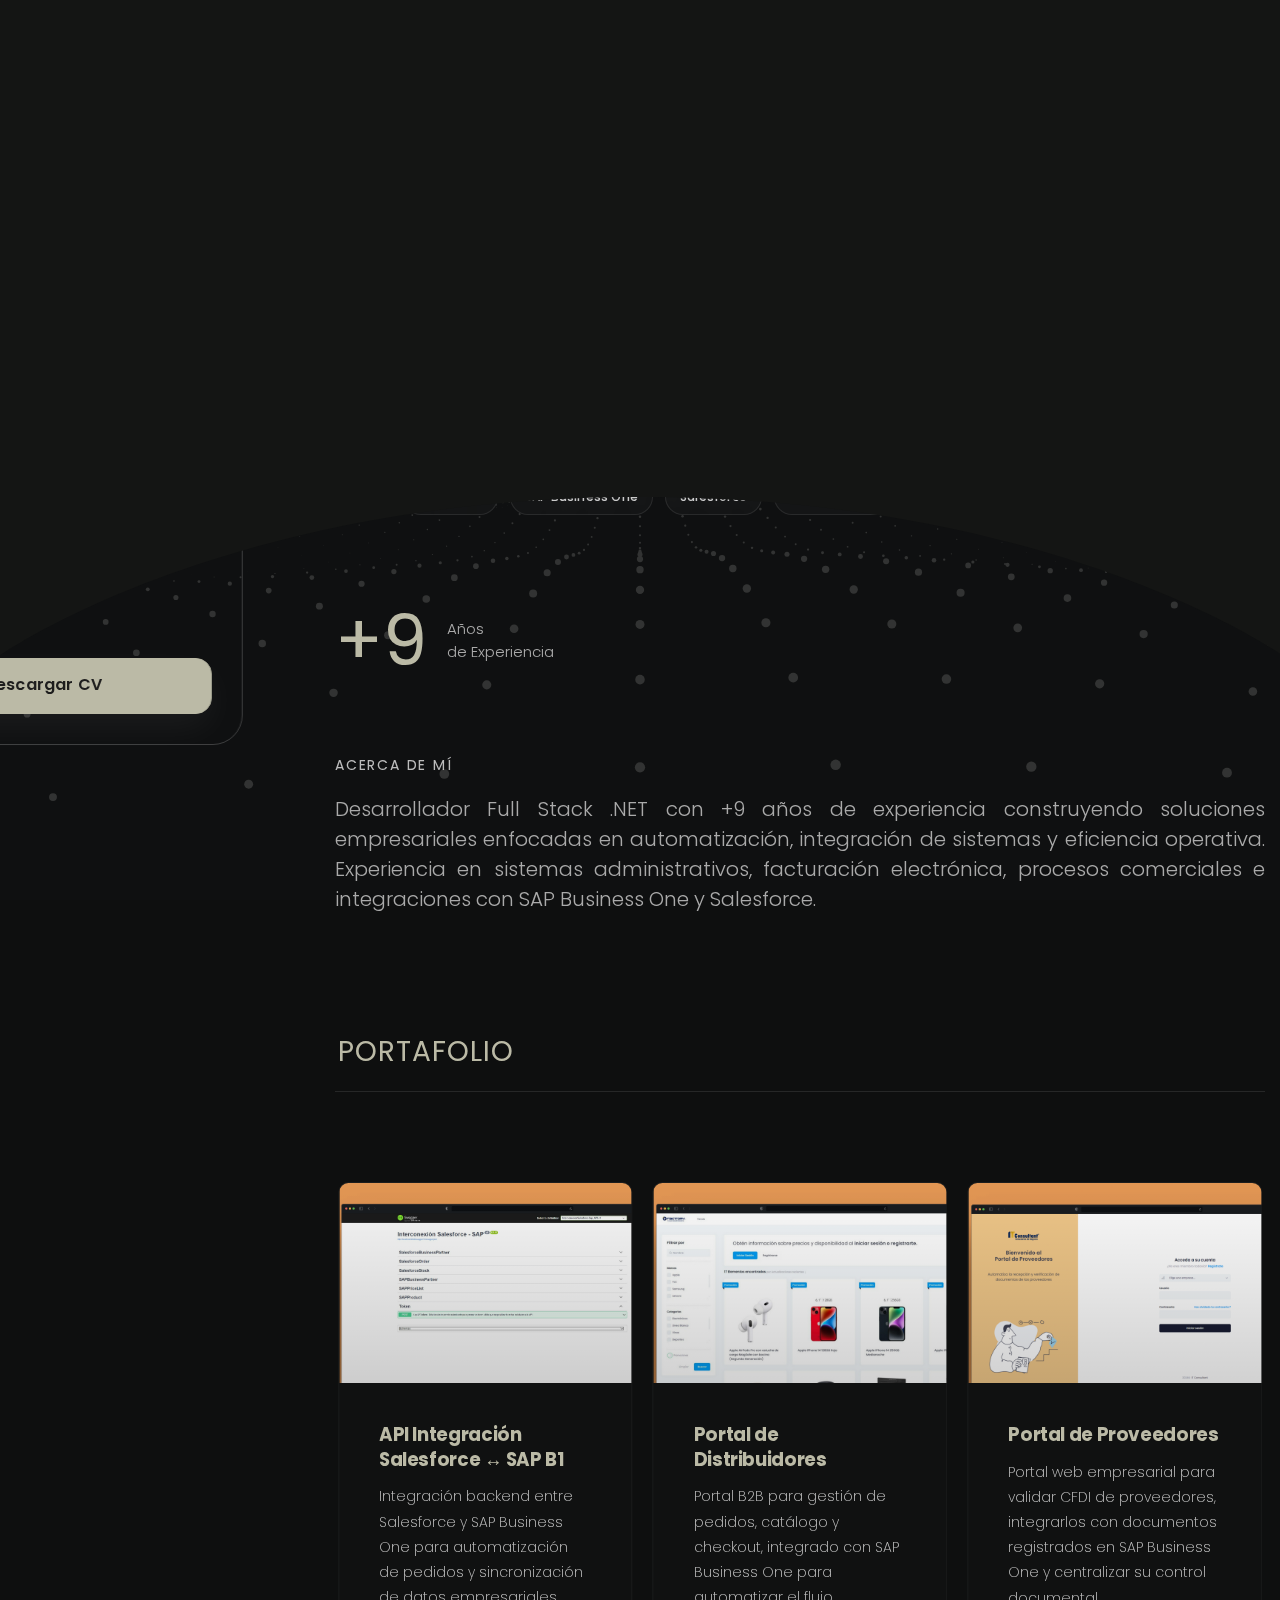
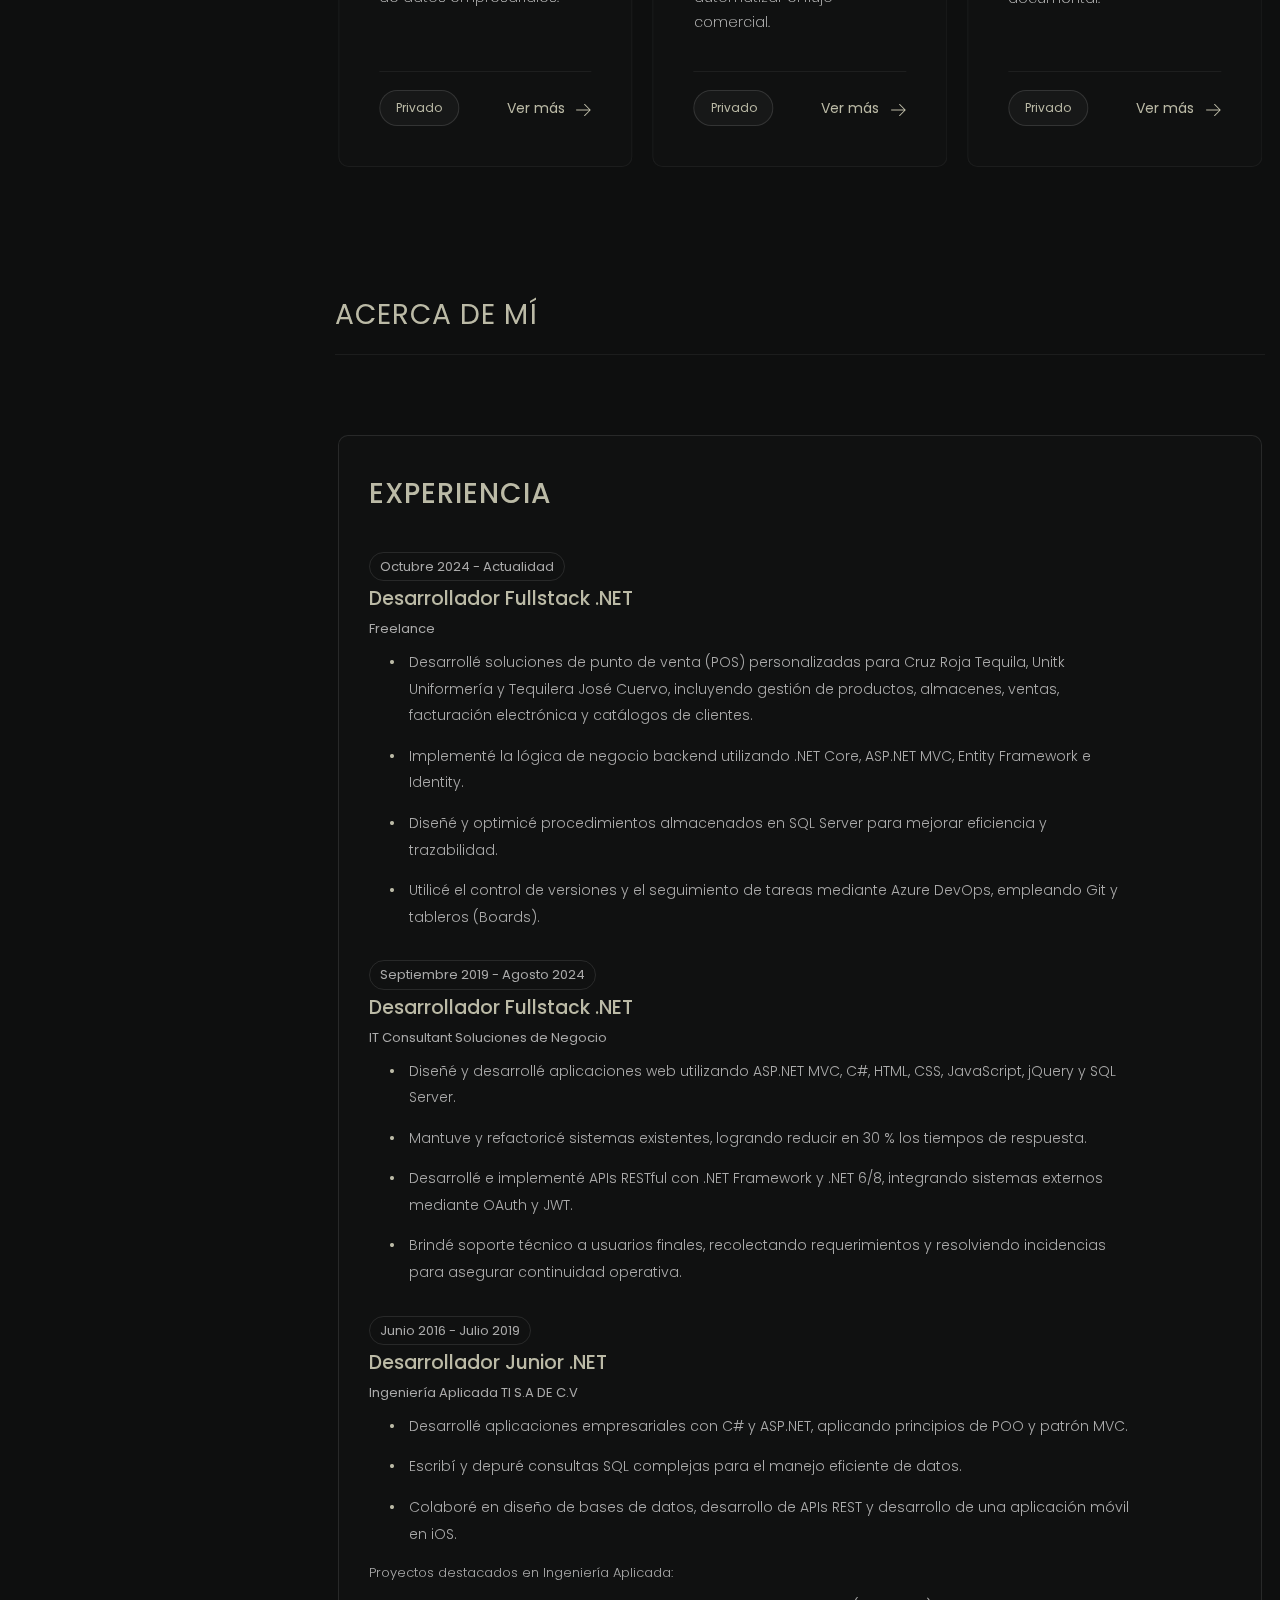
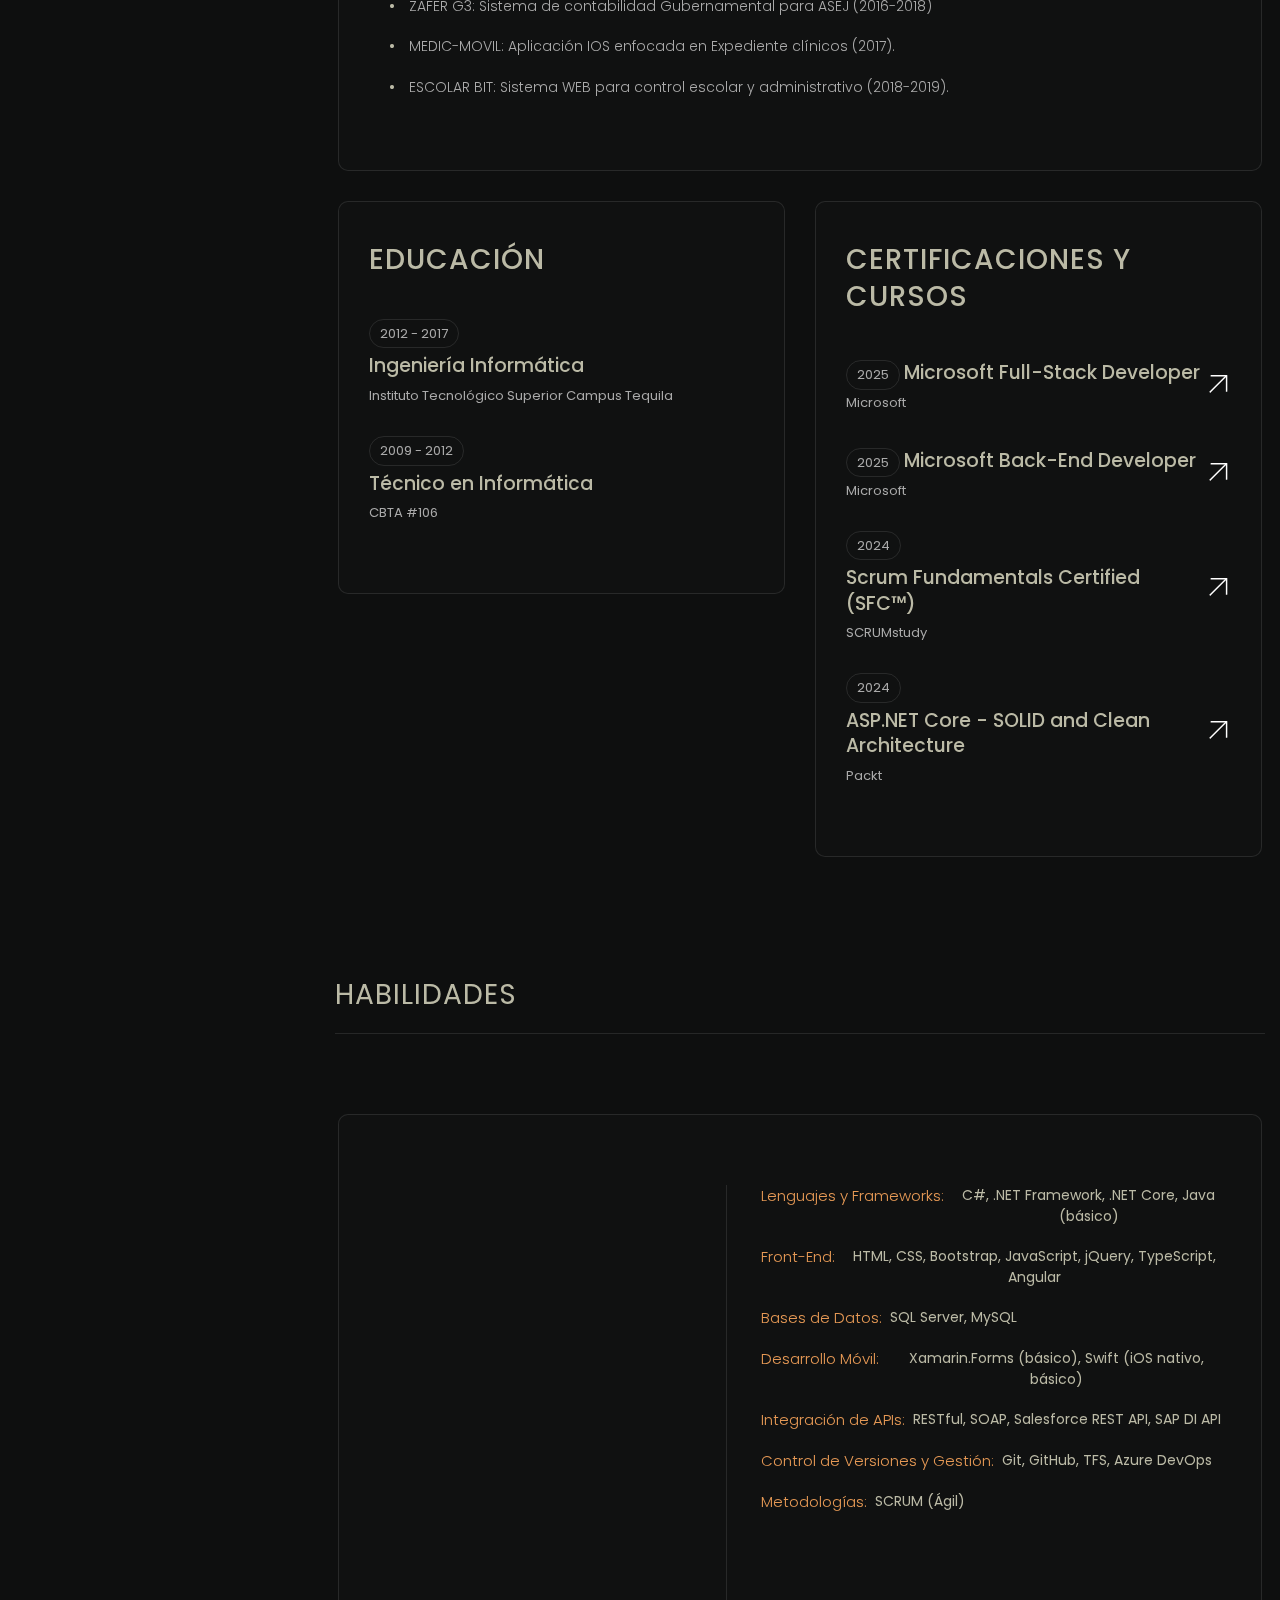
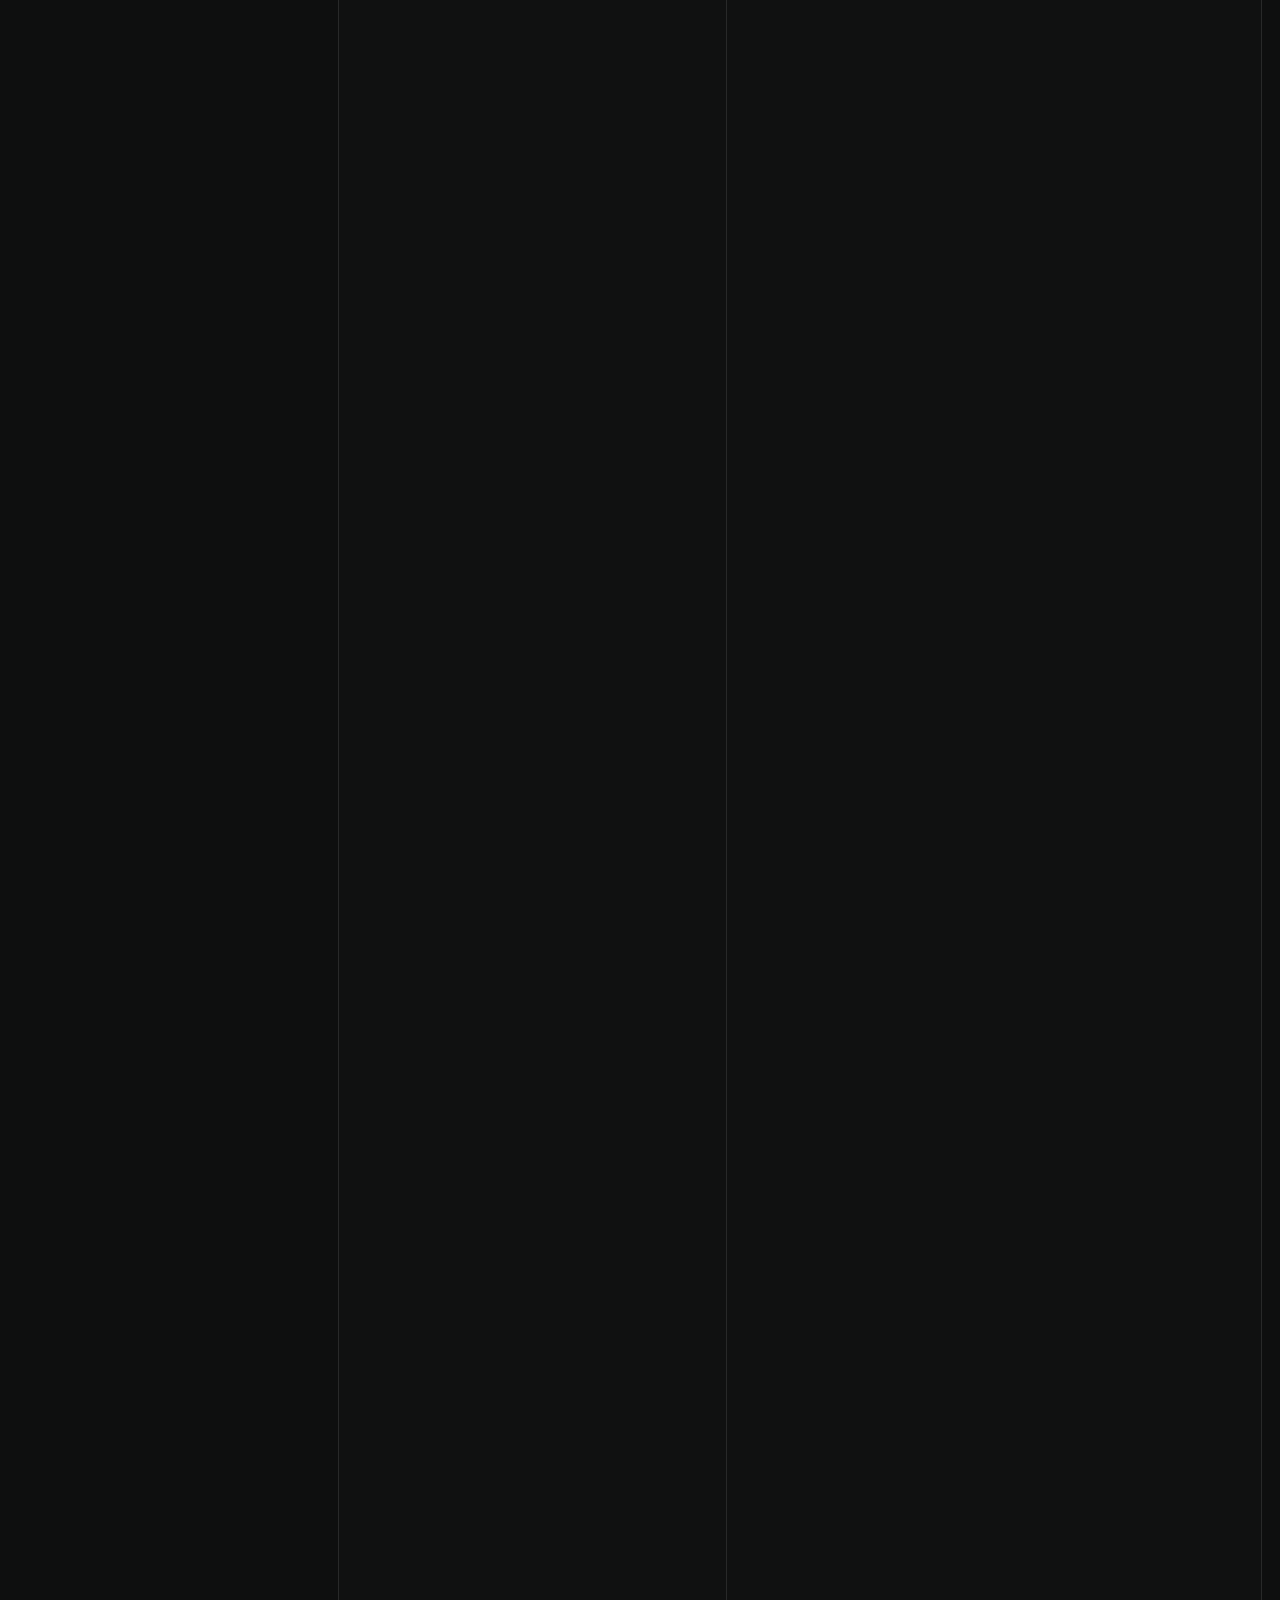
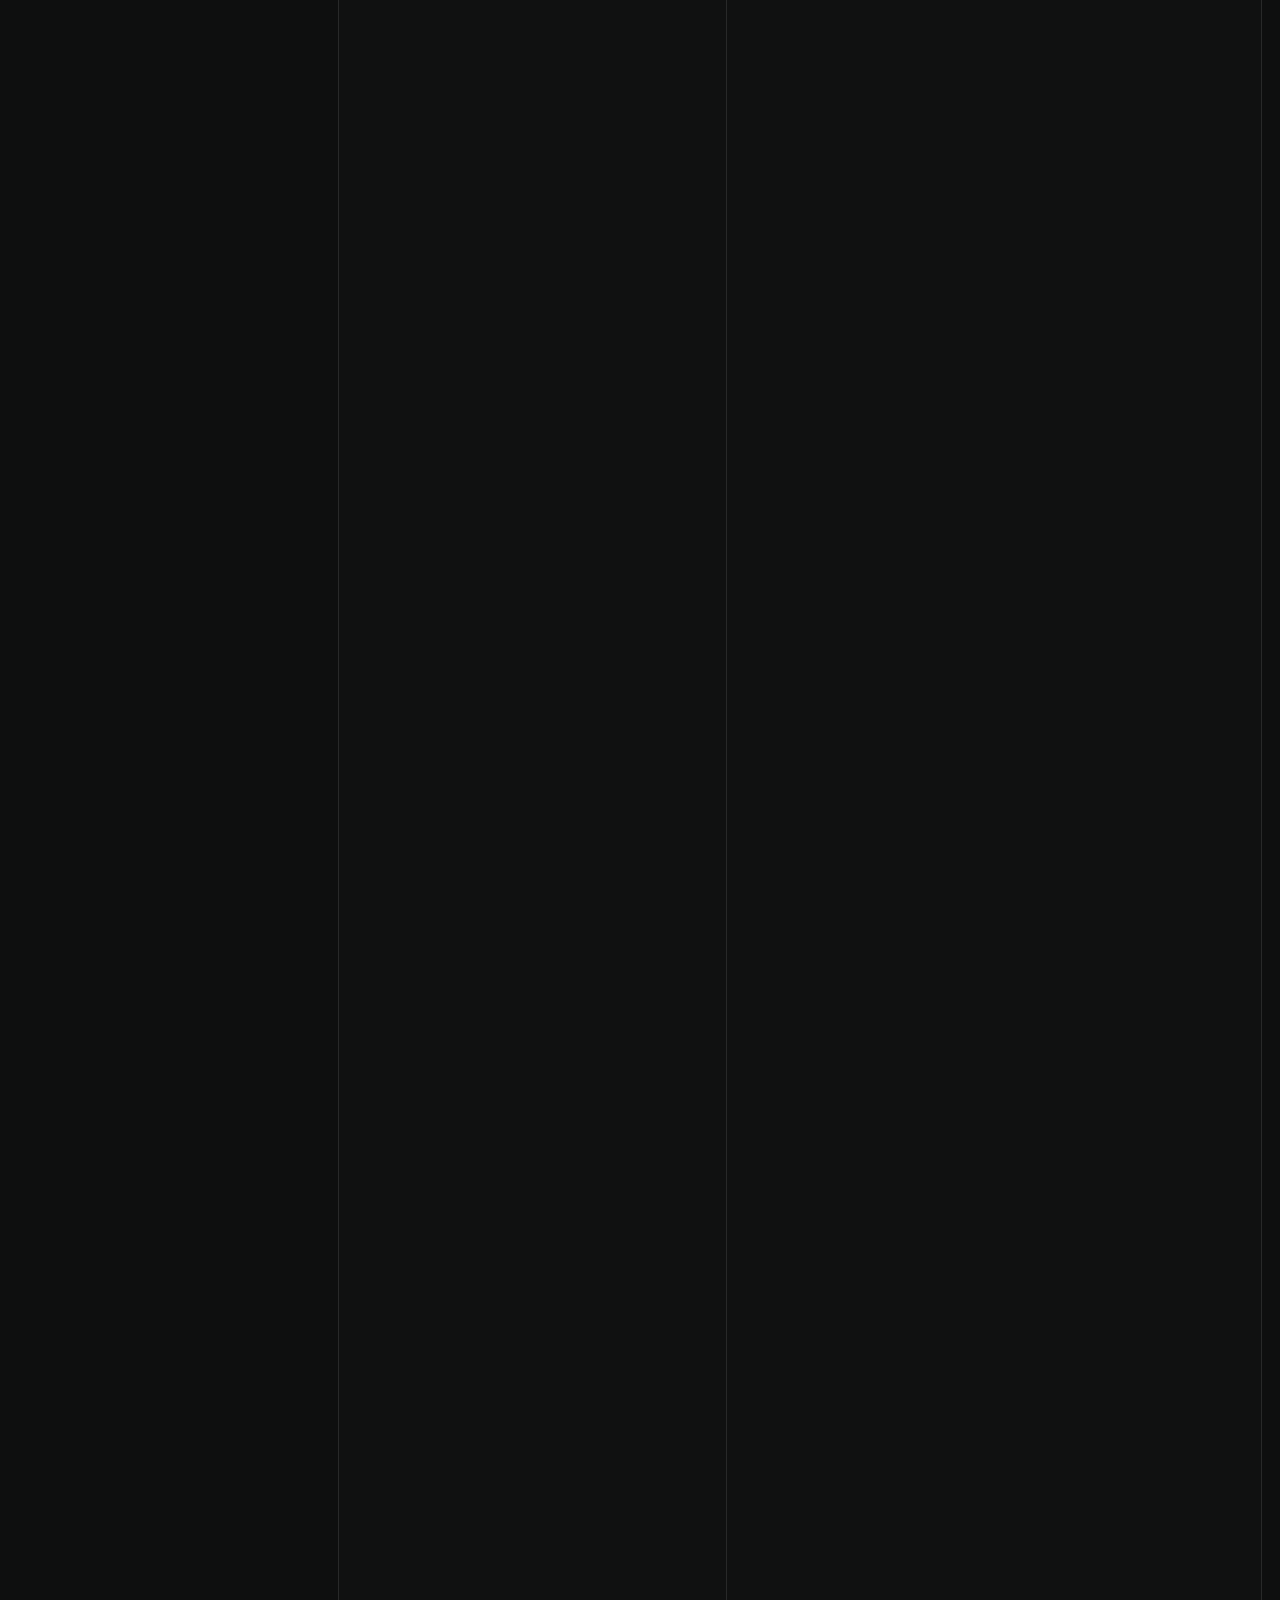
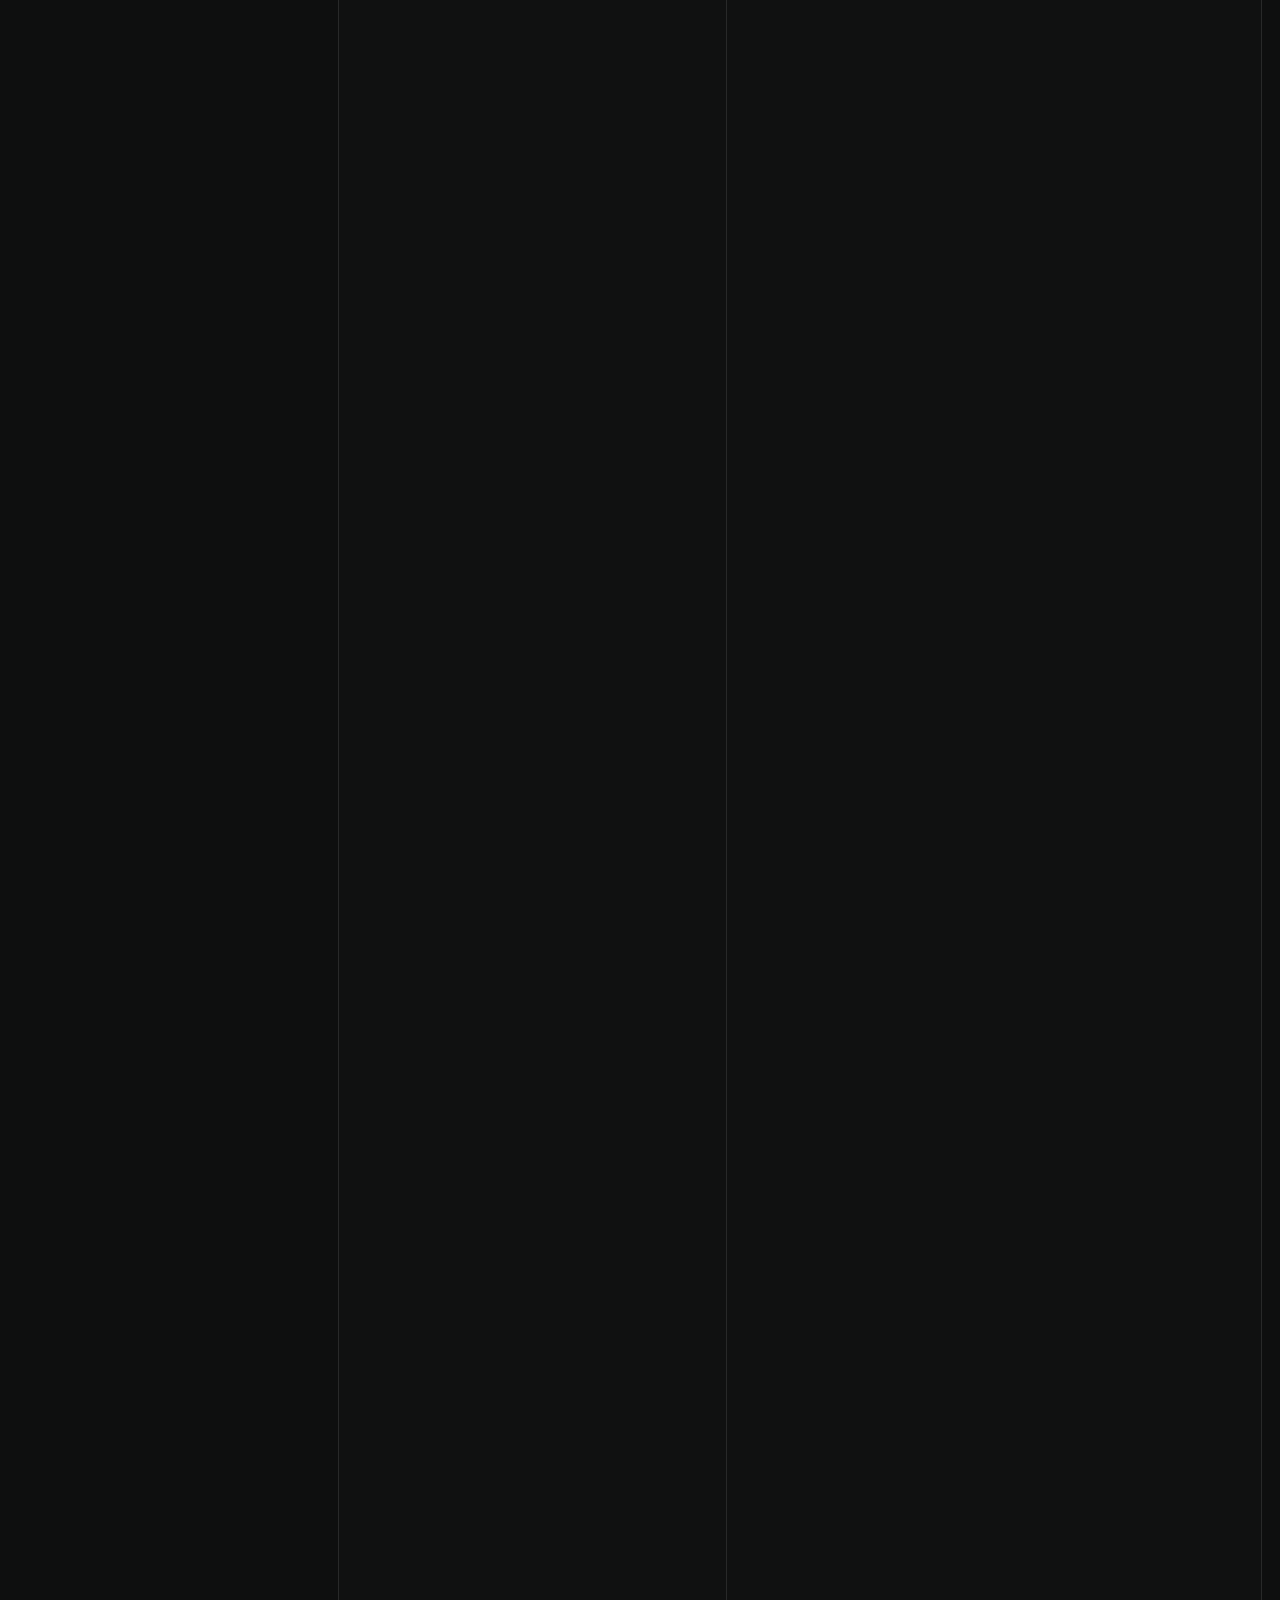
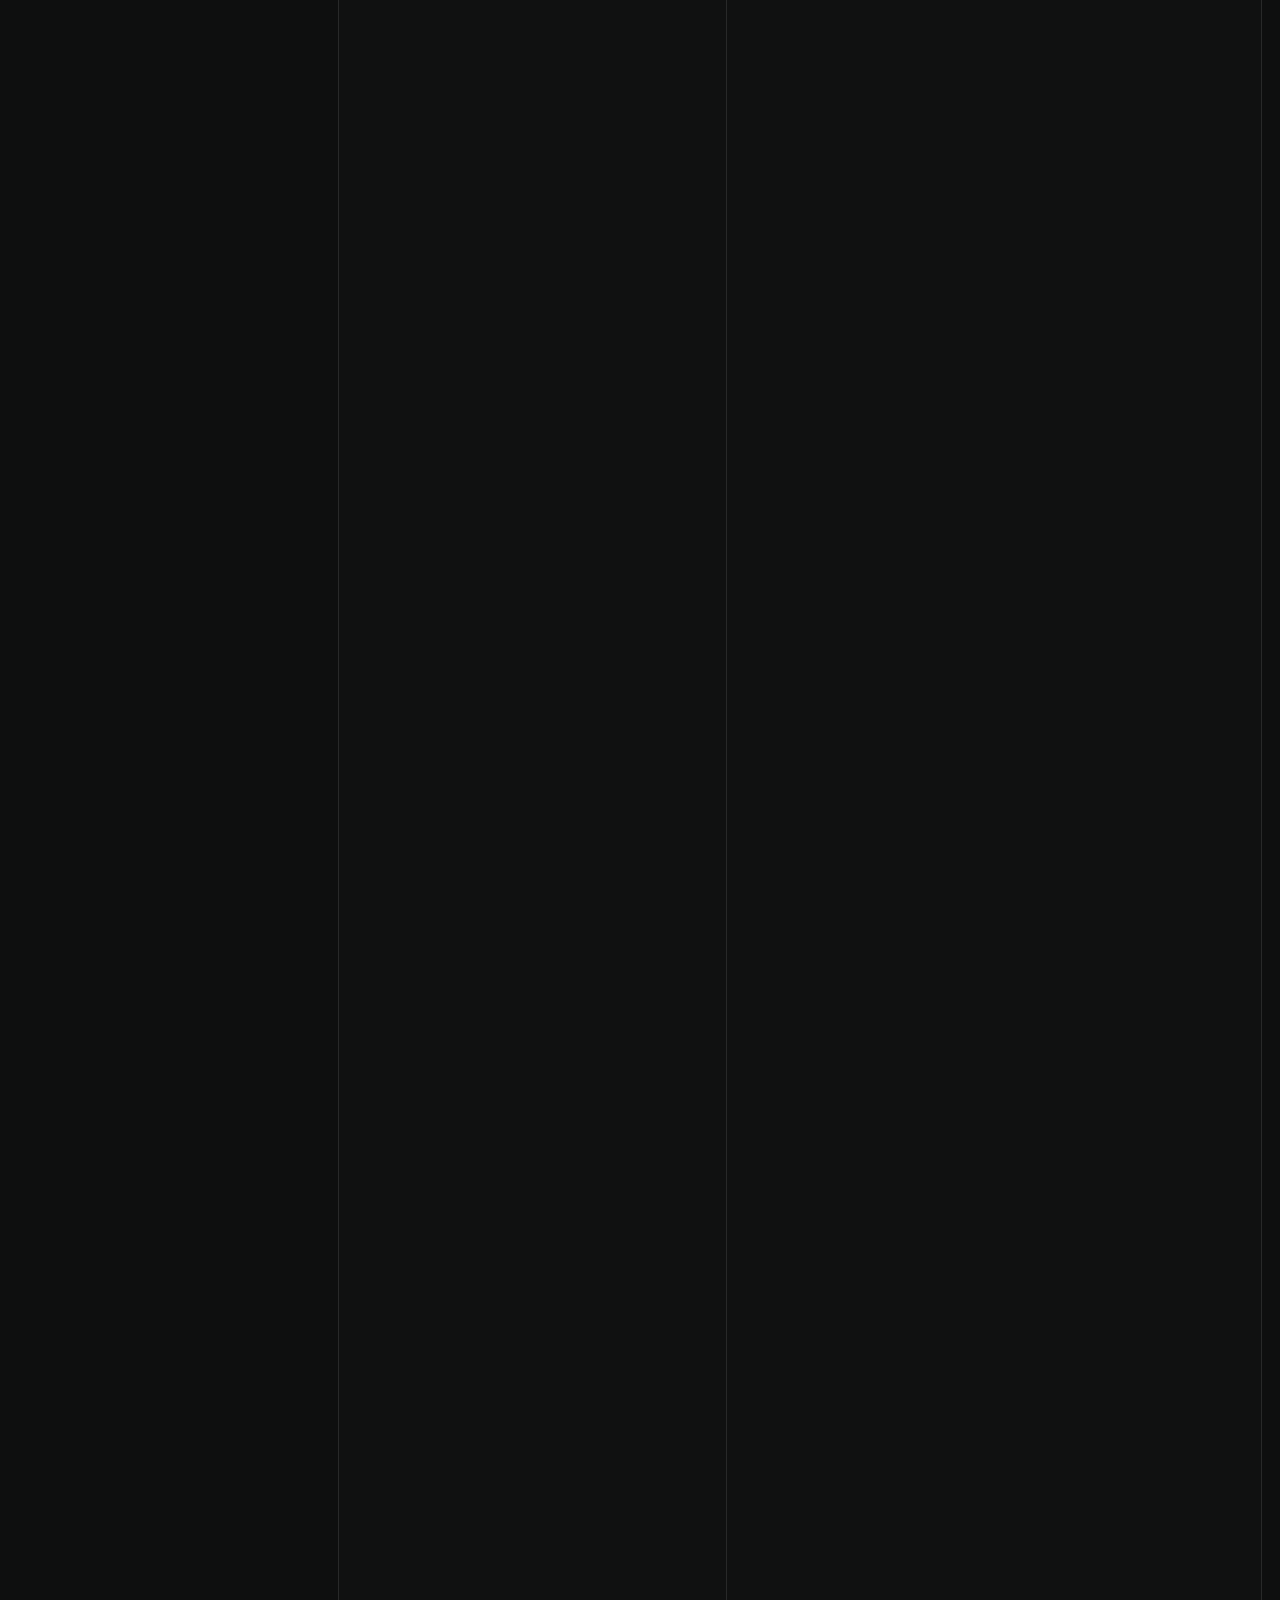
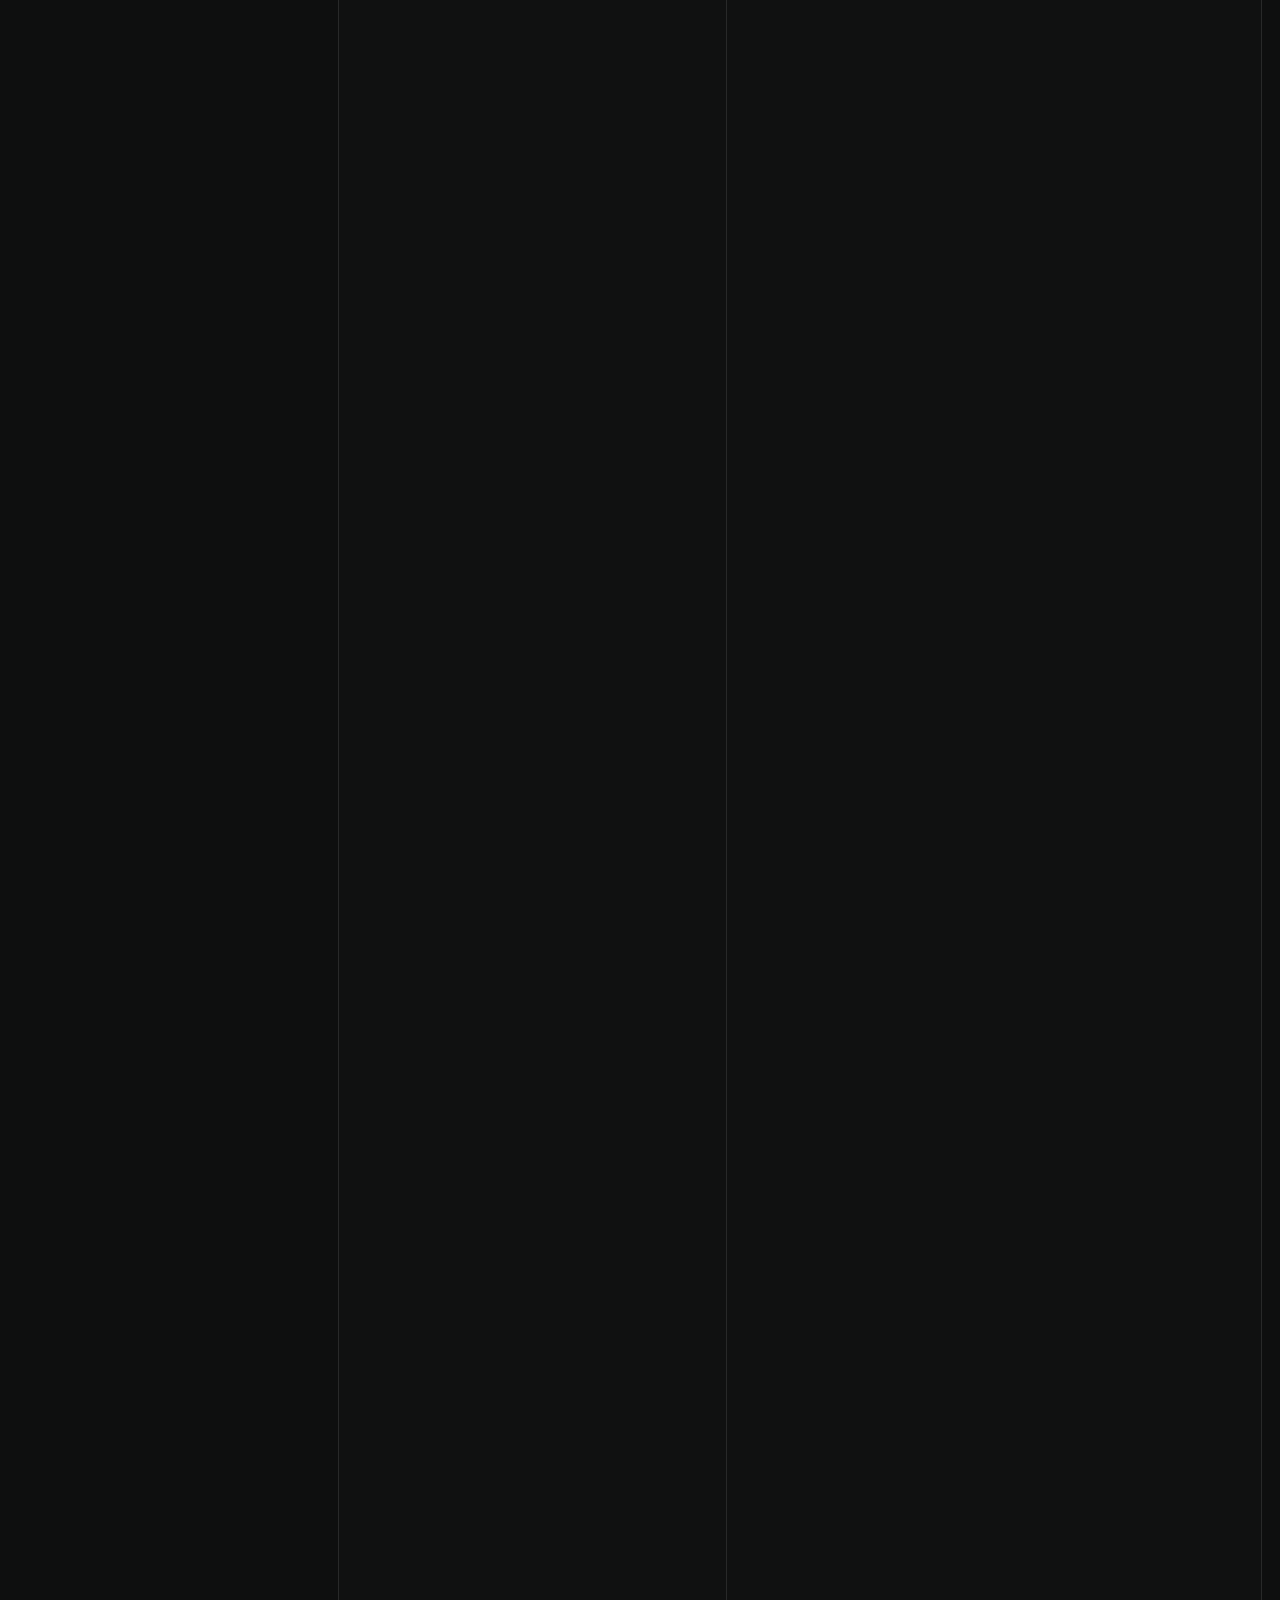
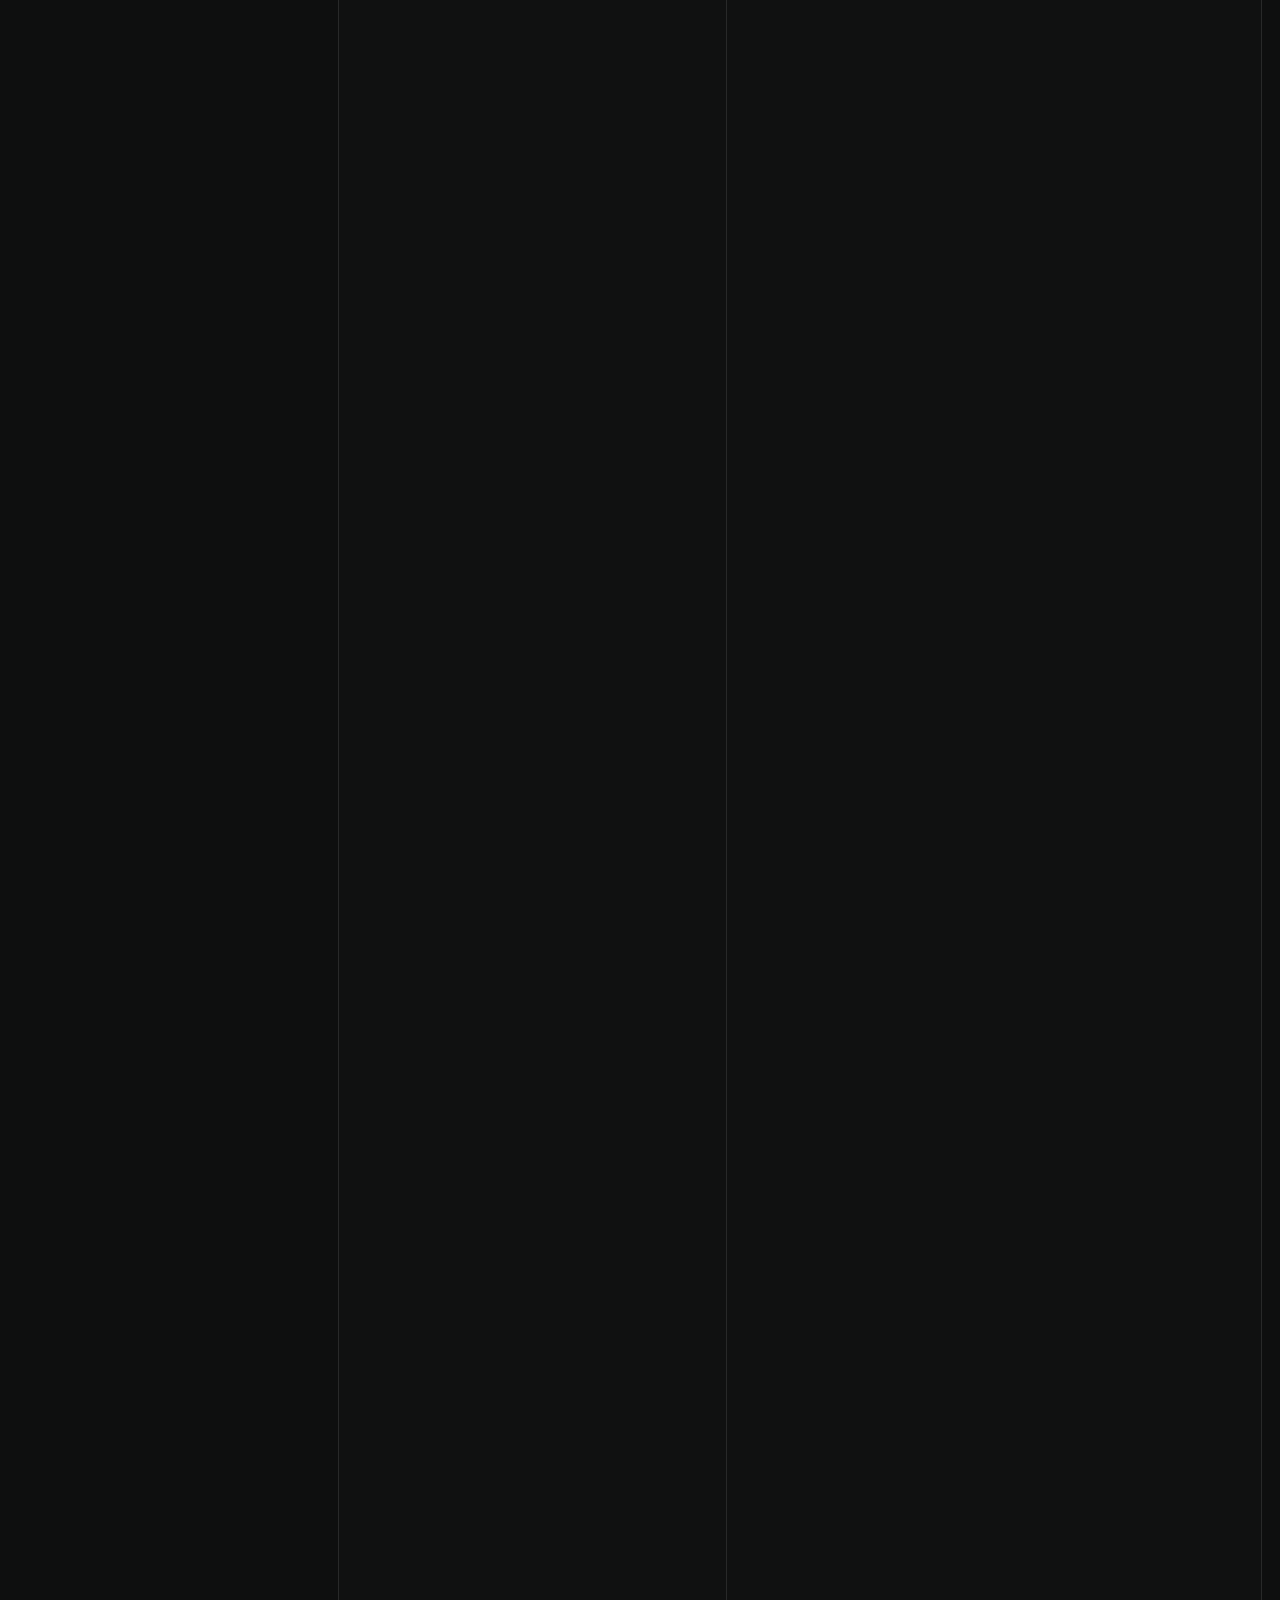
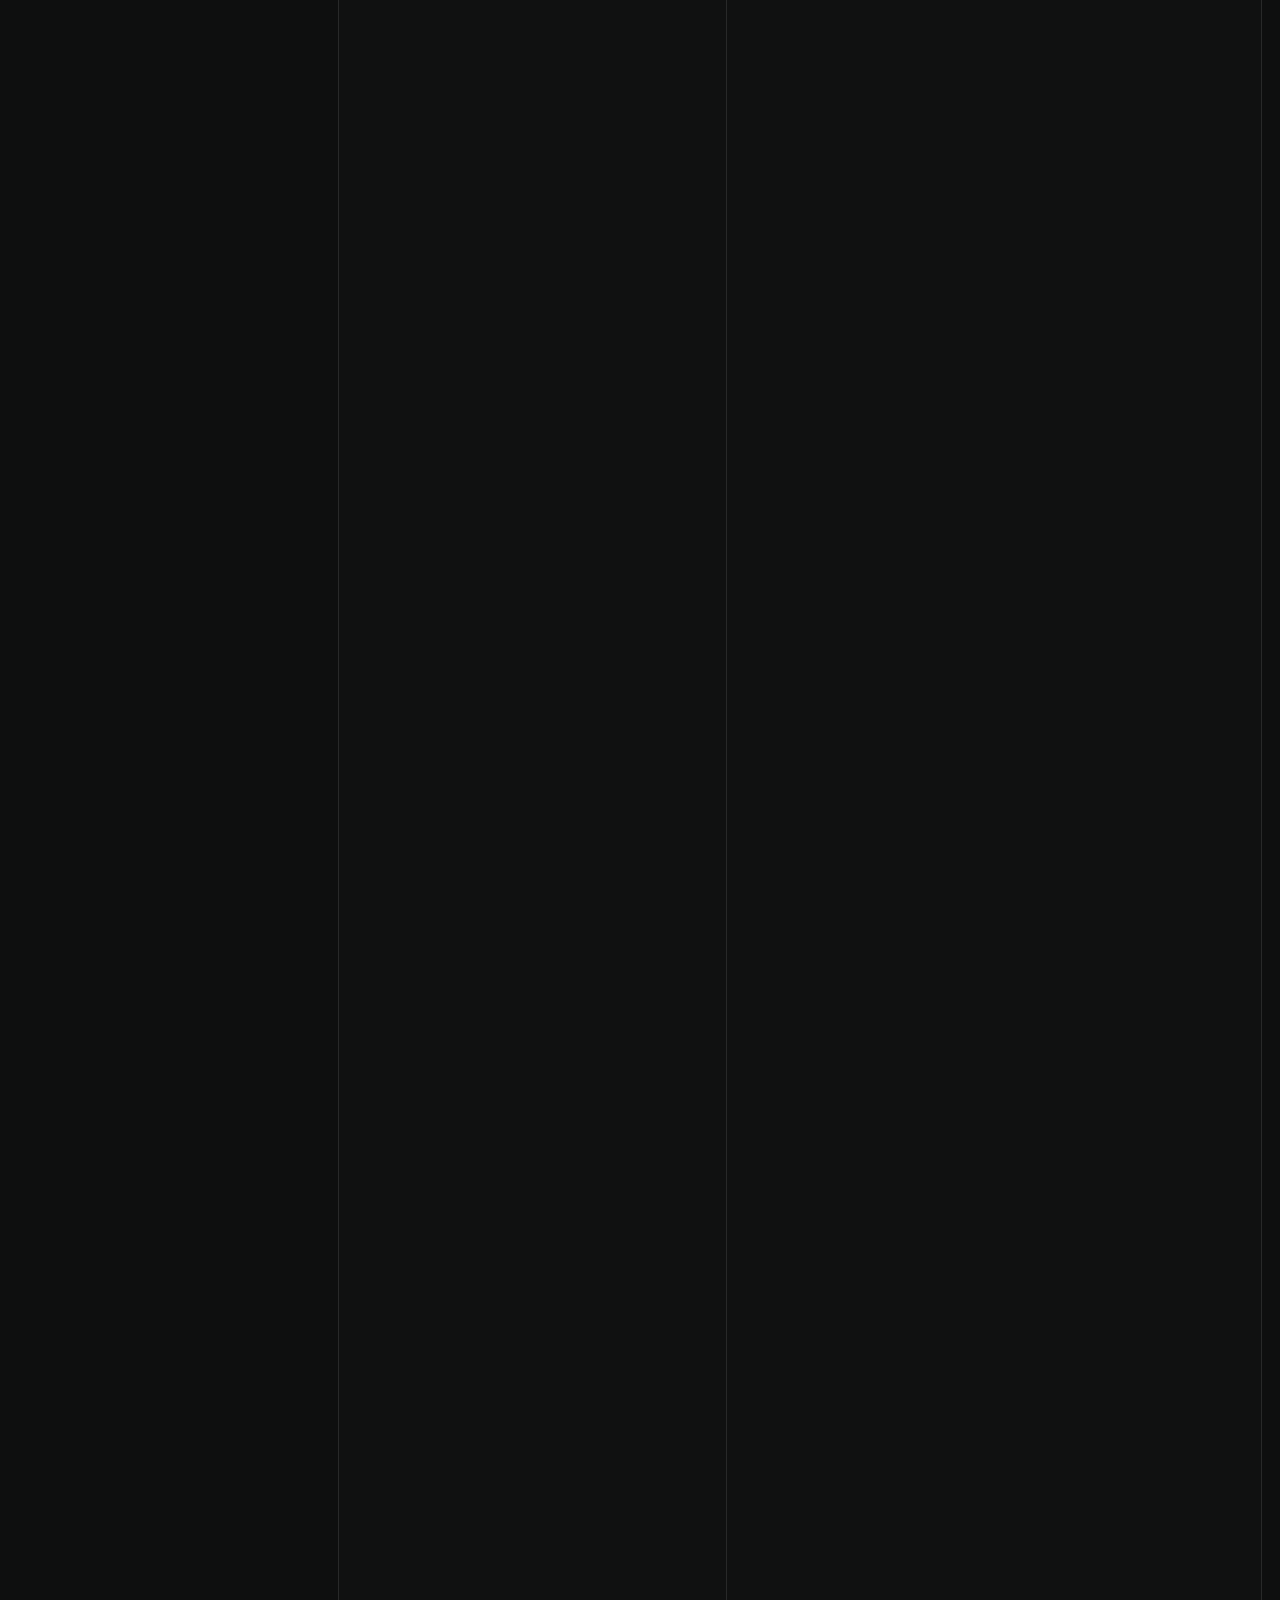
<file: index.html>
<!DOCTYPE html>
<html lang="zxx">

<head>

    <!-- Metas -->
    <meta charset="utf-8">
    <meta http-equiv="X-UA-Compatible" content="IE=edge">
    <meta name="viewport" content="width=device-width, initial-scale=1, maximum-scale=1">
    <meta name="description" content="Portafolio de Fernando Torres, Ingeniero en Informática y Desarrollador Full Stack .NET con más de 9 años de experiencia en aplicaciones web, facturación electrónica y soluciones empresariales.">
    <meta name="keywords" content="Fernando Torres, Desarrollador Full Stack, Portafolio .NET, C#, ASP.NET, SQL Server, Angular, Azure DevOps">
    <meta name="author" content="Fernando Torres">
    
    <meta property="og:title" content="Fernando Torres - Desarrollador Full Stack .NET">
    <meta property="og:description" content="Portafolio profesional de Fernando Torres, especialista en desarrollo .NET, SQL Server y Angular.">
    <meta property="og:image" content="assets/imgs/header/0.jpg">
    <meta property="og:type" content="website">
    <meta property="og:url" content="https://byfernandotorres.online/">

    <meta name="twitter:card" content="summary_large_image">
    <meta name="twitter:title" content="Fernando Torres - Full Stack .NET Developer">
    <meta name="twitter:description" content="Ingeniero en Informática con 9 años de experiencia en desarrollo de software y soluciones empresariales.">
    <meta name="twitter:image" content="assets/imgs/header/0.jpg">

    <!-- Title  -->
    <title>Fernando Torres - Portafolio</title>

    <!-- Favicon -->
    <link rel="shortcut icon" href="assets/imgs/favicon.ico">

    <!-- Google Fonts -->
    <link href="https://fonts.googleapis.com/css?family=Poppins:100,200,300,400,500,600,700,800,900&display=swap"
        rel="stylesheet">
    <link href="https://fonts.googleapis.com/css2?family=Space+Grotesk:wght@300;400;500;600;700&display=swap"
        rel="stylesheet">

    <!-- Plugins -->
    <link rel="stylesheet" href="assets/css/plugins.css">

    <!-- Core Style Css -->
    <link rel="stylesheet" href="assets/css/style.css">

    <!-- Datos estructurados JSON-LD -->
    <script type="application/ld+json">
    {
        "@context": "https://schema.org",
        "@type": "Person",
        "name": "Fernando Torres",
        "jobTitle": "Full Stack .NET Developer",
        "url": "https://fernandotr.github.io/FernandoTR-Portfolio/",
        "image": "https://fernandotr.github.io/FernandoTR-Portfolio/assets/imgs/header/0.jpg",
        "sameAs": [
            "https://www.linkedin.com/in/fernandotorresrivera",
            "https://github.com/FernandoTR"
        ]
    }
    </script>

</head>

<body class="dots-waves">



    <!-- ==================== Start Loading ==================== -->

    <div class="loader-wrap">
        <svg viewBox="0 0 1000 1000" preserveAspectRatio="none">
            <path id="svg" d="M0,1005S175,995,500,995s500,5,500,5V0H0Z"></path>
        </svg>

        <div class="loader-wrap-heading">
            <div class="load-text">
                <span>C</span>
                <span>a</span>
                <span>r</span>
                <span>g</span>
                <span>a</span>
                <span>n</span>
                <span>d</span>
                <span>o</span>
            </div>
        </div>
    </div>

    <!-- ==================== End Loading ==================== -->


    <div class="cursor"></div>


    <!-- ==================== Start progress-scroll-button ==================== -->

    <div class="progress-wrap cursor-pointer">
        <svg class="progress-circle svg-content" width="100%" height="100%" viewBox="-1 -1 102 102">
            <path d="M50,1 a49,49 0 0,1 0,98 a49,49 0 0,1 0,-98" />
        </svg>
    </div>

    <!-- ==================== End progress-scroll-button ==================== -->
  

    <div id="home_wave"></div>


    <!-- ==================== Start Navbar ==================== -->

    <nav class="navbar navbar-expand-lg">
        <div class="container-xxl d-block">
            <div class="row">
                <div class="col-lg-9 offset-lg-3">

                    <!-- Logo -->
                    <a class="logo logo-hide icon-img-40" href="#">
                        <img src="assets/imgs/logo-light.svg" alt="logo">
                    </a>

                    <button class="navbar-toggler" type="button" data-toggle="collapse"
                        data-target="#navbarSupportedContent" aria-controls="navbarSupportedContent"
                        aria-expanded="false" aria-label="Toggle navigation">
                        <span class="icon-bar"><i class="fas fa-bars"></i></span>
                    </button>

                    <!-- navbar links -->
                    <div class="collapse navbar-collapse d-flex align-items-center mt-30" id="navbarSupportedContent">
                        <ul class="navbar-nav">
                            <li class="nav-item">
                                <a class="nav-link" href="#0" data-scroll-nav="0"><span
                                        class="rolling-text">Inicio</span></a>
                            </li>
                            <li class="nav-item">
                                <a class="nav-link" href="#0" data-scroll-nav="1"><span
                                        class="rolling-text">Portafolio</span></a>
                            </li>
                            <li class="nav-item">
                                <a class="nav-link" href="#0" data-scroll-nav="2"><span
                                        class="rolling-text">Acerca de mí</span></a>
                            </li>
                            <li class="nav-item">
                                <a class="nav-link" href="#0" data-scroll-nav="3"><span
                                        class="rolling-text">Habilidades</span></a>
                            </li>
                        </ul>
                        <div class="ml-auto">
                            <div class="butn-presv">
                                <a href="#0" class="butn butn-sm butn-bg bg-white radius-10 skew" data-scroll-nav="4">
                                    <span class="text-dark">Contáctame!</span>
                                </a>
                            </div>
                        </div>
                    </div>
                </div>
            </div>
        </div>
    </nav>

    <!-- ==================== End Navbar ==================== -->



    <main>


        <!-- ==================== Start main box ==================== -->

        <section class="box container-xxl">

            <div class="fixed-box">
                <div class="author-profile" id="sticky_item">
                    <div class="cont">
                        <div>
                            <div class="d-flex align-items-center">
                                <div>
                                    <!-- Logo -->
                                    <a class="logo icon-img-40" href="#">
                                        <img src="assets/imgs/logo-light.svg" alt="logo">
                                    </a>
                                </div>
                                <div class="ml-auto text-right fz-12 text-u ls1">
                                    <span>Desarrollador <br> Full Stack .NET</span>
                                </div>
                            </div>
                            <div class="img mt-30">
                                <img src="assets/imgs/header/0.jpg" alt="">
                            </div>
                            <div class="info text-center mt-30">
                                <h5>Fernando Torres</h5>
                            </div>
                            <div class="social text-center mt-20">
                                <a href="https://www.linkedin.com/in/fernandotorresrivera" target="_blank"><i class="fab fa-linkedin-in"></i></a>
                                <a href="https://github.com/FernandoTR" target="_blank"><i class="fab fa-github"></i></a>
                            </div>
                        </div>
                        <div>
                            <a href="assets/docs/FernandoTorres_CV_FullStack_.NET_2025.pdf" download="FernandoTorres_CV_FullStack_.NET_2025.pdf"  target="_blank" class="butn butn-md radius-10 mt-30">
                                <span>Descargar CV</span>
                            </a>
                        </div>
                    </div>
                </div>
            </div>

            <div class="row">

                <div class="col-lg-9 offset-lg-3">


                    <!-- ==================== Start about ==================== -->

                    <div class="about section-padding mt-60" data-scroll-index="0" id="home">
                        <div class="cont">
                            <h1 class="mb-40">
                                Desarrollador <span class="main-color">Full Stack .NET</span> enfocado en software empresarial robusto y escalable
                            </h1>

                            <div class="d-flex flex-wrap hero-chips-wrap mb-10">
                                <span class="hero-chip">.NET</span>
                                <span class="hero-chip">SQL Server</span>
                                <span class="hero-chip">SAP Business One</span>
                                <span class="hero-chip">Salesforce</span>
                                <span class="hero-chip">APIs & Integraciones</span>
                            </div>
                        </div>

                    <div class="stauts mt-80" bis_skin_checked="1">
                                                <div class="d-flex align-items-center" bis_skin_checked="1">
                                                    <div class="mr-60" bis_skin_checked="1">
                                                        <div class="d-flex align-items-center" bis_skin_checked="1">
                                                            <h2>+9</h2>
                                                            <p>Años <br> de Experiencia</p>
                                                        </div>
                                                    </div>                               
                                                </div>
                                            </div>

                        <div class="text mt-70">
                            <h6 class="sub-title mb-20">Acerca de mí</h6>
                            <p class="fz-20 text-align-justify">
                                Desarrollador Full Stack .NET con +9 años de experiencia construyendo soluciones empresariales enfocadas en automatización, integración de sistemas y eficiencia operativa. Experiencia en sistemas administrativos, facturación electrónica, procesos comerciales e integraciones con SAP Business One y Salesforce.
                            </p>
                        </div>
                    </div>

                    <!-- ==================== End about ==================== -->

                    <!-- ==================== Start Portfolio ==================== -->

                    <div class="testim-crv section-padding pt-0" data-scroll-index="1" id="portfolio">
                        <div class="sec-head bord-thin-bottom pb-20 mb-80">
                            <div class="row">
                                <div class="col-md-6">
                                    <h4 class="sub-title fz-28">Portafolio</h4>
                                </div>
                                <div class="col-md-6">
                                    <!-- <div class="d-flex align-items-end justify-end-sm">
                                        <div class="swiper-controls testim-controls arrow-out d-flex mr-20 ml-auto">
                                            <div class="swiper-button-prev">
                                                <span class="left">
                                                    <svg width="20" height="20" viewBox="0 0 20 20" fill="none"
                                                        xmlns="http://www.w3.org/2000/svg">
                                                        <path
                                                            d="M17.2031 10.3281L11.5781 15.9531C11.535 15.9961 11.4839 16.0303 11.4276 16.0536C11.3713 16.077 11.3109 16.089 11.25 16.089C11.1891 16.089 11.1287 16.077 11.0724 16.0536C11.0161 16.0303 10.965 15.9961 10.9219 15.9531C10.8788 15.91 10.8446 15.8588 10.8213 15.8025C10.798 15.7462 10.786 15.6859 10.786 15.6249C10.786 15.564 10.798 15.5036 10.8213 15.4473C10.8446 15.391 10.8788 15.3399 10.9219 15.2968L15.7422 10.4687H3.125C3.00068 10.4687 2.88145 10.4193 2.79354 10.3314C2.70564 10.2435 2.65625 10.1242 2.65625 9.99993C2.65625 9.87561 2.70564 9.75638 2.79354 9.66847C2.88145 9.58056 3.00068 9.53118 3.125 9.53118H15.7422L10.9219 4.70305C10.8349 4.61603 10.786 4.498 10.786 4.37493C10.786 4.25186 10.8349 4.13383 10.9219 4.0468C11.0089 3.95978 11.1269 3.91089 11.25 3.91089C11.3731 3.91089 11.4911 3.95978 11.5781 4.0468L17.2031 9.6718C17.2476 9.71412 17.2829 9.76503 17.3071 9.82143C17.3313 9.87784 17.3438 9.93856 17.3438 9.99993C17.3438 10.0613 17.3313 10.122 17.3071 10.1784C17.2829 10.2348 17.2476 10.2857 17.2031 10.3281Z"
                                                            fill="currentColor"></path>
                                                    </svg>
                                                </span>
                                            </div>
                                            <div class="swiper-button-next ml-50">
                                                <span class="right">
                                                    <svg width="20" height="20" viewBox="0 0 20 20" fill="none"
                                                        xmlns="http://www.w3.org/2000/svg">
                                                        <path
                                                            d="M17.2031 10.3281L11.5781 15.9531C11.535 15.9961 11.4839 16.0303 11.4276 16.0536C11.3713 16.077 11.3109 16.089 11.25 16.089C11.1891 16.089 11.1287 16.077 11.0724 16.0536C11.0161 16.0303 10.965 15.9961 10.9219 15.9531C10.8788 15.91 10.8446 15.8588 10.8213 15.8025C10.798 15.7462 10.786 15.6859 10.786 15.6249C10.786 15.564 10.798 15.5036 10.8213 15.4473C10.8446 15.391 10.8788 15.3399 10.9219 15.2968L15.7422 10.4687H3.125C3.00068 10.4687 2.88145 10.4193 2.79354 10.3314C2.70564 10.2435 2.65625 10.1242 2.65625 9.99993C2.65625 9.87561 2.70564 9.75638 2.79354 9.66847C2.88145 9.58056 3.00068 9.53118 3.125 9.53118H15.7422L10.9219 4.70305C10.8349 4.61603 10.786 4.498 10.786 4.37493C10.786 4.25186 10.8349 4.13383 10.9219 4.0468C11.0089 3.95978 11.1269 3.91089 11.25 3.91089C11.3731 3.91089 11.4911 3.95978 11.5781 4.0468L17.2031 9.6718C17.2476 9.71412 17.2829 9.76503 17.3071 9.82143C17.3313 9.87784 17.3438 9.93856 17.3438 9.99993C17.3438 10.0613 17.3313 10.122 17.3071 10.1784C17.2829 10.2348 17.2476 10.2857 17.2031 10.3281Z"
                                                            fill="currentColor"></path>
                                                    </svg>
                                                </span>
                                            </div>
                                        </div>
                                    </div> -->
                                </div>
                            </div>
                        </div>
                        <div class="row">
                            <div class="col-12">
                                <div class="testim-swiper" 
                                     data-carousel="swiper" 
                                     data-items="3" 
                                     data-space="20" 
                                     data-speed="5000"
                                     data-loop="true"
                                     data-freemode="true"
                                     data-freemomentum="false"
                                     data-touchmove="true"
                                     data-autoplay='{"delay":1,"disableOnInteraction":false}'  >
                                    <div id="content-carousel-container-unq-testim" class="swiper-container"
                                        data-swiper="container">
                                        <div class="swiper-wrapper">
                                            <div class="swiper-slide">                                                                       
                                                <div class="item">     
                                                   <div class="custom-Portolio"> 
                                                        <img src="assets/imgs/works/PortalTrading.png" alt="Aplicación de registro y análisis de trading en .NET 8" class="animate__animated animate__bounce">
                                                    </div>                                                                                         
                                                    <div class="cont">
                                                        <div class="d-flex align-items-center">                                                           
                                                            <div class="mt-20">
                                                                <div class="info">
                                                                    <h4>TradingBook</h4>
                                                                </div>
                                                            </div>
                                                        </div>
                                                        <p class="fw-200 fz-14 mb-10"> 
                                                             Plataforma de análisis de trading cripto diseñada para transformar operaciones en métricas accionables y decisiones más precisas.
                                                        </p>
                                                    </div>
                                                    <div class="d-flex align-items-center">
                                                        <div >
                                                           <a title="Ver" href="https://github.com/FernandoTR/NET-TradingBookApp" target="_blank"><i class="fab fa-github tag-portfolio-icon "></i></a>                                                          
                                                        </div>
                                                        <div class="ml-auto">                                                         
                                                            <a href="./assets/projects/trading.html" >Ver más <svg class="ml-5" width="18" height="18" viewBox="0 0 18 18" fill="none" xmlns="http://www.w3.org/2000/svg">
                                                                    <path d="M17.2031 10.3281L11.5781 15.9531C11.535 15.9961 11.4839 16.0303 11.4276 16.0536C11.3713 16.077 11.3109 16.089 11.25 16.089C11.1891 16.089 11.1287 16.077 11.0724 16.0536C11.0161 16.0303 10.965 15.9961 10.9219 15.9531C10.8788 15.91 10.8446 15.8588 10.8213 15.8025C10.798 15.7462 10.786 15.6859 10.786 15.6249C10.786 15.564 10.798 15.5036 10.8213 15.4473C10.8446 15.391 10.8788 15.3399 10.9219 15.2968L15.7422 10.4687H3.125C3.00068 10.4687 2.88145 10.4193 2.79354 10.3314C2.70564 10.2435 2.65625 10.1242 2.65625 9.99993C2.65625 9.87561 2.70564 9.75638 2.79354 9.66847C2.88145 9.58056 3.00068 9.53118 3.125 9.53118H15.7422L10.9219 4.70305C10.8349 4.61603 10.786 4.498 10.786 4.37493C10.786 4.25186 10.8349 4.13383 10.9219 4.0468C11.0089 3.95978 11.1269 3.91089 11.25 3.91089C11.3731 3.91089 11.4911 3.95978 11.5781 4.0468L17.2031 9.6718C17.2476 9.71412 17.2829 9.76503 17.3071 9.82143C17.3313 9.87784 17.3438 9.93856 17.3438 9.99993C17.3438 10.0613 17.3313 10.122 17.3071 10.1784C17.2829 10.2348 17.2476 10.2857 17.2031 10.3281Z" fill="currentColor"></path>
                                                                </svg>
                                                            </a>
                                                        </div>
                                                    </div>
                                                </div>

                                            </div>
                                            <div class="swiper-slide">                                                                       
                                                <div class="item">     
                                                    <div class="custom-Portolio"> 
                                                        <img src="assets/imgs/works/APIIntegracionSalesforceSAP.png" alt="" class="animate__animated animate__bounce">
                                                    </div>                                                
                                                    <div class="cont">
                                                        <div class="d-flex align-items-center">
                                                           
                                                            <div class="mt-20">
                                                                <div class="info">
                                                                    <h4>API Integración Salesforce ↔ SAP B1</h4>
                                                                </div>
                                                            </div>
                                                        </div>
                                                        <p class="fw-200 fz-14 mb-10">
                                                            Integración backend entre Salesforce y SAP Business One para automatización de pedidos y sincronización de datos empresariales.
                                                        </p>
                                                    </div>
                                                    <div class="d-flex align-items-center">                                                       
                                                        <span class="tag-portfolio">Privado</span>                                                      
                                                        <div class="ml-auto">                                                         
                                                            <a href="./assets/projects/apiSalesforceSap.html" >Ver más <svg class="ml-5" width="18" height="18" viewBox="0 0 18 18" fill="none" xmlns="http://www.w3.org/2000/svg">
                                                                    <path d="M17.2031 10.3281L11.5781 15.9531C11.535 15.9961 11.4839 16.0303 11.4276 16.0536C11.3713 16.077 11.3109 16.089 11.25 16.089C11.1891 16.089 11.1287 16.077 11.0724 16.0536C11.0161 16.0303 10.965 15.9961 10.9219 15.9531C10.8788 15.91 10.8446 15.8588 10.8213 15.8025C10.798 15.7462 10.786 15.6859 10.786 15.6249C10.786 15.564 10.798 15.5036 10.8213 15.4473C10.8446 15.391 10.8788 15.3399 10.9219 15.2968L15.7422 10.4687H3.125C3.00068 10.4687 2.88145 10.4193 2.79354 10.3314C2.70564 10.2435 2.65625 10.1242 2.65625 9.99993C2.65625 9.87561 2.70564 9.75638 2.79354 9.66847C2.88145 9.58056 3.00068 9.53118 3.125 9.53118H15.7422L10.9219 4.70305C10.8349 4.61603 10.786 4.498 10.786 4.37493C10.786 4.25186 10.8349 4.13383 10.9219 4.0468C11.0089 3.95978 11.1269 3.91089 11.25 3.91089C11.3731 3.91089 11.4911 3.95978 11.5781 4.0468L17.2031 9.6718C17.2476 9.71412 17.2829 9.76503 17.3071 9.82143C17.3313 9.87784 17.3438 9.93856 17.3438 9.99993C17.3438 10.0613 17.3313 10.122 17.3071 10.1784C17.2829 10.2348 17.2476 10.2857 17.2031 10.3281Z" fill="currentColor"></path>
                                                                </svg>
                                                            </a>
                                                        </div>
                                                    </div>
                                                </div>
                                            </div>
                                            <div class="swiper-slide">                                                                       
                                                <div class="item">     
                                                    <div class="custom-Portolio"> 
                                                        <img src="assets/imgs/works/PortalDistribuidores.png" alt="" class="animate__animated animate__bounce">
                                                    </div>                                                
                                                    <div class="cont">
                                                        <div class="d-flex align-items-center">
                                                           
                                                            <div class="mt-20">
                                                                <div class="info">
                                                                    <h4>Portal de Distribuidores</h4>
                                                                </div>
                                                            </div>
                                                        </div>
                                                        <p class="fw-200 fz-14 mb-10">
                                                            Portal B2B para gestión de pedidos, catálogo y checkout,
                                                             integrado con SAP Business One para automatizar el flujo comercial.
                                                        </p>
                                                    </div>
                                                    <div class="d-flex align-items-center">                                                       
                                                        <span class="tag-portfolio">Privado</span>                                                      
                                                        <div class="ml-auto">                                                         
                                                            <a href="./assets/projects/distribuidores.html" >Ver más <svg class="ml-5" width="18" height="18" viewBox="0 0 18 18" fill="none" xmlns="http://www.w3.org/2000/svg">
                                                                    <path d="M17.2031 10.3281L11.5781 15.9531C11.535 15.9961 11.4839 16.0303 11.4276 16.0536C11.3713 16.077 11.3109 16.089 11.25 16.089C11.1891 16.089 11.1287 16.077 11.0724 16.0536C11.0161 16.0303 10.965 15.9961 10.9219 15.9531C10.8788 15.91 10.8446 15.8588 10.8213 15.8025C10.798 15.7462 10.786 15.6859 10.786 15.6249C10.786 15.564 10.798 15.5036 10.8213 15.4473C10.8446 15.391 10.8788 15.3399 10.9219 15.2968L15.7422 10.4687H3.125C3.00068 10.4687 2.88145 10.4193 2.79354 10.3314C2.70564 10.2435 2.65625 10.1242 2.65625 9.99993C2.65625 9.87561 2.70564 9.75638 2.79354 9.66847C2.88145 9.58056 3.00068 9.53118 3.125 9.53118H15.7422L10.9219 4.70305C10.8349 4.61603 10.786 4.498 10.786 4.37493C10.786 4.25186 10.8349 4.13383 10.9219 4.0468C11.0089 3.95978 11.1269 3.91089 11.25 3.91089C11.3731 3.91089 11.4911 3.95978 11.5781 4.0468L17.2031 9.6718C17.2476 9.71412 17.2829 9.76503 17.3071 9.82143C17.3313 9.87784 17.3438 9.93856 17.3438 9.99993C17.3438 10.0613 17.3313 10.122 17.3071 10.1784C17.2829 10.2348 17.2476 10.2857 17.2031 10.3281Z" fill="currentColor"></path>
                                                                </svg>
                                                            </a>
                                                        </div>
                                                    </div>
                                                </div>
                                            </div>                                            
                                             <div class="swiper-slide">                                                                       
                                                <div class="item">     
                                                    <div class="custom-Portolio"> 
                                                        <img src="assets/imgs/works/PortalProveedores.png" alt="" class="animate__animated animate__bounce">
                                                    </div>                                                
                                                    <div class="cont">
                                                        <div class="d-flex align-items-center">
                                                           
                                                            <div class="mt-20">
                                                                <div class="info">
                                                                    <h4>Portal de Proveedores</h4>
                                                                </div>
                                                            </div>
                                                        </div>
                                                        <p class="fw-200 fz-14 mb-10">
                                                            Portal web empresarial para validar CFDI de proveedores, integrarlos con documentos registrados en SAP Business One y centralizar su control documental.
                                                        </p>
                                                    </div>
                                                    <div class="d-flex align-items-center">                                                       
                                                        <span class="tag-portfolio">Privado</span>                                                      
                                                        <div class="ml-auto">                                                         
                                                            <a href="./assets/projects/proveedores.html" >Ver más <svg class="ml-5" width="18" height="18" viewBox="0 0 18 18" fill="none" xmlns="http://www.w3.org/2000/svg">
                                                                    <path d="M17.2031 10.3281L11.5781 15.9531C11.535 15.9961 11.4839 16.0303 11.4276 16.0536C11.3713 16.077 11.3109 16.089 11.25 16.089C11.1891 16.089 11.1287 16.077 11.0724 16.0536C11.0161 16.0303 10.965 15.9961 10.9219 15.9531C10.8788 15.91 10.8446 15.8588 10.8213 15.8025C10.798 15.7462 10.786 15.6859 10.786 15.6249C10.786 15.564 10.798 15.5036 10.8213 15.4473C10.8446 15.391 10.8788 15.3399 10.9219 15.2968L15.7422 10.4687H3.125C3.00068 10.4687 2.88145 10.4193 2.79354 10.3314C2.70564 10.2435 2.65625 10.1242 2.65625 9.99993C2.65625 9.87561 2.70564 9.75638 2.79354 9.66847C2.88145 9.58056 3.00068 9.53118 3.125 9.53118H15.7422L10.9219 4.70305C10.8349 4.61603 10.786 4.498 10.786 4.37493C10.786 4.25186 10.8349 4.13383 10.9219 4.0468C11.0089 3.95978 11.1269 3.91089 11.25 3.91089C11.3731 3.91089 11.4911 3.95978 11.5781 4.0468L17.2031 9.6718C17.2476 9.71412 17.2829 9.76503 17.3071 9.82143C17.3313 9.87784 17.3438 9.93856 17.3438 9.99993C17.3438 10.0613 17.3313 10.122 17.3071 10.1784C17.2829 10.2348 17.2476 10.2857 17.2031 10.3281Z" fill="currentColor"></path>
                                                                </svg>
                                                            </a>
                                                        </div>
                                                    </div>
                                                </div>
                                            </div>
                                            <div class="swiper-slide">                                                                       
                                                <div class="item">     
                                                    <div class="custom-Portolio"> 
                                                        <img src="assets/imgs/works/PortalViaticos.png" alt="" class="animate__animated animate__bounce">
                                                    </div>                                                
                                                    <div class="cont">
                                                        <div class="d-flex align-items-center">
                                                           
                                                            <div class="mt-20">
                                                                <div class="info">
                                                                    <h4>Portal de Viáticos</h4>
                                                                </div>
                                                            </div>
                                                        </div>
                                                        <p class="fw-200 fz-14 mb-10">
                                                             Plataforma web integrada con SAP Business One para gestionar solicitudes, comprobaciones 
                                                             y autorizaciones de viáticos, optimizando el control financiero y la operación administrativa.
                                                        </p>
                                                    </div>
                                                     <div class="d-flex align-items-center">                                                       
                                                        <span class="tag-portfolio">Privado</span>                                                      
                                                        <div class="ml-auto">                                                         
                                                            <a href="./assets/projects/viaticos.html" >Ver más <svg class="ml-5" width="18" height="18" viewBox="0 0 18 18" fill="none" xmlns="http://www.w3.org/2000/svg">
                                                                    <path d="M17.2031 10.3281L11.5781 15.9531C11.535 15.9961 11.4839 16.0303 11.4276 16.0536C11.3713 16.077 11.3109 16.089 11.25 16.089C11.1891 16.089 11.1287 16.077 11.0724 16.0536C11.0161 16.0303 10.965 15.9961 10.9219 15.9531C10.8788 15.91 10.8446 15.8588 10.8213 15.8025C10.798 15.7462 10.786 15.6859 10.786 15.6249C10.786 15.564 10.798 15.5036 10.8213 15.4473C10.8446 15.391 10.8788 15.3399 10.9219 15.2968L15.7422 10.4687H3.125C3.00068 10.4687 2.88145 10.4193 2.79354 10.3314C2.70564 10.2435 2.65625 10.1242 2.65625 9.99993C2.65625 9.87561 2.70564 9.75638 2.79354 9.66847C2.88145 9.58056 3.00068 9.53118 3.125 9.53118H15.7422L10.9219 4.70305C10.8349 4.61603 10.786 4.498 10.786 4.37493C10.786 4.25186 10.8349 4.13383 10.9219 4.0468C11.0089 3.95978 11.1269 3.91089 11.25 3.91089C11.3731 3.91089 11.4911 3.95978 11.5781 4.0468L17.2031 9.6718C17.2476 9.71412 17.2829 9.76503 17.3071 9.82143C17.3313 9.87784 17.3438 9.93856 17.3438 9.99993C17.3438 10.0613 17.3313 10.122 17.3071 10.1784C17.2829 10.2348 17.2476 10.2857 17.2031 10.3281Z" fill="currentColor"></path>
                                                                </svg>
                                                            </a>
                                                        </div>
                                                    </div>
                                                </div>
                                            </div>
                                        </div>
                                    </div>
                                </div>
                            </div>
                        </div>
                    </div>

                    <!-- ==================== End Portfolio ==================== -->
                                      
                    <!-- ==================== Start Resume ==================== -->

                    <div class="resume section-padding pt-0" data-scroll-index="2" id="resume">
                        <div class="sec-head bord-thin-bottom pb-20 mb-80">
                            <h4 class="sub-title fz-28">Acerca de mí</h4>
                        </div>
                        <div class="row">
                            <div class="col-lg-12">
                                <div class="box-item md-mb30">
                                    <h4 class="title mb-40">Experiencia</h4>
                                    <div class="item mb-30">
                                        <span class="date"> Octubre 2024 - Actualidad</span>
                                        <h5>Desarrollador Fullstack .NET</h5>
                                        <span>Freelance</span>
                                        <ul class="mt-10 fz-12 list-disc pl-5 ulResume">
                                            <li>
                                                Desarrollé soluciones de punto de venta (POS) personalizadas para Cruz Roja Tequila, Unitk Uniformería y Tequilera José Cuervo,
                                                incluyendo gestión de productos, almacenes, ventas, facturación electrónica y catálogos de clientes.
                                            </li>
                                            <li>
                                                Implementé la lógica de negocio backend utilizando .NET Core, ASP.NET MVC, Entity Framework e Identity.
                                            </li>
                                            <li>
                                                Diseñé y optimicé procedimientos almacenados en SQL Server para mejorar eficiencia y trazabilidad.
                                            </li>
                                            <li>
                                                Utilicé el control de versiones y el seguimiento de tareas mediante Azure DevOps, empleando Git y tableros (Boards).
                                            </li>
                                        </ul>                                       
                                    </div>
                                    <div class="item mb-30">
                                        <span class="date">Septiembre 2019 - Agosto 2024</span>
                                        <h5>Desarrollador Fullstack .NET</h5>
                                        <span>IT Consultant Soluciones de Negocio</span>
                                        <ul class="mt-10 fz-12 list-disc pl-5 ulResume">
                                             <li>
                                                Diseñé y desarrollé aplicaciones web utilizando ASP.NET MVC, C#, HTML, CSS, JavaScript, jQuery y SQL Server.
                                            </li>
                                             <li>
                                                Mantuve y refactoricé sistemas existentes, logrando reducir en 30 % los tiempos de respuesta.
                                            </li>
                                             <li>
                                                Desarrollé e implementé APIs RESTful con .NET Framework y .NET 6/8, integrando sistemas externos mediante OAuth y JWT.
                                            </li>
                                             <li>
                                                Brindé soporte técnico a usuarios finales, recolectando requerimientos y resolviendo incidencias para asegurar continuidad operativa.
                                            </li>
                                        </ul>
                                    </div>
                                    <div class="item mb-30">
                                        <span class="date">Junio 2016 - Julio 2019</span>
                                        <h5>Desarrollador Junior .NET</h5>
                                        <span>Ingeniería Aplicada TI S.A DE C.V</span>
                                        <ul class="mt-10 fz-12 list-disc pl-5 ulResume">
                                             <li>
                                                Desarrollé aplicaciones empresariales con C# y ASP.NET, aplicando principios de POO y patrón MVC.
                                            </li>
                                             <li>
                                                Escribí y depuré consultas SQL complejas para el manejo eficiente de datos.
                                            </li>
                                             <li>
                                                Colaboré en diseño de bases de datos, desarrollo de APIs REST y desarrollo de una aplicación móvil en iOS.
                                            </li>
                                        </ul>
                                         <p class="mt-10 fz-13">
                                            Proyectos destacados en Ingeniería Aplicada:
                                        </p>
                                        <ul class="mt-10 fz-12 list-disc pl-5 ulResume">
                                             <li>
                                                ZAFER G3: Sistema de contabilidad Gubernamental para ASEJ (2016-2018)
                                            </li>
                                             <li>
                                                MEDIC-MOVIL: Aplicación IOS enfocada en Expediente clínicos (2017).
                                            </li>
                                             <li>
                                                ESCOLAR BIT: Sistema WEB para control escolar y administrativo (2018-2019).
                                            </li>
                                        </ul>
                                    </div>
                                </div>
                            </div>
                           
                        </div>
                        <div class="row mt-30  igualar-altura">
                            <div class="col-lg-6">
                                <div class="box-item">
                                    <h4 class="title mb-40">EDUCACIÓN</h4>
                                    <div class="item mb-30">
                                        <span class="date">2012 - 2017</span>
                                        <h5>Ingeniería Informática</h5>
                                        <span>Instituto Tecnológico Superior Campus Tequila</span>
                                    </div>
                                    <div class="item mb-30">
                                        <span class="date">2009 - 2012</span>
                                        <h5>Técnico en Informática</h5>
                                        <span>CBTA #106</span>
                                    </div>
                                </div>
                            </div>
                            <div class="col-lg-6">
                                <div class="box-item">
                                    <h4 class="title mb-40">Certificaciones y Cursos</h4>
                                    <div class="item mb-30">
                                        <div class="cont mt-30 d-flex align-items-center">
                                            <div>
                                                <span class="date">2025</span>
                                                <a href="https://www.coursera.org/account/accomplishments/professional-cert/ZVFOY8NBXKO5" target="_blank" title="Ver Certificado">
                                                     <h5>Microsoft Full-Stack Developer</h5>
                                                </a>                                               
                                                <span>Microsoft</span>
                                            </div>
                                            <div class="ml-auto">
                                                <div class="arrow">
                                                    <a href="https://www.coursera.org/account/accomplishments/professional-cert/ZVFOY8NBXKO5" target="_blank" title="Ver Certificado">
                                                        <!-- SVG Arrows -->
                                                        <svg class="arrow-right" xmlns="http://www.w3.org/2000/svg" xmlns:xlink="http://www.w3.org/1999/xlink" x="0px" y="0px" viewBox="0 0 34.2 32.3" xml:space="preserve" style="stroke-width: 2;">
                                                            <line x1="0" y1="16" x2="33" y2="16"></line>
                                                            <line x1="17.3" y1="0.7" x2="33.2" y2="16.5"></line>
                                                            <line x1="17.3" y1="31.6" x2="33.5" y2="15.4"></line>
                                                        </svg>
                                                    </a>
                                                </div>
                                            </div>
                                        </div>                                       
                                    </div>
                                    <div class="item mb-30">
                                        <div class="cont mt-30 d-flex align-items-center">
                                            <div>
                                                <span class="date">2025</span>
                                                <a href="https://www.coursera.org/account/accomplishments/specialization/D1U2EM3R2JYL" target="_blank" title="Ver Certificado">
                                                     <h5>Microsoft Back-End Developer</h5>
                                                </a>                                               
                                                <span>Microsoft</span>
                                            </div>
                                            <div class="ml-auto">
                                                <div class="arrow">
                                                    <a href="https://www.coursera.org/account/accomplishments/specialization/D1U2EM3R2JYL" target="_blank" title="Ver Certificado">
                                                        <!-- SVG Arrows -->
                                                        <svg class="arrow-right" xmlns="http://www.w3.org/2000/svg" xmlns:xlink="http://www.w3.org/1999/xlink" x="0px" y="0px" viewBox="0 0 34.2 32.3" xml:space="preserve" style="stroke-width: 2;">
                                                            <line x1="0" y1="16" x2="33" y2="16"></line>
                                                            <line x1="17.3" y1="0.7" x2="33.2" y2="16.5"></line>
                                                            <line x1="17.3" y1="31.6" x2="33.5" y2="15.4"></line>
                                                        </svg>
                                                    </a>
                                                </div>
                                            </div>
                                        </div>                                       
                                    </div>
                                    <div class="item mb-30">
                                        <div class="cont mt-30 d-flex align-items-center">
                                            <div>
                                                <span class="date">2024</span>
                                                <a href="https://www.scrumstudy.com/certification/verify?type=SFC&number=1013370" target="_blank" title="Ver Certificado">
                                                    <h5>Scrum Fundamentals Certified (SFC™)</h5>
                                                </a>                                               
                                                <span>SCRUMstudy</span>
                                            </div>
                                            <div class="ml-auto">
                                                <div class="arrow">
                                                    <a href="https://www.scrumstudy.com/certification/verify?type=SFC&number=1013370" target="_blank" title="Ver Certificado">
                                                        <!-- SVG Arrows -->
                                                        <svg class="arrow-right" xmlns="http://www.w3.org/2000/svg" xmlns:xlink="http://www.w3.org/1999/xlink" x="0px" y="0px" viewBox="0 0 34.2 32.3" xml:space="preserve" style="stroke-width: 2;">
                                                            <line x1="0" y1="16" x2="33" y2="16"></line>
                                                            <line x1="17.3" y1="0.7" x2="33.2" y2="16.5"></line>
                                                            <line x1="17.3" y1="31.6" x2="33.5" y2="15.4"></line>
                                                        </svg>
                                                    </a>
                                                </div>
                                            </div>
                                        </div>                                       
                                    </div>
                                    <div class="item mb-30">
                                        <div class="cont mt-30 d-flex align-items-center">
                                            <div>
                                                <span class="date">2024</span>
                                                <a href="https://www.coursera.org/account/accomplishments/verify/JD0A6R86JZPD" target="_blank" title="Ver Certificado">
                                                    <h5>ASP.NET Core - SOLID and Clean Architecture</h5>                                                    
                                                </a>
                                                <span>Packt</span>
                                            </div>
                                            <div class="ml-auto">
                                                <div class="arrow">
                                                    <a href="https://www.coursera.org/account/accomplishments/verify/JD0A6R86JZPD" target="_blank" title="Ver Certificado">
                                                        <!-- SVG Arrows -->
                                                        <svg class="arrow-right" xmlns="http://www.w3.org/2000/svg" xmlns:xlink="http://www.w3.org/1999/xlink" x="0px" y="0px" viewBox="0 0 34.2 32.3" xml:space="preserve" style="stroke-width: 2;">
                                                            <line x1="0" y1="16" x2="33" y2="16"></line>
                                                            <line x1="17.3" y1="0.7" x2="33.2" y2="16.5"></line>
                                                            <line x1="17.3" y1="31.6" x2="33.5" y2="15.4"></line>
                                                        </svg>
                                                    </a>
                                                </div>
                                            </div>
                                        </div>                                       
                                    </div>
                                </div>
                            </div>
                        </div>
                    </div>
                    <!-- ==================== End Resume ==================== -->



                    <!-- ==================== Start Skills ==================== -->

                    <div class="skills section-padding pt-0" data-scroll-index="3" id="skills">
                        <div class="sec-head bord-thin-bottom pb-20 mb-80">
                            <h4 class="sub-title fz-28">Habilidades</h4>
                        </div>                      
                        <div class="row">
                            <div class="col-lg-12">
                                <div class="box-item md-mb30">
                                    <div class="item mb-30">
                                        <div class="row mt-30">
                                            <div class="col-lg-5">
                                                <div class="row mt-20">
                                                    <div class="col-lg-12">
                                                        <!-- Carousel a la derecha -->
                                                        <div class="carouselTicker carouselTicker-right">
                                                            <ul class="carouselTicker__list">
                                                                <li class="carouselTicker__item ">
                                                                    <a href="#" class="icon_80"><img src="assets/imgs/skills/angular.svg" alt="Angular" title="Angular" class="icon-shape"></a>                                                    
                                                                </li>
                                                                <li class="carouselTicker__item ">
                                                                    <a href="#" class="icon_80"><img src="assets/imgs/skills/azure-repos.png" alt="Azure Repos" title="Azure Repos" class="icon-shape"></a>                                                    
                                                                </li>
                                                                <li class="carouselTicker__item ">
                                                                    <a href="#" class="icon_80"><img src="assets/imgs/skills/bootstrap.svg" alt="Bootstrap" title="Bootstrap" class="icon-shape"></a>
                                                                </li>
                                                                <li class="carouselTicker__item ">
                                                                    <a href="#" class="icon_80"><img src="assets/imgs/skills/csharp.svg" alt="csharp" title="csharp" class="icon-shape"></a>
                                                                </li>
                                                                <li class="carouselTicker__item ">
                                                                    <a href="#" class="icon_80"><img src="assets/imgs/skills/css_old.svg" alt="CSS" title="CSS" class="icon-shape"></a>
                                                                </li>
                                                                <li class="carouselTicker__item ">
                                                                    <a href="#" class="icon_80"><img src="assets/imgs/skills/git.svg" alt="Git" title="Git" class="icon-shape"></a>
                                                                </li>
                                                                <li class="carouselTicker__item ">
                                                                    <a href="#" class="icon_80"><img src="assets/imgs/skills/github_dark.svg" alt="Github" title="Github" class="icon-shape"></a>
                                                                </li>
                                                                <li class="carouselTicker__item ">
                                                                    <a href="#" class="icon_80"><img src="assets/imgs/skills/html5.svg" alt="HTML" title="HTML" class="icon-shape"></a>
                                                                </li>
                                                                <li class="carouselTicker__item ">
                                                                    <a href="#" class="icon_80"><img src="assets/imgs/skills/java.svg" alt="Java" title="Java" class="icon-shape"></a>
                                                                </li>
                                                                <li class="carouselTicker__item ">
                                                                    <a href="#" class="icon_80"><img src="assets/imgs/skills/javascript.svg" alt="JavaScript" title="JavaScript" class="icon-shape"></a>
                                                                </li>
                                                                <li class="carouselTicker__item ">
                                                                    <a href="#" class="icon_80"><img src="assets/imgs/skills/jquery.svg" alt="jQuery" title="jQuery" class="icon-shape"></a>
                                                                </li>
                                                            </ul>
                                                        </div> 
                                                    </div>
                                                    <div class="col-lg-10 offset-lg-1">
                                                        <!-- Carousel a la izquierda -->
                                                        <div class="carouselTicker carouselTicker-left" style="margin-top: 40px;">
                                                            <ul class="carouselTicker__list">
                                                                <li class="carouselTicker__item ">
                                                                    <a href="#" class="icon_80"><img src="assets/imgs/skills/jwt.svg" alt="JWT" title="JWT" class="icon-shape"></a>                                                    
                                                                </li>
                                                                <li class="carouselTicker__item ">
                                                                    <a href="#" class="icon_80"><img src="assets/imgs/skills/Microsoft_.NET.svg" alt="Microsoft .NET" title="Microsoft .NET" class="icon-shape"></a>
                                                                </li>
                                                                <li class="carouselTicker__item ">
                                                                    <a href="#" class="icon_80"><img src="assets/imgs/skills/mysql.svg" alt="MySQL" title="MySQL" class="icon-shape"></a>
                                                                </li>
                                                                <li class="carouselTicker__item ">
                                                                    <a href="#" class="icon_80"><img src="assets/imgs/skills/salesforce.svg" alt="Salesforce" title="Salesforce" class="icon-shape"></a>
                                                                </li>
                                                                <li class="carouselTicker__item ">
                                                                    <a href="#" class="icon_80"><img src="assets/imgs/skills/SAP.svg" alt="SAP" title="SAP" class="icon-shape"></a>
                                                                </li>
                                                                 <li class="carouselTicker__item ">
                                                                    <a href="#" class="icon_80"><img src="assets/imgs/skills/sql-server.svg" alt="SQL Server" title="SQL Server" class="icon-shape"></a>
                                                                </li>
                                                                 <li class="carouselTicker__item ">
                                                                    <a href="#" class="icon_80"><img src="assets/imgs/skills/swagger.svg" alt="Swagger" title="Swagger" class="icon-shape"></a>
                                                                </li>
                                                                 <li class="carouselTicker__item ">
                                                                    <a href="#" class="icon_80"><img src="assets/imgs/skills/swift.svg" alt="Swift" title="Swift" class="icon-shape"></a>
                                                                </li>
                                                                 <li class="carouselTicker__item ">
                                                                    <a href="#" class="icon_80"><img src="assets/imgs/skills/typescript.svg" alt="TypeScript" title="TypeScript" class="icon-shape"></a>
                                                                </li>
                                                            </ul>
                                                        </div>
                                                    </div>
                                                </div>
                                            </div>
                                            <div class="col-lg-7" style="border-left: 1px solid rgba(255, 255, 255, 0.1) !important;">
                                                <div class="row">
                                                    <div class="col-md-12 mx-auto">
                                                        <div class="h-100 position-relative">
                                                            <ul class="ps-3 d-flex flex-column justify-content-between h-100 position-relative">
                                                                <li class="mb-3">
                                                                    <div class="d-flex flex-column flex-md-row gap-2">
                                                                        <p class="main-color text-nowrap mb-0">Lenguajes y Frameworks:</p>
                                                                        <span class="text-300">C#, .NET Framework, .NET Core, Java (básico)</span>
                                                                    </div>
                                                                </li>
                                                                <li class="mb-3">
                                                                    <div class="d-flex flex-column flex-md-row gap-2">
                                                                        <p class="main-color text-nowrap mb-0">Front-End:</p>
                                                                        <span class="text-300">HTML, CSS, Bootstrap, JavaScript, jQuery, TypeScript,  Angular</span>
                                                                    </div>
                                                                </li>
                                                                <li class="mb-3">
                                                                    <div class="d-flex flex-column flex-md-row gap-2">
                                                                        <p class="main-color text-nowrap mb-0">Bases de Datos:</p>
                                                                        <span class="text-300">SQL Server, MySQL</span>
                                                                    </div>
                                                                </li>
                                                                <li class="mb-3">
                                                                    <div class="d-flex flex-column flex-md-row gap-2">
                                                                        <p class="main-color text-nowrap mb-0">Desarrollo Móvil:</p>
                                                                        <span class="text-300">Xamarin.Forms (básico), Swift (iOS nativo, básico)</span>
                                                                    </div>
                                                                </li>
                                                                <li class="mb-3">
                                                                    <div class="d-flex flex-column flex-md-row gap-2">
                                                                        <p class="main-color text-nowrap mb-0">Integración de APIs:</p>
                                                                        <span class="text-300">RESTful, SOAP, Salesforce REST API, SAP DI API</span>
                                                                    </div>
                                                                </li>
                                                                <li class="mb-3">
                                                                    <div class="d-flex flex-column flex-md-row gap-2">
                                                                        <p class="main-color text-nowrap mb-0">Control de Versiones y Gestión:</p>
                                                                        <span class="text-300">Git, GitHub, TFS, Azure DevOps</span>
                                                                    </div>
                                                                </li>
                                                                 <li class="mb-3">
                                                                    <div class="d-flex flex-column flex-md-row gap-2">
                                                                        <p class="main-color text-nowrap mb-0">Metodologías:</p>
                                                                        <span class="text-300">SCRUM (Ágil)</span>
                                                                    </div>
                                                                </li>
                                                            </ul>
                                                        </div>
                                                    </div>
                                                </div>
                                            </div>                                     
                                        
                                        </div>                                       
                                    </div>
                                </div>
                            </div>
                        </div>                       
                     
                    </div>

                    <!-- ==================== End Skills ==================== -->                  



                    <!-- ==================== Start Contact ==================== -->

                    <div class=" section-padding pt-0" data-scroll-index="4" id="contact">
                        <div class="sec-head mb-50">       
                            <!--<h2 class="fz-50">Buscando mi próximo reto profesional.</h2>-->
                            <h2 class="fz-50">Abierto a nuevas oportunidades como Desarrollador Full Stack .NET</h2>                           
                            <div class="d-flex mt-20">
                                <a href="mailto:Jose_Fer_Torres@hotmail.com" class="btnSendContactSection radius-10 mt-30 p-0"><i class="fas fa-paper-plane" style="margin-right: 10px;"></i>  Escríbeme</a>
                                <input id="kt_share_earn_link_input" type="text" class="inputContact form-group mt-30 has-error has-danger" name="search" value="jose_fer_torres@hotmail.com"  />
                                <button id="kt_share_earn_link_copy_button" class="  radius-10 mt-30 btnContactSection" data-clipboard-target="#kt_share_earn_link_input">
                                    <svg xmlns="http://www.w3.org/2000/svg" width="20" height="20" viewBox="0 0 15 15" fill="currentColor">
                                        <path fill-rule="evenodd" d="M1 9.5A1.5 1.5 0 0 0 2.5 11H4v-1H2.5a.5.5 
                                            0 0 1-.5-.5v-7a.5.5 0 0 1 .5-.5h7a.5.5 0 0 1 .5.5V4H5.5A1.5 1.5 
                                            0 0 0 4 5.5v7A1.5 1.5 0 0 0 5.5 14h7a1.5 1.5 0 0 0 
                                            1.5-1.5v-7A1.5 1.5 0 0 0 12.5 4H11V2.5A1.5 1.5 0 0 
                                            0 9.5 1h-7A1.5 1.5 0 0 0 1 2.5zm4-4a.5.5 0 0 1 
                                            .5-.5h7a.5.5 0 0 1 .5.5v7a.5.5 0 0 1-.5.5h-7a.5.5 
                                            0 0 1-.5-.5z"></path>
                                    </svg>
                                </button>
                            </div>


                        </div>                      
                    </div>

                    <!-- ==================== End Contact ==================== -->                  


                    <!-- ==================== Start Footer ==================== -->

                    <footer>
                        <div class="text-center pb-40 pt-40 bord-thin-top">
                            <p class="fz-12">© <span id="currentYear"></span> Fernando Torres - All Rights Reserved.</p>                           
                            </p>
                        </div>
                    </footer>

                    <!-- ==================== End Footer ==================== -->

                </div>
            </div>

        </section>

        <!-- ==================== End main box ==================== -->



    </main>





    <!-- jQuery -->
    <script src="assets/js/jquery-3.6.0.min.js"></script>
    <script src="assets/js/jquery-migrate-3.4.0.min.js"></script>

    <!-- plugins -->
    <script src="assets/js/plugins.js"></script>

    <script src="assets/js/ScrollTrigger.min.js"></script>

    <script src="assets/js/jquery.carouselTicker.min.js"></script>

    <script src="assets/js/clipboard.min.js"></script>


    <!-- custom scripts -->
    <script src="assets/js/scripts.js"></script>

    <script src="assets/js/three.min.js"></script>

    <script src="assets/js/cdemo.js"></script>

    <script>
        // Actualiza el año actual
        document.getElementById('currentYear').textContent = new Date().getFullYear();

       
        $(document).ready(function() {
            // Funcionalidad de copiar al portapapeles
            var button = document.querySelector('#kt_share_earn_link_copy_button');
            var input = document.querySelector('#kt_share_earn_link_input');
            var clipboard = new ClipboardJS(button);

            if (!clipboard) {
                return;
            }

            //  Copy text to clipboard. For more info check the plugin's documentation: https://clipboardjs.com/
            clipboard.on('success', function(e) {
                var buttonCaption = button.innerHTML;
                //Add bgcolor
                input.classList.add('bs-success');
                input.classList.add('text-inverse-success');

                button.innerHTML = '<i class="fas fa-check" ></i>';

                setTimeout(function() {
                    button.innerHTML = buttonCaption;

                    // Remove bgcolor
                    input.classList.remove('bs-success');
                    input.classList.remove('text-inverse-success');
                }, 3000);  // 3seconds

                e.clearSelection();
            });


        });

        // Inicializa los carouselTicker
        $(function() { 
            $('.carouselTicker-left').carouselTicker({
            direction: 'prev',
            speed: 1,
            delay: 30
            });

            $('.carouselTicker-right').carouselTicker({
            direction: 'prev',
            speed: 1,
            delay: 30
            });
        });
    </script>

</body>

</html>
</file>
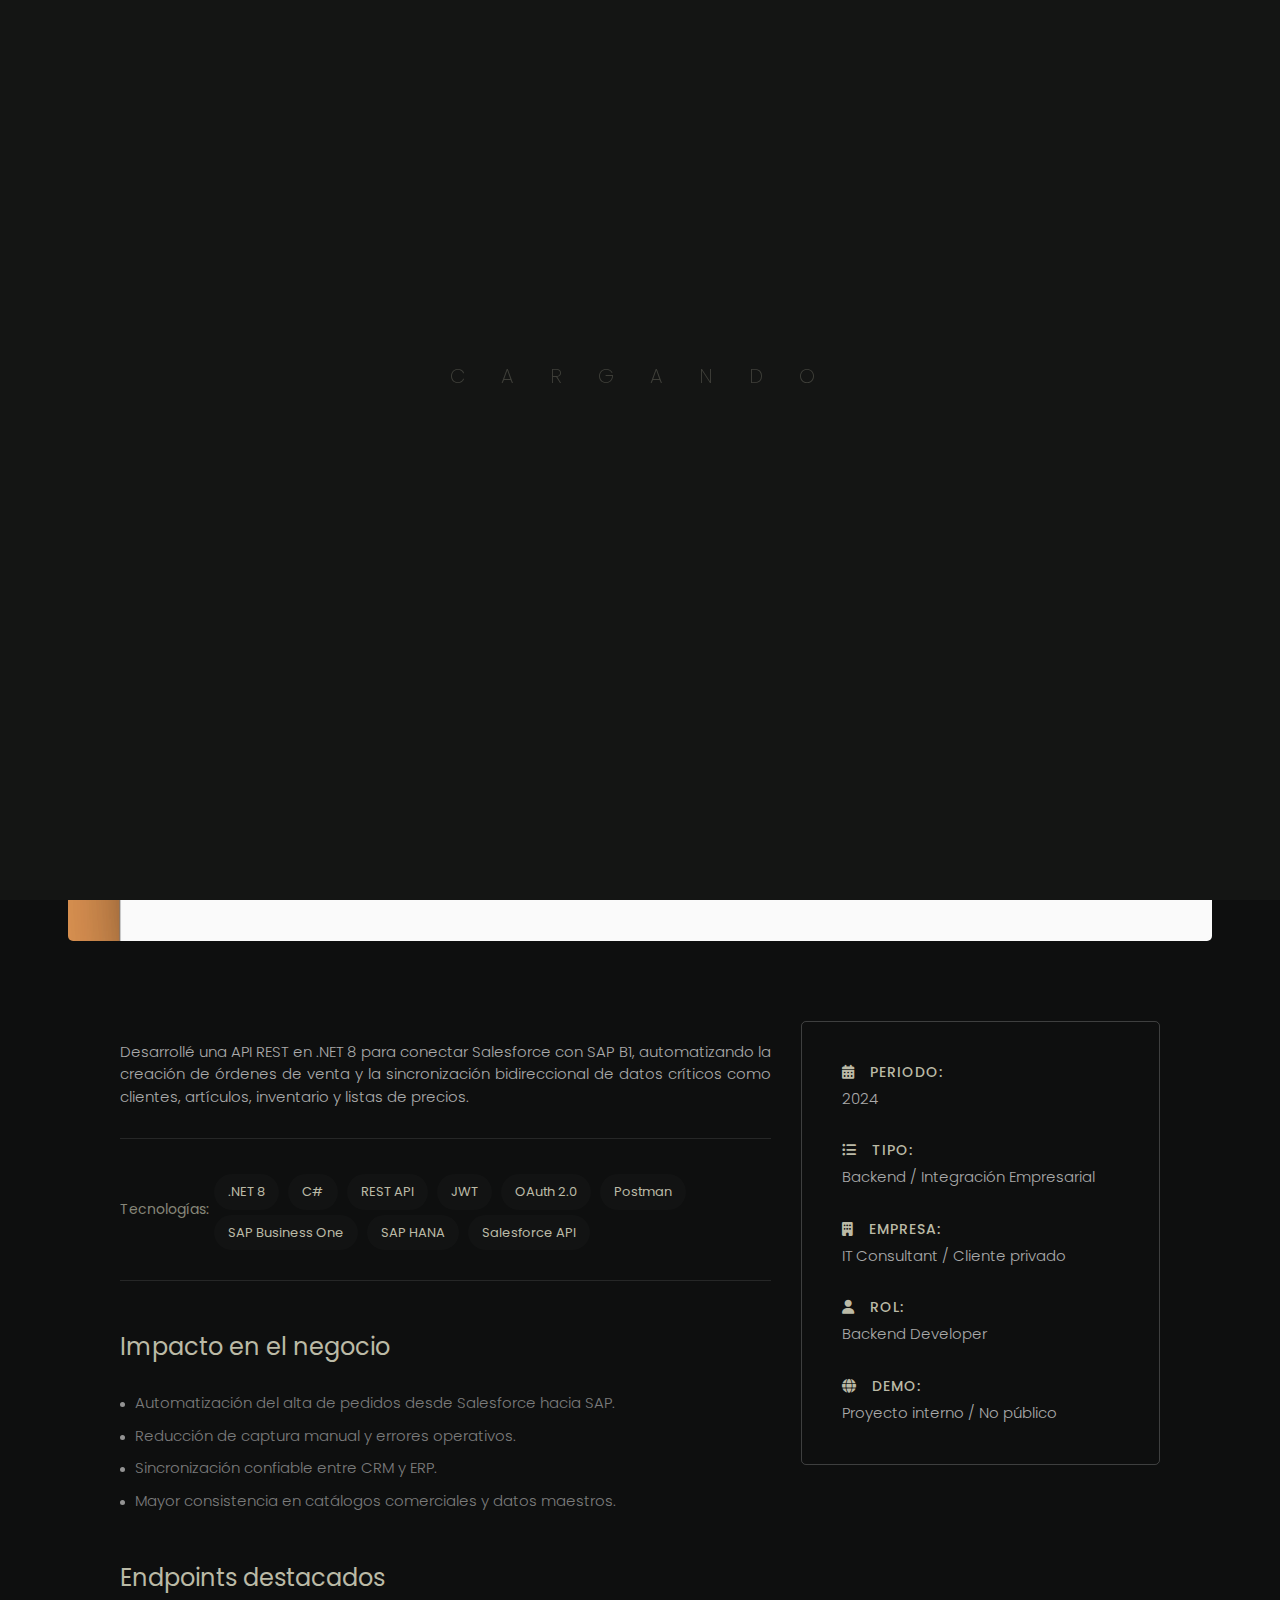
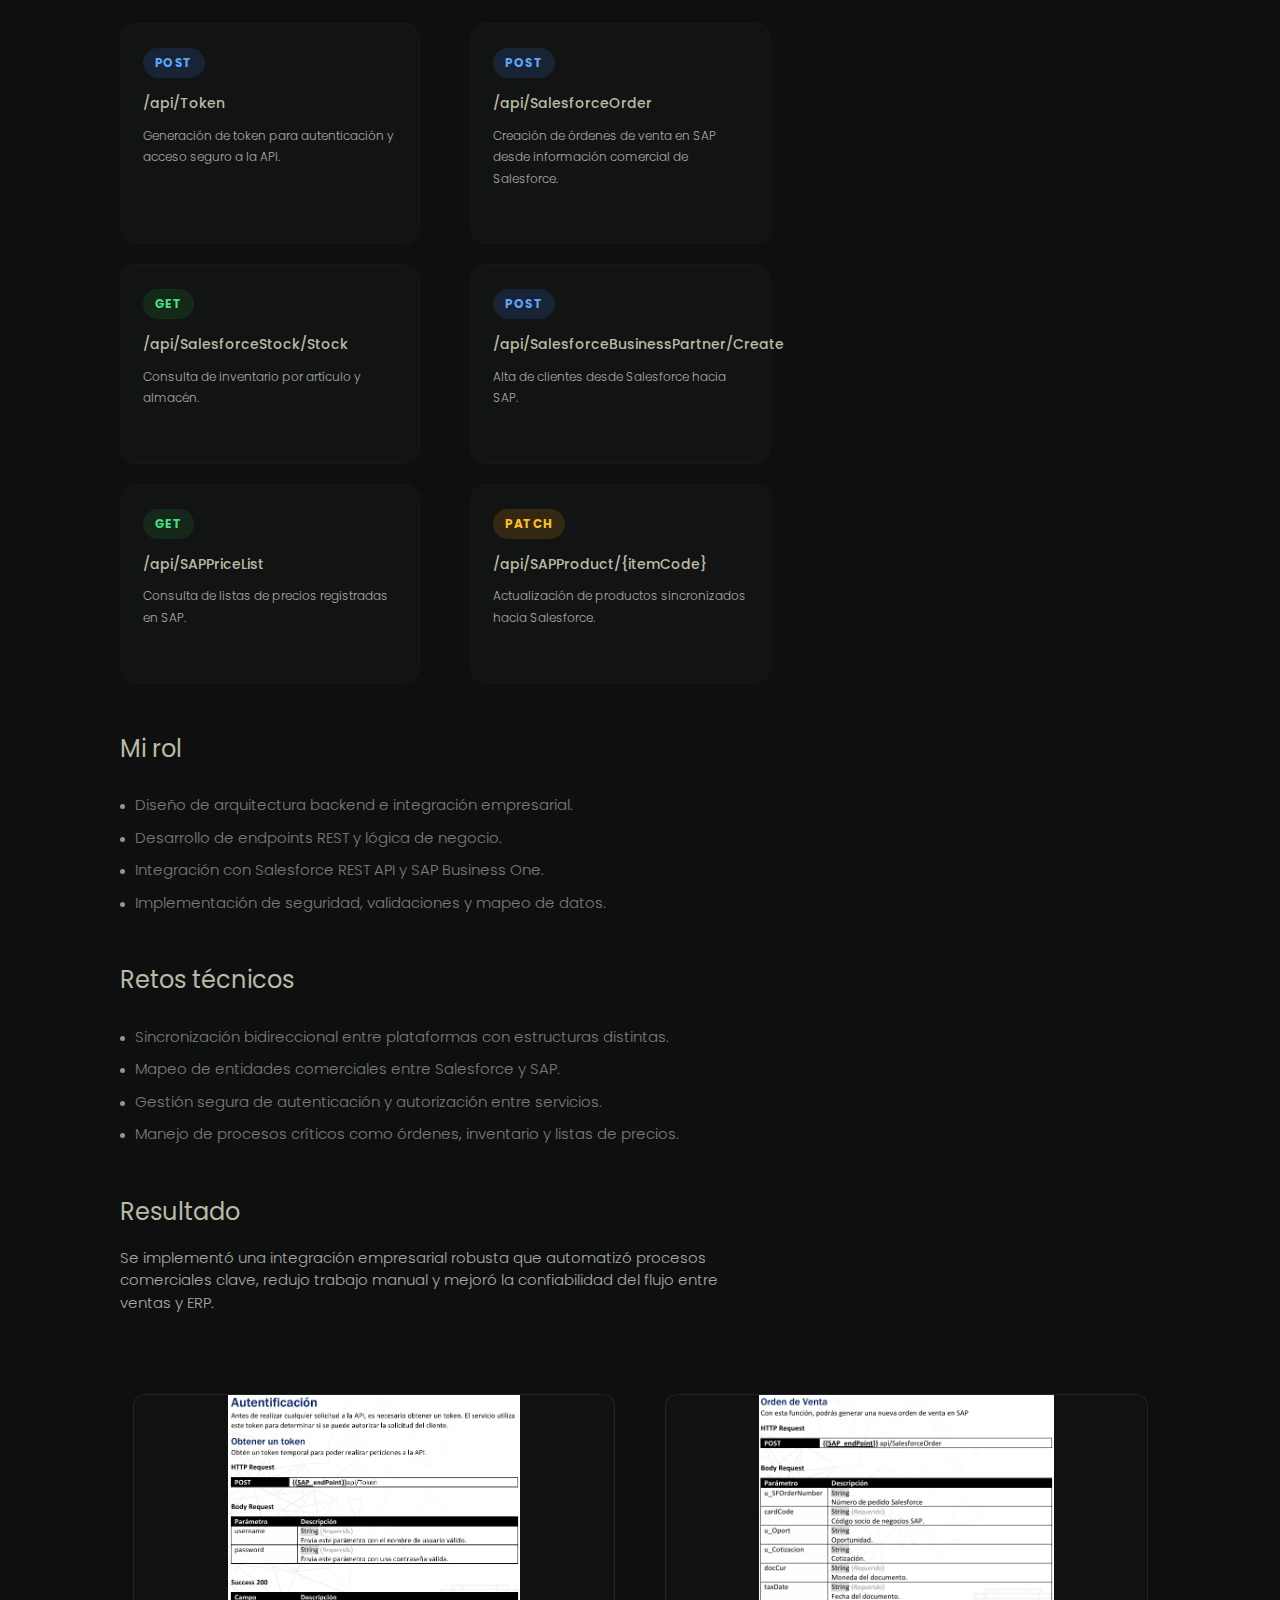
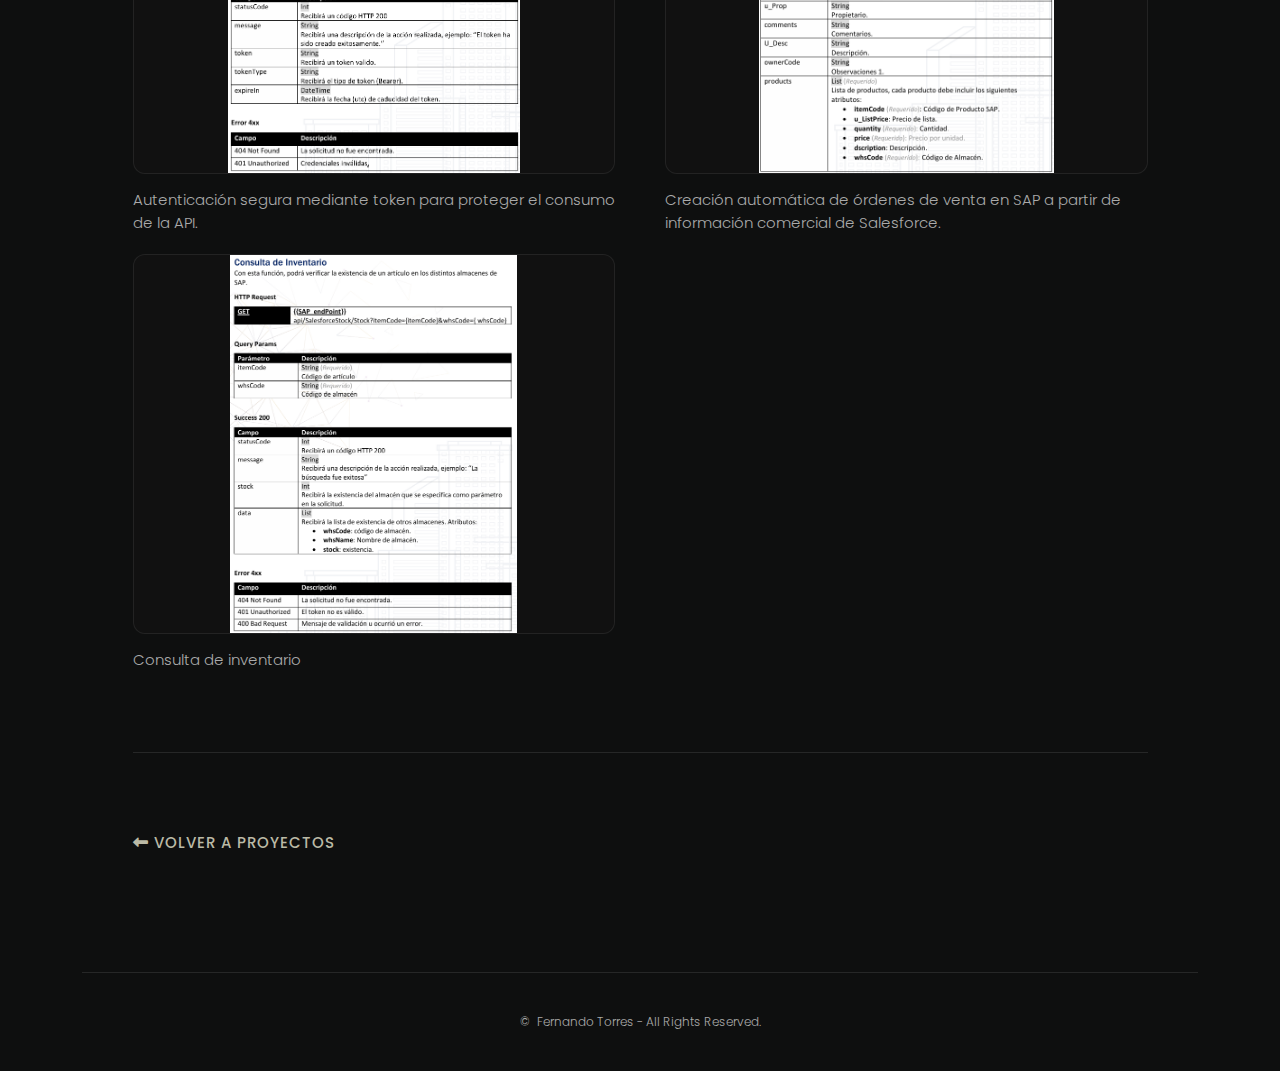
<file: assets/projects/apiSalesforceSap.html>
<!DOCTYPE html>
<html lang="zxx">

<head>

     <!-- Metas -->
    <meta charset="utf-8">
    <meta http-equiv="X-UA-Compatible" content="IE=edge">
    <meta name="viewport" content="width=device-width, initial-scale=1, maximum-scale=1">
    <meta name="description" content="Portafolio de Fernando Torres, Ingeniero en Informática y Desarrollador Full Stack .NET con más de 9 años de experiencia en aplicaciones web, facturación electrónica y soluciones empresariales.">
    <meta name="keywords" content="Fernando Torres, Desarrollador Full Stack, Portafolio .NET, C#, ASP.NET, SQL Server, Angular, Azure DevOps">
    <meta name="author" content="Fernando Torres">
    
    <meta property="og:title" content="Fernando Torres - Desarrollador Full Stack .NET">
    <meta property="og:description" content="Portafolio profesional de Fernando Torres, especialista en desarrollo .NET, SQL Server y Angular.">
    <meta property="og:image" content="assets/imgs/header/0.jpg">
    <meta property="og:type" content="website">
    <meta property="og:url" content="https://byfernandotorres.online/">

    <meta name="twitter:card" content="summary_large_image">
    <meta name="twitter:title" content="Fernando Torres - Full Stack .NET Developer">
    <meta name="twitter:description" content="Ingeniero en Informática con 9 años de experiencia en desarrollo de software y soluciones empresariales.">
    <meta name="twitter:image" content="assets/imgs/header/0.jpg">

    <!-- Title  -->
    <title>Fernando Torres - Portafolio</title>

    <!-- Favicon -->
    <link rel="shortcut icon" href="../../assets/imgs/favicon.ico">

    <!-- Google Fonts -->
    <link href="https://fonts.googleapis.com/css?family=Poppins:100,200,300,400,500,600,700,800,900&display=swap"
        rel="stylesheet">
    <link href="https://fonts.googleapis.com/css2?family=Space+Grotesk:wght@300;400;500;600;700&display=swap"
        rel="stylesheet">

    <!-- Plugins -->
    <link rel="stylesheet" href="../../assets/css/plugins.css">
    <link rel="stylesheet" href="../../assets/css//plugins/glightbox.min.css">

    <!-- Core Style Css -->
    <link rel="stylesheet" href="../../assets/css/style.css">

    <!-- Datos estructurados JSON-LD -->
    <script type="application/ld+json">
    {
        "@context": "https://schema.org",
        "@type": "Person",
        "name": "Fernando Torres",
        "jobTitle": "Full Stack .NET Developer",
        "url": "https://fernandotr.github.io/FernandoTR-Portfolio/",
        "image": "https://fernandotr.github.io/FernandoTR-Portfolio/assets/imgs/header/0.jpg",
        "sameAs": [
            "https://www.linkedin.com/in/fernandotorresrivera",
            "https://github.com/FernandoTR"
        ]
    }
    </script>

</head>

<body>



    <!-- ==================== Start Loading ==================== -->

    <div class="loader-wrap">
        <svg viewBox="0 0 1000 1000" preserveAspectRatio="none">
            <path id="svg" d="M0,1005S175,995,500,995s500,5,500,5V0H0Z"></path>
        </svg>

        <div class="loader-wrap-heading">
            <div class="load-text">
                <span>C</span>
                <span>a</span>
                <span>r</span>
                <span>g</span>
                <span>a</span>
                <span>n</span>
                <span>d</span>
                <span>o</span>
            </div>
        </div>
    </div>

    <!-- ==================== End Loading ==================== -->


    <div class="cursor"></div>


    <!-- ==================== Start progress-scroll-button ==================== -->

    <div class="progress-wrap cursor-pointer">
        <svg class="progress-circle svg-content" width="100%" height="100%" viewBox="-1 -1 102 102">
            <path d="M50,1 a49,49 0 0,1 0,98 a49,49 0 0,1 0,-98" />
        </svg>
    </div>

    <!-- ==================== End progress-scroll-button ==================== -->


    <!-- ==================== Start Navbar ==================== -->

    <nav class="navbar navbar-expand-lg pt-20">
        <div class="container-xxl" bis_skin_checked="1">

            <!-- Logo -->
            <a class="logo icon-img-50" href="../../index.html">
                <img src="../../assets/imgs/logo-light.svg" alt="logo">
            </a>

            <button class="navbar-toggler" type="button" data-toggle="collapse" data-target="#navbarSupportedContent" aria-controls="navbarSupportedContent" aria-expanded="false" aria-label="Toggle navigation">
                <span class="icon-bar"><i class="fas fa-bars"></i></span>
            </button>

            <!-- navbar links -->
            <div class="collapse navbar-collapse justify-content-center" id="navbarSupportedContent" bis_skin_checked="1">
                <ul class="navbar-nav">
                    <li class="nav-item">
                        <a class="nav-link" href="../../index.html"><span class="rolling-text">Inicio</span></a>
                    </li>
                    <li class="nav-item">
                        <a class="nav-link" href="../../index.html#portfolio"><span class="rolling-text">Portafolio</span></a>
                    </li>
                     <li class="nav-item">
                        <a class="nav-link" href="../../index.html#resume"><span class="rolling-text">Experiencia Profesional</span></a>
                    </li>
                     <li class="nav-item">
                        <a class="nav-link" href="../../index.html#skills"><span class="rolling-text">Habilidades</span></a>
                    </li>
                </ul>
            </div>

            <div class="md-hide ml-auto" bis_skin_checked="1">
                <div class="butn-presv" bis_skin_checked="1">
                    <a href="../../index.html#contact" class="butn butn-sm butn-bg bg-white radius-10 skew">
                        <span class="text-dark">Contáctame!</span>
                    </a>
                </div>
            </div>
        </div>
    </nav>
    

    <!-- ==================== End Navbar ==================== -->


    <main>


        <!-- ==================== Start project ==================== -->

        <section class="project section-padding">
            <div class="container container-xxl">
                <div class="row justify-content-center">

                    <div class="col-lg-10 main-post" bis_skin_checked="1">
                        <div class=" caption text-center" bis_skin_checked="1">
                            <!-- ==================== OPTIONAL PROJECT TAGS ==================== -->
                            <div class="gat" bis_skin_checked="1">
                                <a href="#0"><span>Backend</span></a>
                                <a href="#0"><span>Integración Empresarial</span></a>
                                <a href="#0"><span>API REST</span></a>
                                <a href="#0"><span>CRM / ERP</span></a>
                            </div>
                            
                            <!-- ==================== TITLE ==================== -->
                            <h1 class="fz-55 mt-30">API Integración Salesforce ↔ SAP B1</h1>
                        </div>
                    </div>

                    <div class="col-lg-11">

                        <!-- Hero Image -->
                        <div class="img mb-80 mt-40">
                            <img src="../../assets/imgs/works/APIIntegracionSalesforceSAP.png" alt="API Integración Salesforce ↔ SAP B1" class="radius-5">
                        </div>

                        <div class="row justify-content-center">

                             <!-- ==================== MAIN CONTENT ==================== -->
                            <div class="col-lg-7">
                                <div class="cont md-mb50">

                                     <!-- ==================== SHORT INTRO ==================== -->
                                    <p class="fz-15 mt-20 text-align-justify">
                                        Desarrollé una API REST en .NET 8 para conectar Salesforce con SAP B1,
                                        automatizando la creación de órdenes de venta y la sincronización bidireccional de datos críticos como clientes, artículos, inventario y listas de precios.
                                    </p>                                    


                                    <!-- ==================== STACK TAGS ==================== -->
                                    <div class="info-area flex mt-30 pb-30 pt-30 bord-thin-top bord-thin-bottom">
                                        <div>
                                            <div class="tags flex" >
                                                <div class="valign">
                                                    <span class="stack-name">Tecnologías: </span>
                                                </div>
                                                <div>
                                                    <span class="tag-stack mt-5">.NET 8</span>
                                                    <span class="tag-stack mt-5">C#</span>
                                                    <span class="tag-stack mt-5">REST API</span>
                                                    <span class="tag-stack mt-5">JWT</span>
                                                    <span class="tag-stack mt-5">OAuth 2.0</span>    
                                                    <span class="tag-stack mt-5">Postman</span>   
                                                    <span class="tag-stack mt-5">SAP Business One</span>                                                    
                                                    <span class="tag-stack mt-5">SAP HANA</span>                                                    
                                                    <span class="tag-stack mt-5">Salesforce API</span>                                                    

                                                </div>
                                            </div>
                                        </div>
                                    </div>                                    
                                    

                                    <!-- ==================== Business Impact ==================== -->
                                    <div class="mt-50 main-post">
                                        <h5 class="mb-20">Impacto en el negocio</h5>
                                        <ul class="mt-30 unorder-list rest pl-5">
                                            <li><p>Automatización del alta de pedidos desde Salesforce hacia SAP.</p></li>
                                            <li class="mt-10"><p>Reducción de captura manual y errores operativos.</p></li>
                                            <li class="mt-10"><p>Sincronización confiable entre CRM y ERP.</p></li>
                                            <li class="mt-10"><p>Mayor consistencia en catálogos comerciales y datos maestros.</p></li>
                                        </ul>
                                    </div>

                                    <!-- Endpoints -->
                                    <div class="mt-50 main-post">
                                        <h5 class="mb-30">Endpoints destacados</h5>

                                        <div class="row md-marg">
                                            <div class="col-md-6">
                                                <div class="endpoint-card mb-30">
                                                    <span class="endpoint-method post">POST</span>
                                                    <h6>/api/Token</h6>
                                                    <p>Generación de token para autenticación y acceso seguro a la API.</p>
                                                </div>
                                            </div>

                                            <div class="col-md-6">
                                                <div class="endpoint-card mb-30">
                                                    <span class="endpoint-method post">POST</span>
                                                    <h6>/api/SalesforceOrder</h6>
                                                    <p>Creación de órdenes de venta en SAP desde información comercial de Salesforce.</p>
                                                </div>
                                            </div>

                                            <div class="col-md-6 mt-20">
                                                <div class="endpoint-card mb-30">
                                                    <span class="endpoint-method get">GET</span>
                                                    <h6>/api/SalesforceStock/Stock</h6>
                                                    <p>Consulta de inventario por artículo y almacén.</p>
                                                </div>
                                            </div>

                                            <div class="col-md-6 mt-20">
                                                <div class="endpoint-card mb-30">
                                                    <span class="endpoint-method post">POST</span>
                                                    <h6>/api/SalesforceBusinessPartner/Create</h6>
                                                    <p>Alta de clientes desde Salesforce hacia SAP.</p>
                                                </div>
                                            </div>

                                            <div class="col-md-6 mt-20">
                                                <div class="endpoint-card mb-30">
                                                    <span class="endpoint-method get">GET</span>
                                                    <h6>/api/SAPPriceList</h6>
                                                    <p>Consulta de listas de precios registradas en SAP.</p>
                                                </div>
                                            </div>

                                            <div class="col-md-6 mt-20">
                                                <div class="endpoint-card mb-30">
                                                    <span class="endpoint-method patch">PATCH</span>
                                                    <h6>/api/SAPProduct/{itemCode}</h6>
                                                    <p>Actualización de productos sincronizados hacia Salesforce.</p>
                                                </div>
                                            </div>
                                        </div>
                                    </div>


                                    <!-- ==================== MY ROLE ==================== -->
                                    <div class="mt-50 main-post">
                                        <h5 class="mb-20">Mi rol</h5>
                                         <ul class="mt-30 unorder-list rest pl-5 ">
                                            <li><p>Diseño de arquitectura backend e integración empresarial.</p></li>
                                            <li class="mt-10"><p>Desarrollo de endpoints REST y lógica de negocio.</p></li>
                                            <li class="mt-10"><p>Integración con Salesforce REST API y SAP Business One.</p></li>
                                            <li class="mt-10"><p>Implementación de seguridad, validaciones y mapeo de datos.</p></li>
                                        </ul>                                       
                                    </div>                                  
                                    

                                    <!-- ==================== TECHNICAL CHALLENGES ==================== -->
                                    <div class="mt-50 main-post">
                                        <h5 class="mb-20">Retos técnicos</h5>
                                        <ul class="mt-30 unorder-list rest pl-5">
                                            <li><p>Sincronización bidireccional entre plataformas con estructuras distintas.</p></li>
                                            <li class="mt-10"><p>Mapeo de entidades comerciales entre Salesforce y SAP.</p></li>
                                            <li class="mt-10"><p>Gestión segura de autenticación y autorización entre servicios.</p></li>
                                            <li class="mt-10"><p>Manejo de procesos críticos como órdenes, inventario y listas de precios.</p></li>
                                        </ul>
                                    </div>

                                    <!-- ==================== RESULT ==================== -->
                                    <div class="mt-50">
                                        <h5 class="mb-20">Resultado</h5>
                                         <p>
                                            Se implementó una integración empresarial robusta que automatizó procesos comerciales clave, redujo trabajo manual y mejoró la confiabilidad del flujo entre ventas y ERP.
                                        </p>
                                    </div>

                                    
                                </div>
                            </div>

                            <!-- ==================== SIDEBAR ==================== -->
                            <div class="col-lg-4">
                                <div class="info" id="sticky_item">
                                    <ul>
                                        <li class="mb-30">
                                            <span class="sub-title">
                                                <i class="fa fa-calendar-alt mr-10"></i> Periodo:
                                            </span>
                                            <p>2024 </p>
                                        </li>

                                        <li class="mb-30">
                                            <span class="sub-title">
                                                <i class="fa fa-list-ul mr-10"></i> Tipo:
                                            </span>
                                            <p>Backend / Integración Empresarial</p>
                                        </li>

                                        <li class="mb-30">
                                            <span class="sub-title">
                                                <i class="fa fa-building mr-10"></i> Empresa:
                                            </span>
                                            <p>IT Consultant / Cliente privado</p>
                                        </li>

                                        <li class="mb-30">
                                            <span class="sub-title">
                                                <i class="fa fa-user mr-10"></i> Rol:
                                            </span>
                                            <p>Backend Developer</p>
                                        </li>                                      

                                        <li>
                                            <span class="sub-title">
                                                <i class="fas fa-globe mr-10"></i> Demo:
                                            </span>
                                            <p>Proyecto interno / No público</p>
                                        </li>
                                    </ul>
                                </div>
                            </div>

                        </div>
                    </div>
                </div>
            </div>

           <!-- ==================== GALLERY ==================== -->
            <div class="imgs mt-80">
                <div class="container">
                    <div class="row justify-content-center">
                        <div class="col-lg-11">
                            <div class="row md-marg">
                                
                                <div class="col-md-6">
                                    <div class="img sm-mb30 portfolio-shot">
                                        <a href="../../assets/imgs/works/APIIntegracionSalesforceSAP_Detail01.png" class="glightbox" data-gallery="portfolio">
                                            <img src="../../assets/imgs/works/APIIntegracionSalesforceSAP_Detail01.png"
                                                alt="Captura 1 — Autenticación"
                                                class="img-fluid portfolio-img">
                                        </a>
                                        <p class="mt-15">Autenticación segura mediante token para proteger el consumo de la API.</p>
                                    </div>
                                </div>

                                <div class="col-md-6">
                                    <div class="img sm-mb30 portfolio-shot">
                                        <a href="../../assets/imgs/works/APIIntegracionSalesforceSAP_Detail02.png" class="glightbox" data-gallery="portfolio">
                                            <img src="../../assets/imgs/works/APIIntegracionSalesforceSAP_Detail02.png"
                                                alt="CAPTURA 2 - Orden de venta"
                                                class="img-fluid portfolio-img">
                                        </a>
                                        <p class="mt-15">Creación automática de órdenes de venta en SAP a partir de información comercial de Salesforce.</p>
                                    </div>
                                </div>

                                <div class="col-md-6 mt-20">
                                    <div class="img sm-mb30 portfolio-shot">
                                        <a href="../../assets/imgs/works/APIIntegracionSalesforceSAP_Detail03.png" class="glightbox" data-gallery="portfolio">
                                            <img src="../../assets/imgs/works/APIIntegracionSalesforceSAP_Detail03.png"
                                                alt="CAPTURA 3 - Consulta de inventario"
                                                class="img-fluid portfolio-img">
                                        </a>
                                        <p class="mt-15">Consulta de inventario</p>
                                    </div>
                                </div>

                            </div>
                        </div>
                    </div>
                </div>
            </div>

            <!-- ==================== PREV ==================== -->
            <div class="next-prev">
                <div class="container">
                    <div class="row justify-content-center">
                        <div class="col-lg-11">
                            <div class="d-flex align-items-center mt-80 pt-80 bord-thin-top">
                                <div class="prev">
                                    <h6 class="sub-title">
                                        <a href="../../index.html#portfolio" >
                                            <i class="fas fa-long-arrow-alt-left"></i> Volver a proyectos
                                        </a>
                                    </h6>
                                </div>

                                
                            </div>
                        </div>
                    </div>
                </div>
            </div>
        </section>

        <!-- ==================== End project ==================== -->



        <!-- ==================== Start Footer ==================== -->

        <footer>
            <div class="container">
                <div class="text-center pb-40 pt-40 bord-thin-top">
                    <p class="fz-12">© <span id="currentYear"></span> Fernando Torres - All Rights Reserved.</p>                           
                            </p>
                </div>
            </div>
        </footer>

        <!-- ==================== End Footer ==================== -->



    </main>










    <!-- jQuery -->
    <script src="../../assets/js/jquery-3.6.0.min.js"></script>
    <script src="../../assets/js/jquery-migrate-3.4.0.min.js"></script>

    <!-- plugins -->
    <script src="../../assets/js/plugins.js"></script>

    <script src="../../assets/js/ScrollTrigger.min.js"></script>

    <script src="../../assets/js/glightbox.min.js"></script>


    <!-- custom scripts -->
    <script src="../../assets/js/scripts.js"></script>

    <script>
        const lightbox = GLightbox({
            selector: '.glightbox'
        });       
    </script>
</body>

</html>
</file>
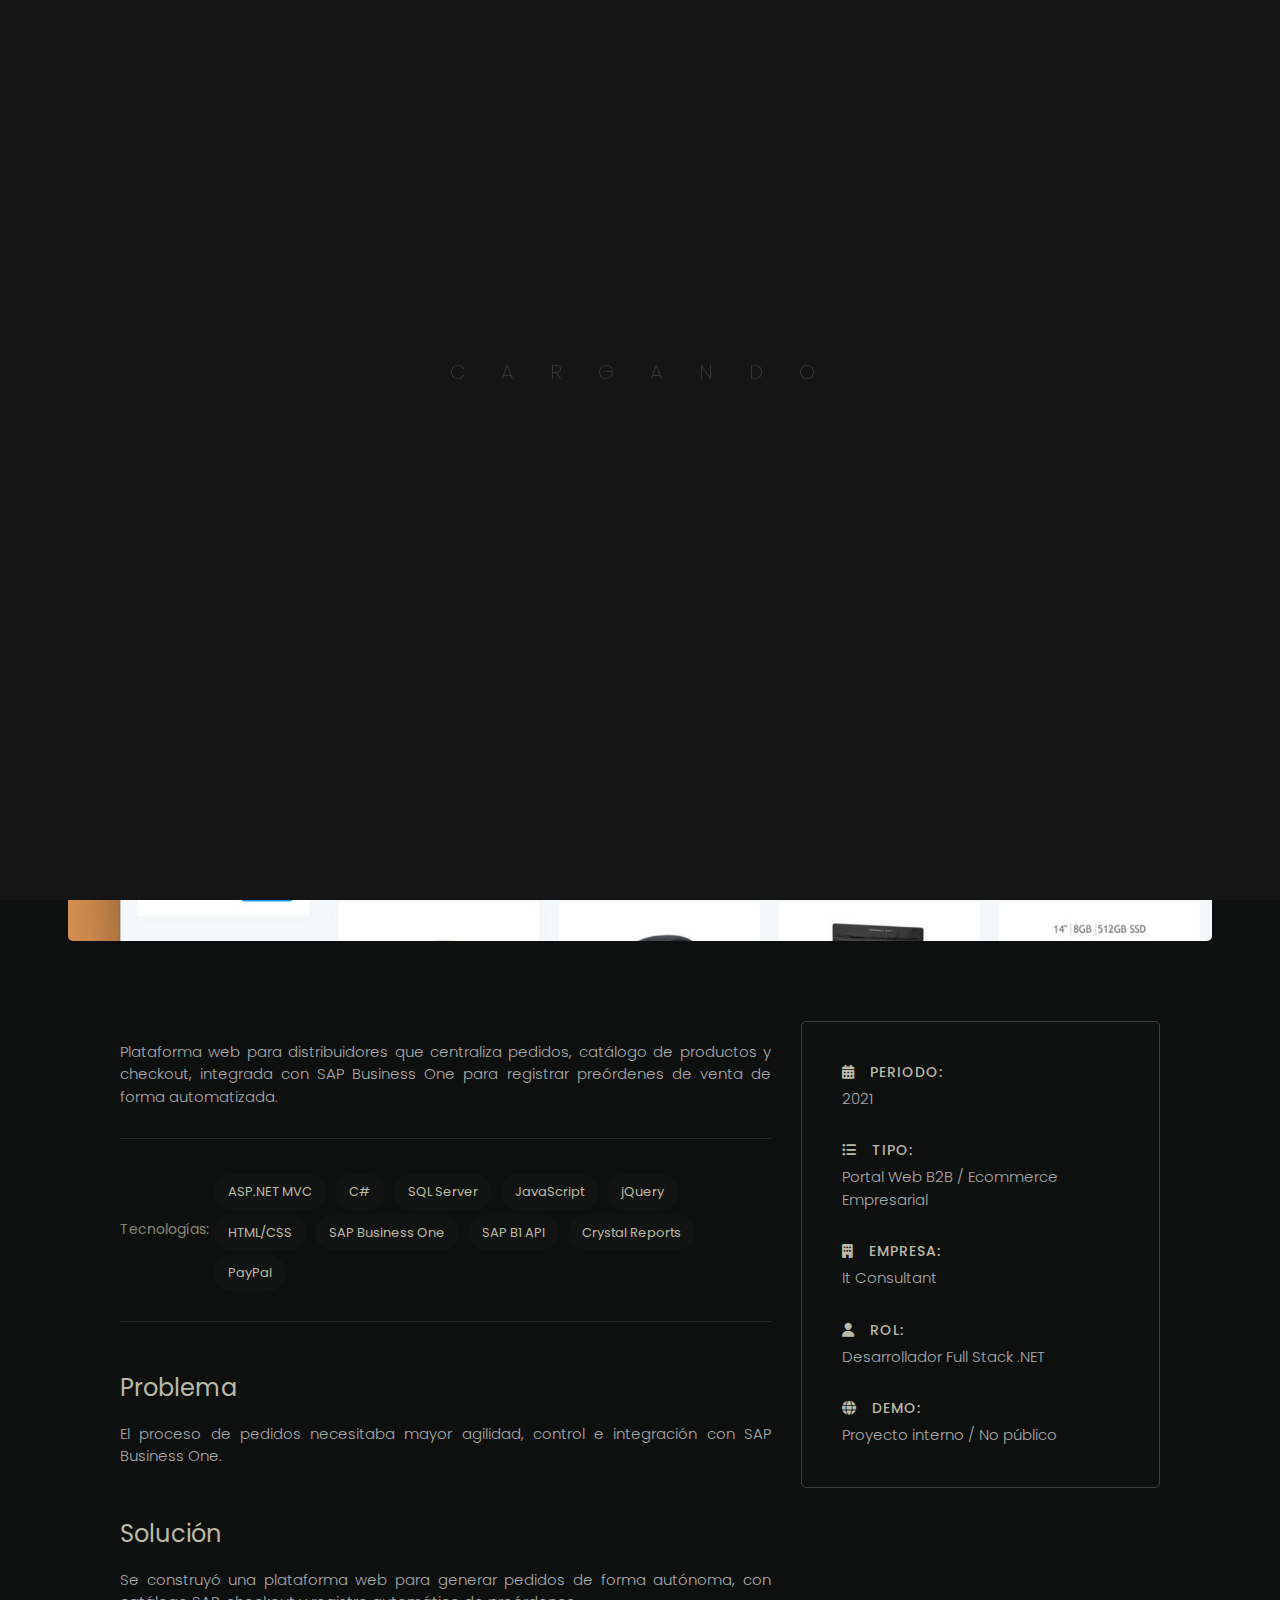
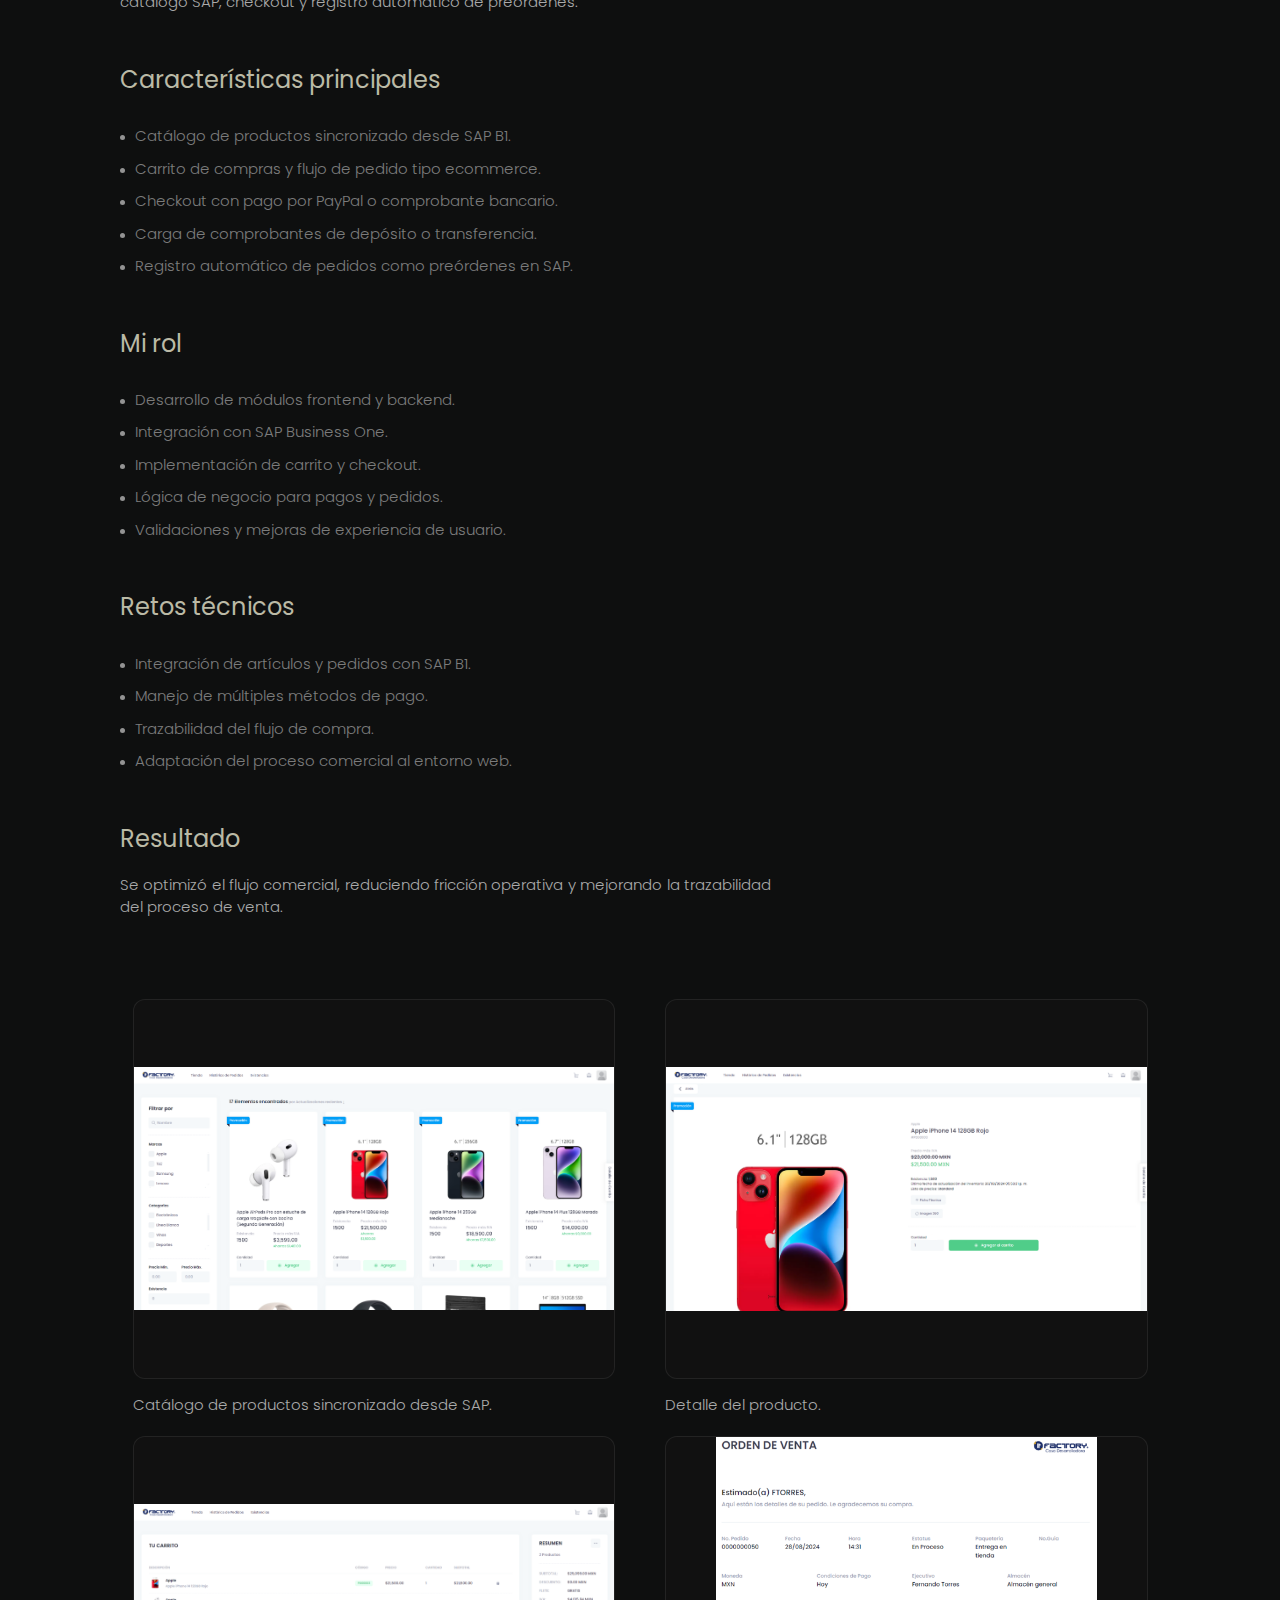
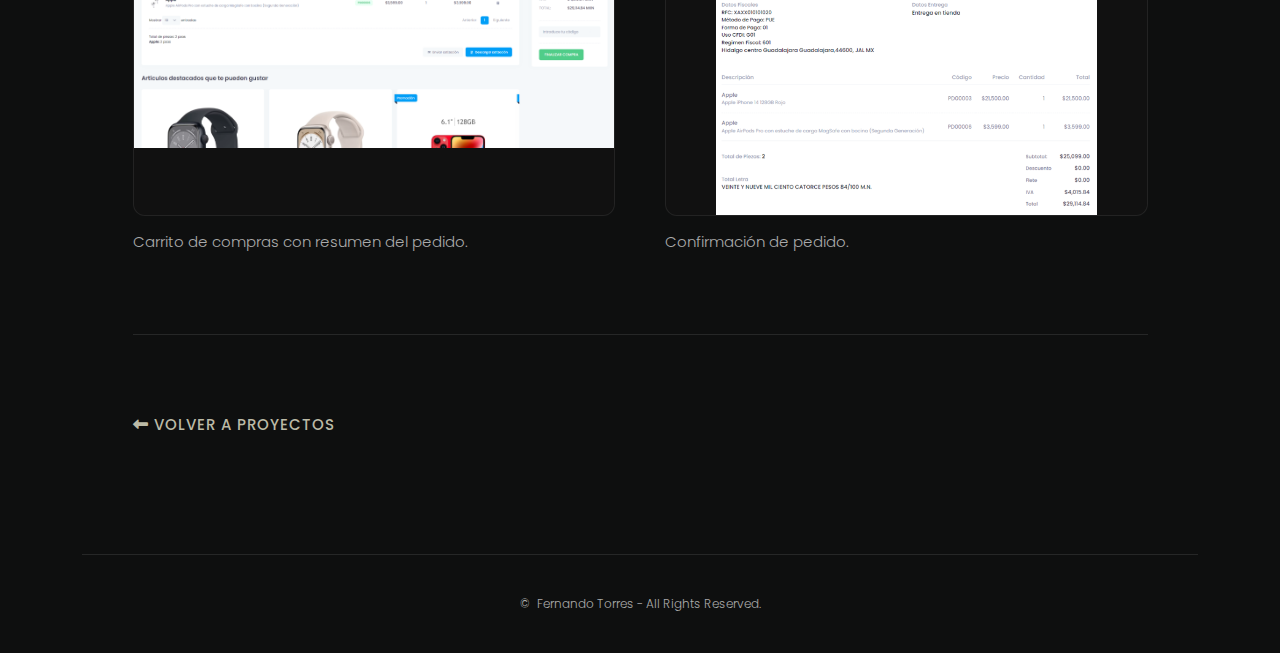
<file: assets/projects/distribuidores.html>
<!DOCTYPE html>
<html lang="zxx">

<head>

     <!-- Metas -->
    <meta charset="utf-8">
    <meta http-equiv="X-UA-Compatible" content="IE=edge">
    <meta name="viewport" content="width=device-width, initial-scale=1, maximum-scale=1">
    <meta name="description" content="Portafolio de Fernando Torres, Ingeniero en Informática y Desarrollador Full Stack .NET con más de 9 años de experiencia en aplicaciones web, facturación electrónica y soluciones empresariales.">
    <meta name="keywords" content="Fernando Torres, Desarrollador Full Stack, Portafolio .NET, C#, ASP.NET, SQL Server, Angular, Azure DevOps">
    <meta name="author" content="Fernando Torres">
    
    <meta property="og:title" content="Fernando Torres - Desarrollador Full Stack .NET">
    <meta property="og:description" content="Portafolio profesional de Fernando Torres, especialista en desarrollo .NET, SQL Server y Angular.">
    <meta property="og:image" content="assets/imgs/header/0.jpg">
    <meta property="og:type" content="website">
    <meta property="og:url" content="https://byfernandotorres.online/">

    <meta name="twitter:card" content="summary_large_image">
    <meta name="twitter:title" content="Fernando Torres - Full Stack .NET Developer">
    <meta name="twitter:description" content="Ingeniero en Informática con 9 años de experiencia en desarrollo de software y soluciones empresariales.">
    <meta name="twitter:image" content="assets/imgs/header/0.jpg">

    <!-- Title  -->
    <title>Fernando Torres - Portafolio</title>

    <!-- Favicon -->
    <link rel="shortcut icon" href="../../assets/imgs/favicon.ico">

    <!-- Google Fonts -->
    <link href="https://fonts.googleapis.com/css?family=Poppins:100,200,300,400,500,600,700,800,900&display=swap"
        rel="stylesheet">
    <link href="https://fonts.googleapis.com/css2?family=Space+Grotesk:wght@300;400;500;600;700&display=swap"
        rel="stylesheet">

    <!-- Plugins -->
    <link rel="stylesheet" href="../../assets/css/plugins.css">
    <link rel="stylesheet" href="../../assets/css//plugins/glightbox.min.css">

    <!-- Core Style Css -->
    <link rel="stylesheet" href="../../assets/css/style.css">

    <!-- Datos estructurados JSON-LD -->
    <script type="application/ld+json">
    {
        "@context": "https://schema.org",
        "@type": "Person",
        "name": "Fernando Torres",
        "jobTitle": "Full Stack .NET Developer",
        "url": "https://fernandotr.github.io/FernandoTR-Portfolio/",
        "image": "https://fernandotr.github.io/FernandoTR-Portfolio/assets/imgs/header/0.jpg",
        "sameAs": [
            "https://www.linkedin.com/in/fernandotorresrivera",
            "https://github.com/FernandoTR"
        ]
    }
    </script>

</head>

<body>



    <!-- ==================== Start Loading ==================== -->

    <div class="loader-wrap">
        <svg viewBox="0 0 1000 1000" preserveAspectRatio="none">
            <path id="svg" d="M0,1005S175,995,500,995s500,5,500,5V0H0Z"></path>
        </svg>

        <div class="loader-wrap-heading">
            <div class="load-text">
                <span>C</span>
                <span>a</span>
                <span>r</span>
                <span>g</span>
                <span>a</span>
                <span>n</span>
                <span>d</span>
                <span>o</span>
            </div>
        </div>
    </div>

    <!-- ==================== End Loading ==================== -->


    <div class="cursor"></div>


    <!-- ==================== Start progress-scroll-button ==================== -->

    <div class="progress-wrap cursor-pointer">
        <svg class="progress-circle svg-content" width="100%" height="100%" viewBox="-1 -1 102 102">
            <path d="M50,1 a49,49 0 0,1 0,98 a49,49 0 0,1 0,-98" />
        </svg>
    </div>

    <!-- ==================== End progress-scroll-button ==================== -->


    <!-- ==================== Start Navbar ==================== -->

    <nav class="navbar navbar-expand-lg pt-20">
        <div class="container-xxl" bis_skin_checked="1">

            <!-- Logo -->
            <a class="logo icon-img-50" href="../../index.html">
                <img src="../../assets/imgs/logo-light.svg" alt="logo">
            </a>

            <button class="navbar-toggler" type="button" data-toggle="collapse" data-target="#navbarSupportedContent" aria-controls="navbarSupportedContent" aria-expanded="false" aria-label="Toggle navigation">
                <span class="icon-bar"><i class="fas fa-bars"></i></span>
            </button>

            <!-- navbar links -->
            <div class="collapse navbar-collapse justify-content-center" id="navbarSupportedContent" bis_skin_checked="1">
                <ul class="navbar-nav">
                    <li class="nav-item">
                        <a class="nav-link" href="../../index.html"><span class="rolling-text">Inicio</span></a>
                    </li>
                    <li class="nav-item">
                        <a class="nav-link" href="../../index.html#portfolio"><span class="rolling-text">Portafolio</span></a>
                    </li>
                     <li class="nav-item">
                        <a class="nav-link" href="../../index.html#resume"><span class="rolling-text">Acerca de mí</span></a>
                    </li>
                     <li class="nav-item">
                        <a class="nav-link" href="../../index.html#skills"><span class="rolling-text">Habilidades</span></a>
                    </li>
                </ul>
            </div>

            <div class="md-hide ml-auto" bis_skin_checked="1">
                <div class="butn-presv" bis_skin_checked="1">
                    <a href="../../index.html#contact" class="butn butn-sm butn-bg bg-white radius-10 skew">
                        <span class="text-dark">Contáctame!</span>
                    </a>
                </div>
            </div>
        </div>
    </nav>
    

    <!-- ==================== End Navbar ==================== -->


    <main>


        <!-- ==================== Start project ==================== -->

        <section class="project section-padding">
            <div class="container container-xxl">
                <div class="row justify-content-center">

                    <div class="col-lg-10 main-post" bis_skin_checked="1">
                        <div class=" caption text-center" bis_skin_checked="1">
                            <!-- ==================== OPTIONAL PROJECT TAGS ==================== -->
                            <div class="gat" bis_skin_checked="1">
                                <a href="#0"><span>Ecommerce</span></a>
                                <a href="#0"><span>Integración SAP Business One</span></a>
                                <a href="#0"><span>Gestión de pedidos</span></a>
                            </div>
                            
                            <!-- ==================== TITLE ==================== -->
                            <h1 class="fz-55 mt-30">Portal de Distribuidores.</h1>
                        </div>
                    </div>

                    <div class="col-lg-11">

                        <!-- Hero Image -->
                        <div class="img mb-80 mt-40">
                            <img src="../../assets/imgs/works/PortalDistribuidores.png" alt="Distribuidores" class="radius-5">
                        </div>

                        <div class="row justify-content-center">

                             <!-- ==================== MAIN CONTENT ==================== -->
                            <div class="col-lg-7">
                                <div class="cont md-mb50">                                    

                                     <!-- ==================== SHORT INTRO ==================== -->
                                    <p class="fz-15 mt-20 text-align-justify">
                                        Plataforma web para distribuidores que centraliza pedidos, catálogo de productos y checkout,
                                        integrada con SAP Business One para registrar preórdenes de venta de forma automatizada.
                                    </p>                                    


                                    <!-- ==================== STACK TAGS ==================== -->
                                    <div class="info-area flex mt-30 pb-30 pt-30 bord-thin-top bord-thin-bottom">
                                        <div>
                                            <div class="tags flex" >
                                                <div class="valign">
                                                    <span class="stack-name">Tecnologías: </span>
                                                </div>
                                                <div>
                                                    <span class="tag-stack mt-5">ASP.NET MVC</span>
                                                    <span class="tag-stack mt-5">C#</span>                                                   
                                                    <span class="tag-stack mt-5">SQL Server</span>
                                                    <span class="tag-stack mt-5">JavaScript</span>
                                                    <span class="tag-stack mt-5">jQuery</span>
                                                    <span class="tag-stack mt-5">HTML/CSS</span>
                                                    <span class="tag-stack mt-5">SAP Business One</span>
                                                    <span class="tag-stack mt-5">SAP B1 API</span>
                                                    <span class="tag-stack mt-5">Crystal Reports</span>                                                   
                                                    <span class="tag-stack mt-5">PayPal</span>                                                  

                                                </div>
                                            </div>
                                        </div>
                                    </div>

                                    
                                    <!-- ==================== PROBLEM ==================== -->
                                    <div class="mt-50">
                                        <h5 class="mb-20">Problema</h5>
                                        <p class="text-align-justify">
                                            El proceso de pedidos necesitaba mayor agilidad, control e integración con SAP Business One.
                                        </p>
                                    </div>
                                    

                                    <!-- ==================== SOLUTION ==================== -->
                                    <div class="mt-50">
                                        <h5 class="mb-20">Solución</h5>
                                        <p class="text-align-justify">
                                            Se construyó una plataforma web para generar pedidos de forma autónoma, con catálogo SAP, checkout y registro automático de preórdenes.
                                        </p>
                                    </div>

                                    <!-- ==================== KEY FEATURES ==================== -->
                                    <div class="mt-50 main-post">
                                        <h5 class="mb-20">Características principales</h5>
                                        <ul class="mt-30 unorder-list rest pl-5 ">
                                            <li><p>Catálogo de productos sincronizado desde SAP B1.</p></li>
                                            <li class="mt-10"><p>Carrito de compras y flujo de pedido tipo ecommerce.</p></li>
                                            <li class="mt-10"><p>Checkout con pago por PayPal o comprobante bancario.</p></li>
                                            <li class="mt-10"><p>Carga de comprobantes de depósito o transferencia.</p></li>
                                            <li class="mt-10"><p>Registro automático de pedidos como preórdenes en SAP.</p></li>

                                        </ul>
                                    </div>

                                    <!-- ==================== MY ROLE ==================== -->
                                    <div class="mt-50 main-post">
                                        <h5 class="mb-20">Mi rol</h5>
                                         <ul class="mt-30 unorder-list rest pl-5 ">
                                            <li><p>Desarrollo de módulos frontend y backend.</p></li>
                                            <li class="mt-10"><p>Integración con SAP Business One.</p></li>
                                            <li class="mt-10"><p>Implementación de carrito y checkout.</p></li>
                                            <li class="mt-10"><p>Lógica de negocio para pagos y pedidos.</p></li>
                                            <li class="mt-10"><p>Validaciones y mejoras de experiencia de usuario.</p></li>
                                        </ul>                                       
                                    </div>                                  
                                    

                                    <!-- ==================== TECHNICAL CHALLENGES ==================== -->
                                    <div class="mt-50 main-post">
                                        <h5 class="mb-20">Retos técnicos</h5>
                                        <ul class="mt-30 unorder-list rest pl-5">
                                            <li><p>Integración de artículos y pedidos con SAP B1.</p></li>
                                            <li class="mt-10"><p>Manejo de múltiples métodos de pago.</p></li>
                                            <li class="mt-10"><p>Trazabilidad del flujo de compra.</p></li>
                                            <li class="mt-10"><p>Adaptación del proceso comercial al entorno web.</p></li>
                                        </ul>
                                    </div>

                                    <!-- ==================== RESULT ==================== -->
                                    <div class="mt-50">
                                        <h5 class="mb-20">Resultado</h5>
                                         <p class="text-align-justify">
                                            Se optimizó el flujo comercial, reduciendo fricción operativa y mejorando la trazabilidad del proceso de venta.
                                        </p>
                                    </div>

                                </div>
                            </div>

                            <!-- ==================== SIDEBAR ==================== -->
                            <div class="col-lg-4">
                                <div class="info" id="sticky_item">
                                    <ul>
                                        <li class="mb-30">
                                            <span class="sub-title">
                                                <i class="fa fa-calendar-alt mr-10"></i> Periodo:
                                            </span>
                                            <p>2021 </p>
                                        </li>

                                        <li class="mb-30">
                                            <span class="sub-title">
                                                <i class="fa fa-list-ul mr-10"></i> Tipo:
                                            </span>
                                            <p>Portal Web B2B / Ecommerce Empresarial</p>
                                        </li>

                                        <li class="mb-30">
                                            <span class="sub-title">
                                                <i class="fa fa-building mr-10"></i> Empresa:
                                            </span>
                                            <p>It Consultant</p>
                                        </li>

                                        <li class="mb-30">
                                            <span class="sub-title">
                                                <i class="fa fa-user mr-10"></i> Rol:
                                            </span>
                                            <p>Desarrollador Full Stack .NET</p>
                                        </li>                                      

                                        <li>
                                            <span class="sub-title">
                                                <i class="fas fa-globe mr-10"></i> Demo:
                                            </span>
                                            <p>Proyecto interno / No público</p>
                                        </li>
                                    </ul>
                                </div>
                            </div>

                        </div>
                    </div>
                </div>
            </div>

           <!-- ==================== GALLERY ==================== -->
            <div class="imgs mt-80">
                <div class="container">
                    <div class="row justify-content-center">
                        <div class="col-lg-11">
                            <div class="row md-marg">
                                
                                <div class="col-md-6">
                                    <div class="img sm-mb30 portfolio-shot">
                                        <a href="../../assets/imgs/works/PortalDistribuidores_Detail01.png" class="glightbox" data-gallery="portfolio">
                                            <img src="../../assets/imgs/works/PortalDistribuidores_Detail01.png"
                                                alt="Imagen 1"
                                                class="img-fluid portfolio-img">
                                        </a>
                                        <p class="mt-15">Catálogo de productos sincronizado desde SAP.</p>
                                    </div>
                                </div>

                                <div class="col-md-6">
                                    <div class="img sm-mb30 portfolio-shot">
                                        <a href="../../assets/imgs/works/PortalDistribuidores_Detail02.png" class="glightbox" data-gallery="portfolio">
                                            <img src="../../assets/imgs/works/PortalDistribuidores_Detail02.png"
                                                alt="Imagen 2"
                                                class="img-fluid portfolio-img">
                                        </a>
                                        <p class="mt-15">Detalle del producto.</p>
                                    </div>
                                </div>

                                 <div class="col-md-6 mt-20">
                                    <div class="img sm-mb30 portfolio-shot">
                                        <a href="../../assets/imgs/works/PortalDistribuidores_Detail03.png" class="glightbox" data-gallery="portfolio">
                                            <img src="../../assets/imgs/works/PortalDistribuidores_Detail03.png"
                                                alt="Imagen 3"
                                                class="img-fluid portfolio-img">
                                        </a>
                                        <p class="mt-15">Carrito de compras con resumen del pedido.</p>
                                    </div>
                                </div>

                                <div class="col-md-6 mt-20">
                                    <div class="img sm-mb30 portfolio-shot">
                                        <a href="../../assets/imgs/works/PortalDistribuidores_Detail04.png" class="glightbox" data-gallery="portfolio">
                                            <img src="../../assets/imgs/works/PortalDistribuidores_Detail04.png"
                                                alt="Imagen 4"
                                                class="img-fluid portfolio-img">
                                        </a>
                                        <p class="mt-15">Confirmación de pedido.</p>
                                    </div>
                                </div>

                            </div>
                        </div>
                    </div>
                </div>
            </div>

            <!-- ==================== PREV ==================== -->
            <div class="next-prev">
                <div class="container">
                    <div class="row justify-content-center">
                        <div class="col-lg-11">
                            <div class="d-flex align-items-center mt-80 pt-80 bord-thin-top">
                                <div class="prev">
                                    <h6 class="sub-title">
                                        <a href="../../index.html#portfolio" >
                                            <i class="fas fa-long-arrow-alt-left"></i> Volver a proyectos
                                        </a>
                                    </h6>
                                </div>

                                
                            </div>
                        </div>
                    </div>
                </div>
            </div>
        </section>

        <!-- ==================== End project ==================== -->



        <!-- ==================== Start Footer ==================== -->

        <footer>
            <div class="container">
                <div class="text-center pb-40 pt-40 bord-thin-top">
                    <p class="fz-12">© <span id="currentYear"></span> Fernando Torres - All Rights Reserved.</p>                           
                            </p>
                </div>
            </div>
        </footer>

        <!-- ==================== End Footer ==================== -->



    </main>










    <!-- jQuery -->
    <script src="../../assets/js/jquery-3.6.0.min.js"></script>
    <script src="../../assets/js/jquery-migrate-3.4.0.min.js"></script>

    <!-- plugins -->
    <script src="../../assets/js/plugins.js"></script>

    <script src="../../assets/js/ScrollTrigger.min.js"></script>

    <script src="../../assets/js/glightbox.min.js"></script>


    <!-- custom scripts -->
    <script src="../../assets/js/scripts.js"></script>

    <script>
        const lightbox = GLightbox({
            selector: '.glightbox'
        });       
    </script>
</body>

</html>
</file>
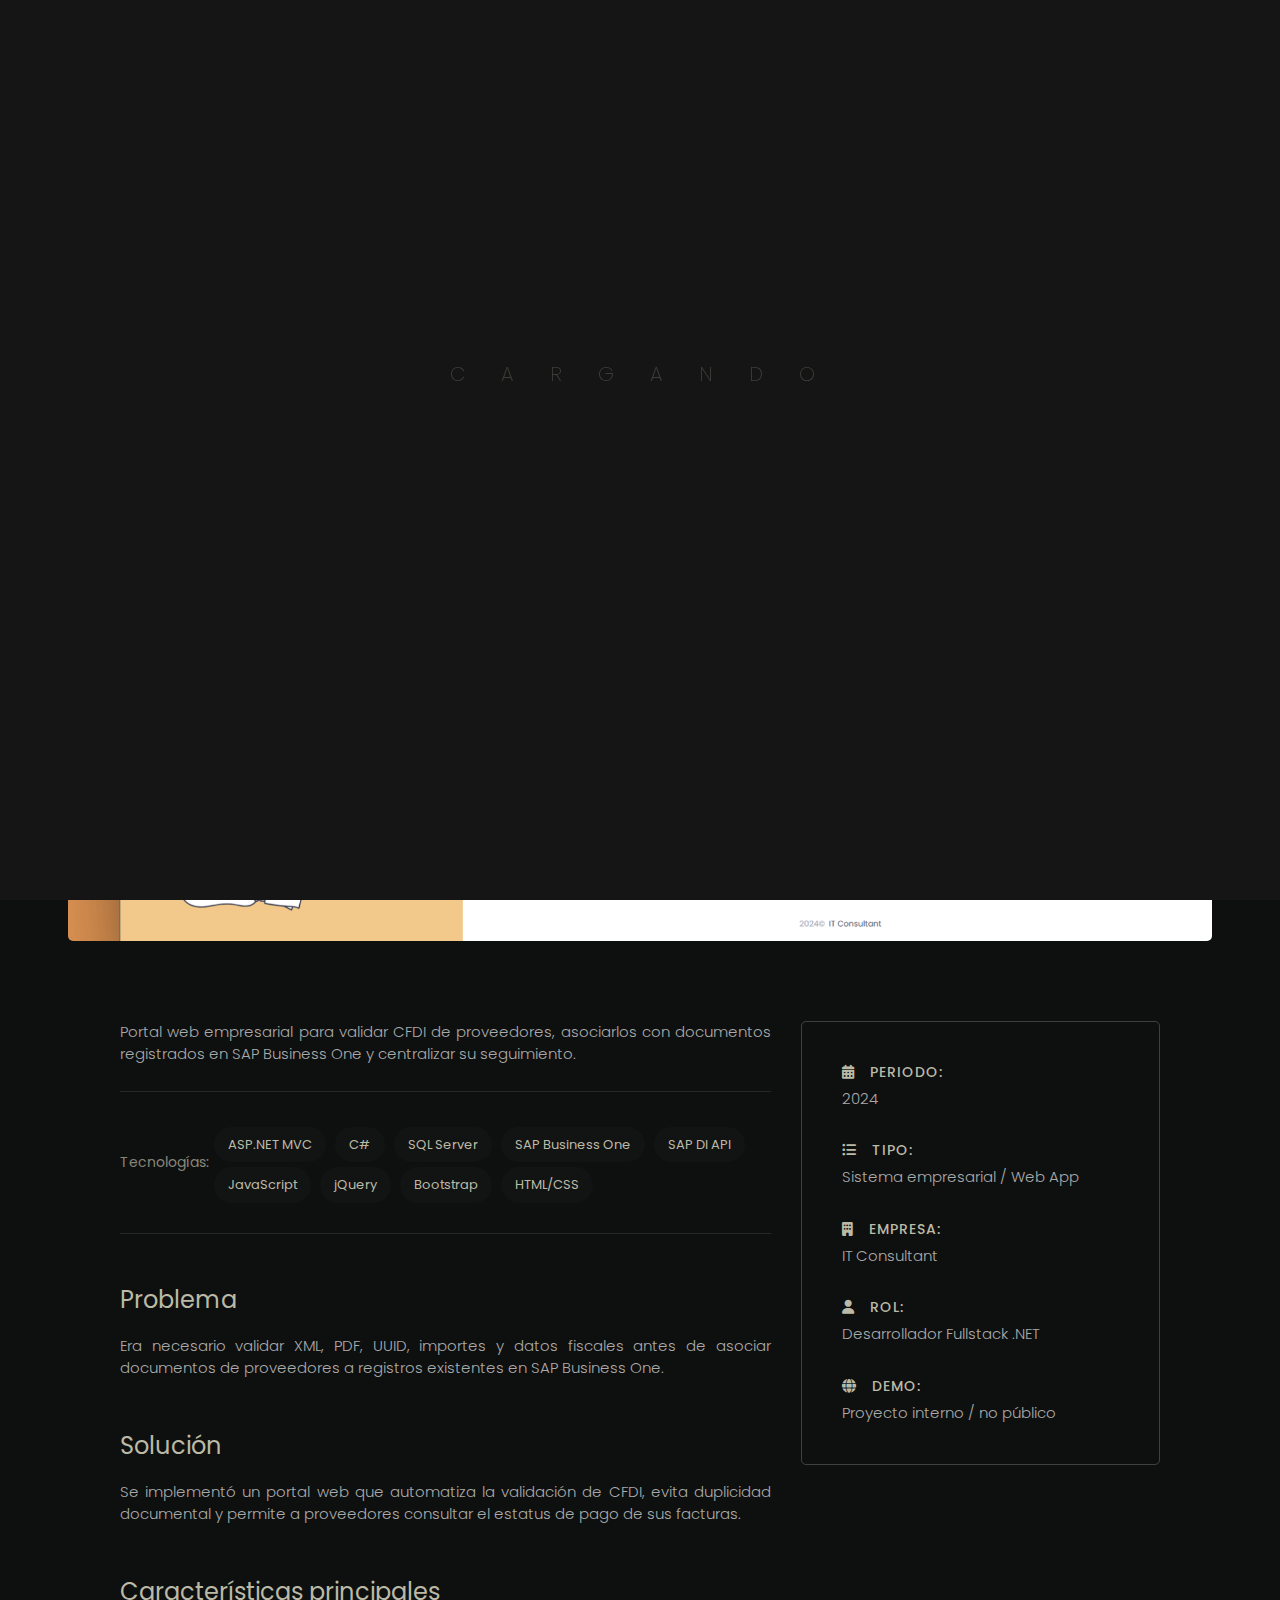
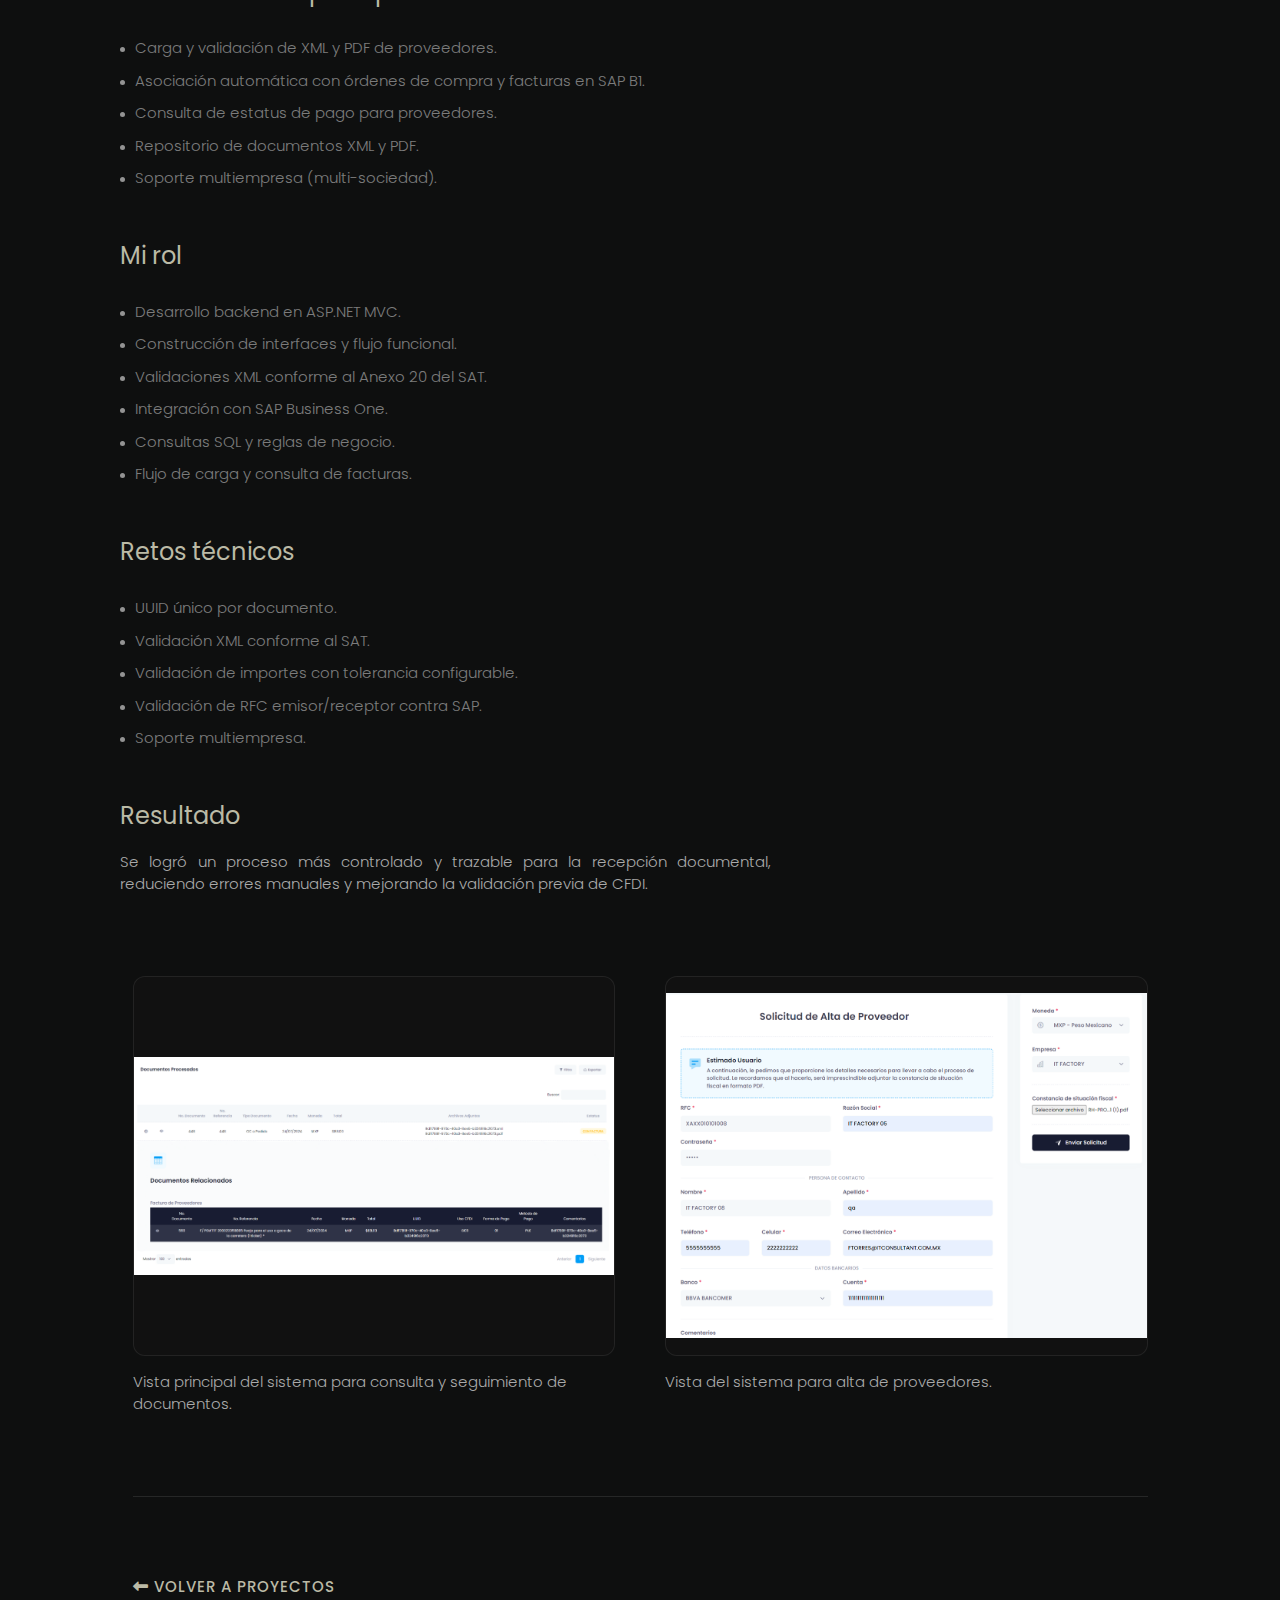
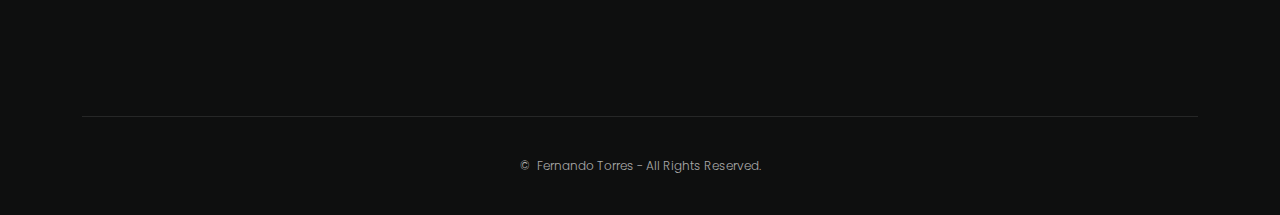
<file: assets/projects/proveedores.html>
<!DOCTYPE html>
<html lang="zxx">

<head>

     <!-- Metas -->
    <meta charset="utf-8">
    <meta http-equiv="X-UA-Compatible" content="IE=edge">
    <meta name="viewport" content="width=device-width, initial-scale=1, maximum-scale=1">
    <meta name="description" content="Portafolio de Fernando Torres, Ingeniero en Informática y Desarrollador Full Stack .NET con más de 9 años de experiencia en aplicaciones web, facturación electrónica y soluciones empresariales.">
    <meta name="keywords" content="Fernando Torres, Desarrollador Full Stack, Portafolio .NET, C#, ASP.NET, SQL Server, Angular, Azure DevOps">
    <meta name="author" content="Fernando Torres">
    
    <meta property="og:title" content="Fernando Torres - Desarrollador Full Stack .NET">
    <meta property="og:description" content="Portafolio profesional de Fernando Torres, especialista en desarrollo .NET, SQL Server y Angular.">
    <meta property="og:image" content="assets/imgs/header/0.jpg">
    <meta property="og:type" content="website">
    <meta property="og:url" content="https://byfernandotorres.online/">

    <meta name="twitter:card" content="summary_large_image">
    <meta name="twitter:title" content="Fernando Torres - Full Stack .NET Developer">
    <meta name="twitter:description" content="Ingeniero en Informática con 9 años de experiencia en desarrollo de software y soluciones empresariales.">
    <meta name="twitter:image" content="assets/imgs/header/0.jpg">

    <!-- Title  -->
    <title>Fernando Torres - Portafolio</title>

    <!-- Favicon -->
    <link rel="shortcut icon" href="../../assets/imgs/favicon.ico">

    <!-- Google Fonts -->
    <link href="https://fonts.googleapis.com/css?family=Poppins:100,200,300,400,500,600,700,800,900&display=swap"
        rel="stylesheet">
    <link href="https://fonts.googleapis.com/css2?family=Space+Grotesk:wght@300;400;500;600;700&display=swap"
        rel="stylesheet">

    <!-- Plugins -->
    <link rel="stylesheet" href="../../assets/css/plugins.css">
    <link rel="stylesheet" href="../../assets/css//plugins/glightbox.min.css">

    <!-- Core Style Css -->
    <link rel="stylesheet" href="../../assets/css/style.css">

    <!-- Datos estructurados JSON-LD -->
    <script type="application/ld+json">
    {
        "@context": "https://schema.org",
        "@type": "Person",
        "name": "Fernando Torres",
        "jobTitle": "Full Stack .NET Developer",
        "url": "https://fernandotr.github.io/FernandoTR-Portfolio/",
        "image": "https://fernandotr.github.io/FernandoTR-Portfolio/assets/imgs/header/0.jpg",
        "sameAs": [
            "https://www.linkedin.com/in/fernandotorresrivera",
            "https://github.com/FernandoTR"
        ]
    }
    </script>

</head>

<body>



    <!-- ==================== Start Loading ==================== -->

    <div class="loader-wrap">
        <svg viewBox="0 0 1000 1000" preserveAspectRatio="none">
            <path id="svg" d="M0,1005S175,995,500,995s500,5,500,5V0H0Z"></path>
        </svg>

        <div class="loader-wrap-heading">
            <div class="load-text">
                <span>C</span>
                <span>a</span>
                <span>r</span>
                <span>g</span>
                <span>a</span>
                <span>n</span>
                <span>d</span>
                <span>o</span>
            </div>
        </div>
    </div>

    <!-- ==================== End Loading ==================== -->


    <div class="cursor"></div>


    <!-- ==================== Start progress-scroll-button ==================== -->

    <div class="progress-wrap cursor-pointer">
        <svg class="progress-circle svg-content" width="100%" height="100%" viewBox="-1 -1 102 102">
            <path d="M50,1 a49,49 0 0,1 0,98 a49,49 0 0,1 0,-98" />
        </svg>
    </div>

    <!-- ==================== End progress-scroll-button ==================== -->


    <!-- ==================== Start Navbar ==================== -->

    <nav class="navbar navbar-expand-lg pt-20">
        <div class="container-xxl" bis_skin_checked="1">

            <!-- Logo -->
            <a class="logo icon-img-50" href="../../index.html">
                <img src="../../assets/imgs/logo-light.svg" alt="logo">
            </a>

            <button class="navbar-toggler" type="button" data-toggle="collapse" data-target="#navbarSupportedContent" aria-controls="navbarSupportedContent" aria-expanded="false" aria-label="Toggle navigation">
                <span class="icon-bar"><i class="fas fa-bars"></i></span>
            </button>

            <!-- navbar links -->
            <div class="collapse navbar-collapse justify-content-center" id="navbarSupportedContent" bis_skin_checked="1">
                <ul class="navbar-nav">
                    <li class="nav-item">
                        <a class="nav-link" href="../../index.html"><span class="rolling-text">Inicio</span></a>
                    </li>
                    <li class="nav-item">
                        <a class="nav-link" href="../../index.html#portfolio"><span class="rolling-text">Proyectos</span></a>
                    </li>
                     <li class="nav-item">
                        <a class="nav-link" href="../../index.html#resume"><span class="rolling-text">Experiencia Profesional</span></a>
                    </li>
                     <li class="nav-item">
                        <a class="nav-link" href="../../index.html#skills"><span class="rolling-text">Habilidades</span></a>
                    </li>
                </ul>
            </div>

            <div class="md-hide ml-auto" bis_skin_checked="1">
                <div class="butn-presv" bis_skin_checked="1">
                    <a href="../../index.html#contact" class="butn butn-sm butn-bg bg-white radius-10 skew">
                        <span class="text-dark">Contáctame!</span>
                    </a>
                </div>
            </div>
        </div>
    </nav>
    

    <!-- ==================== End Navbar ==================== -->


    <main>


        <!-- ==================== Start project ==================== -->

        <section class="project section-padding">
            <div class="container container-xxl">
                <div class="row justify-content-center">

                    <div class="col-lg-10 main-post" bis_skin_checked="1">
                        <div class=" caption text-center" bis_skin_checked="1">
                            <!-- ==================== OPTIONAL PROJECT TAGS ==================== -->
                            <div class="gat" bis_skin_checked="1">
                                <a href="#0"><span>Proyecto empresarial</span></a>
                                <a href="#0"><span>SAP Business One</span></a>
                                <a href="#0"><span>Integración ERP</span></a>
                            </div>
                            
                            <!-- ==================== TITLE ==================== -->
                            <h1 class="fz-55 mt-30">Portal de Proveedores.</h1>
                        </div>
                    </div>

                    <div class="col-lg-11">

                        <!-- Hero Image -->
                        <div class="img mb-80 mt-40">
                            <img src="../../assets/imgs/works/PortalProveedores.png" alt="Portal de Proveedores" class="radius-5">
                        </div>

                        <div class="row justify-content-center">

                             <!-- ==================== MAIN CONTENT ==================== -->
                            <div class="col-lg-7">
                                <div class="cont md-mb50">
                                   
                                    <!-- ==================== SHORT INTRO ==================== -->
                                    <p class="fz-15  text-align-justify">
                                        Portal web empresarial para validar CFDI de proveedores,
                                        asociarlos con documentos registrados en SAP Business One y centralizar su seguimiento.
                                    </p>                                    


                                    <!-- ==================== STACK TAGS ==================== -->
                                    <div class="info-area flex mt-25 pb-30 pt-30 bord-thin-top bord-thin-bottom">
                                        <div>
                                            <div class="tags flex" >
                                                <div class="valign">
                                                    <span class="stack-name">Tecnologías: </span>
                                                </div>
                                                <div>
                                                    <span class="tag-stack mt-5">ASP.NET MVC</span>
                                                    <span class="tag-stack mt-5">C#</span>
                                                    <span class="tag-stack mt-5">SQL Server</span>
                                                    <span class="tag-stack mt-5">SAP Business One</span>
                                                    <span class="tag-stack mt-5">SAP DI API</span>
                                                    <span class="tag-stack mt-5">JavaScript</span>
                                                    <span class="tag-stack mt-5">jQuery</span>
                                                    <span class="tag-stack mt-5">Bootstrap</span>
                                                    <span class="tag-stack mt-5">HTML/CSS</span>

                                                    
                                                </div>
                                            </div>
                                        </div>
                                    </div>

                                    
                                    <!-- ==================== PROBLEM ==================== -->
                                    <div class="mt-50">
                                        <h5 class="mb-20">Problema</h5>
                                        <p class="text-align-justify">
                                            Era necesario validar XML, PDF, UUID, importes y datos fiscales antes de asociar
                                            documentos de proveedores a registros existentes en SAP Business One.
                                        </p>
                                    </div>
                                    

                                    <!-- ==================== SOLUTION ==================== -->
                                    <div class="mt-50">
                                        <h5 class="mb-20">Solución</h5>
                                        <p class="text-align-justify">
                                            Se implementó un portal web que automatiza la validación de CFDI, evita duplicidad
                                            documental y permite a proveedores consultar el estatus de pago de sus facturas.
                                        </p>
                                    </div>

                                    <!-- ==================== KEY FEATURES ==================== -->
                                    <div class="mt-50 main-post">
                                        <h5 class="mb-20">Características principales</h5>
                                        <ul class="mt-30 unorder-list rest pl-5 ">
                                            <li>
                                                <p>Carga y validación de XML y PDF de proveedores.</p>
                                            </li>

                                            <li class="mt-10">
                                                <p>Asociación automática con órdenes de compra y facturas en SAP B1.</p>
                                            </li>

                                            <li class="mt-10">
                                                <p>Consulta de estatus de pago para proveedores.</p>
                                            </li>

                                            <li class="mt-10">
                                                <p>Repositorio de documentos XML y PDF.</p>
                                            </li>

                                            <li class="mt-10">
                                                <p>Soporte multiempresa (multi-sociedad).</p>
                                            </li>

                                        </ul>
                                    </div>

                                    <!-- ==================== MY ROLE ==================== -->
                                    <div class="mt-50 main-post">
                                        <h5 class="mb-20">Mi rol</h5>
                                         <ul class="mt-30 unorder-list rest pl-5 ">
                                            <li>                                                
                                                <p>Desarrollo backend en ASP.NET MVC.</p>
                                            </li>

                                            <li class="mt-10">                                               
                                                <p>Construcción de interfaces y flujo funcional.</p>
                                            </li>                                            

                                            <li class="mt-10">                                                
                                                <p>Validaciones XML conforme al Anexo 20 del SAT.</p>
                                            </li>

                                            <li class="mt-10">                                                
                                                <p>Integración con SAP Business One.</p>
                                            </li>

                                            <li class="mt-10">                                                
                                                <p>Consultas SQL y reglas de negocio.</p>
                                            </li>

                                            <li class="mt-10">                                                
                                                <p>Flujo de carga y consulta de facturas.</p>
                                            </li>
                                        </ul>                                       
                                    </div>                                  
                                    

                                    <!-- ==================== TECHNICAL CHALLENGES ==================== -->
                                    <div class="mt-50 main-post">
                                        <h5 class="mb-20">Retos técnicos</h5>
                                        <ul class="mt-30 unorder-list rest pl-5">
                                            <li>
                                                <p>UUID único por documento.</p>
                                            </li>

                                            <li class="mt-10">
                                                <p>Validación XML conforme al SAT.</p>
                                            </li>

                                            <li class="mt-10">
                                                <p>Validación de importes con tolerancia configurable.</p>
                                            </li>

                                            <li class="mt-10">
                                                <p>Validación de RFC emisor/receptor contra SAP.</p>
                                            </li>

                                            <li class="mt-10">
                                                <p>Soporte multiempresa.</p>
                                            </li>
                                        </ul>
                                    </div>

                                    <!-- ==================== RESULT ==================== -->
                                    <div class="mt-50">
                                        <h5 class="mb-20">Resultado</h5>
                                         <p class="text-align-justify">
                                            Se logró un proceso más controlado y trazable para la recepción documental,
                                            reduciendo errores manuales y mejorando la validación previa de CFDI.
                                        </p>
                                    </div>

                                </div>
                            </div>

                            <!-- ==================== SIDEBAR ==================== -->
                            <div class="col-lg-4">
                                <div class="info" id="sticky_item">
                                    <ul>
                                        <li class="mb-30">
                                            <span class="sub-title">
                                                <i class="fa fa-calendar-alt mr-10"></i> Periodo:
                                            </span>
                                            <p>2024</p>
                                        </li>

                                        <li class="mb-30">
                                            <span class="sub-title">
                                                <i class="fa fa-list-ul mr-10"></i> Tipo:
                                            </span>
                                            <p>Sistema empresarial / Web App</p>
                                        </li>

                                        <li class="mb-30">
                                            <span class="sub-title">
                                                <i class="fa fa-building mr-10"></i> Empresa:
                                            </span>
                                            <p>IT Consultant</p>
                                        </li>

                                        <li class="mb-30">
                                            <span class="sub-title">
                                                <i class="fa fa-user mr-10"></i> Rol:
                                            </span>
                                            <p>Desarrollador Fullstack .NET</p>
                                        </li>                                      

                                        <li>
                                            <span class="sub-title">
                                                <i class="fas fa-globe mr-10"></i> Demo:
                                            </span>
                                            <p>Proyecto interno / no público</p>
                                        </li>
                                    </ul>
                                </div>
                            </div>

                        </div>
                    </div>
                </div>
            </div>

           <!-- ==================== GALLERY ==================== -->
            <div class="imgs mt-80">
                <div class="container">
                    <div class="row justify-content-center">
                        <div class="col-lg-11">
                            <div class="row md-marg">
                                
                                <div class="col-md-6">
                                    <div class="img sm-mb30 portfolio-shot">
                                        <a href="../../assets/imgs/works/PortalProveedores_Detail01.png" class="glightbox" data-gallery="portfolio">
                                            <img src="../../assets/imgs/works/PortalProveedores_Detail01.png"
                                                alt="Vista principal del sistema para consulta y seguimiento de documentos."
                                                class="img-fluid portfolio-img">
                                        </a>
                                        <p class="mt-15">Vista principal del sistema para consulta y seguimiento de documentos.</p>
                                    </div>
                                </div>

                                <div class="col-md-6">
                                    <div class="img sm-mb30 portfolio-shot">
                                        <a href="../../assets/imgs/works/PortalProveedores_Detail02.png" class="glightbox" data-gallery="portfolio">
                                            <img src="../../assets/imgs/works/PortalProveedores_Detail02.png"
                                                alt="Vista principal del sistema para alta de proveedores."
                                                class="img-fluid portfolio-img">
                                        </a>
                                        <p class="mt-15">Vista del sistema para alta de proveedores.</p>
                                    </div>
                                </div>

                            </div>
                        </div>
                    </div>
                </div>
            </div>

            <!-- ==================== PREV ==================== -->
            <div class="next-prev">
                <div class="container">
                    <div class="row justify-content-center">
                        <div class="col-lg-11">
                            <div class="d-flex align-items-center mt-80 pt-80 bord-thin-top">
                                <div class="prev">
                                    <h6 class="sub-title">
                                        <a href="../../index.html#portfolio" >
                                            <i class="fas fa-long-arrow-alt-left"></i> Volver a proyectos
                                        </a>
                                    </h6>
                                </div>

                                
                            </div>
                        </div>
                    </div>
                </div>
            </div>
        </section>

        <!-- ==================== End project ==================== -->



        <!-- ==================== Start Footer ==================== -->

        <footer>
            <div class="container">
                <div class="text-center pb-40 pt-40 bord-thin-top">
                    <p class="fz-12">© <span id="currentYear"></span> Fernando Torres - All Rights Reserved.</p>                           
                            </p>
                </div>
            </div>
        </footer>

        <!-- ==================== End Footer ==================== -->



    </main>










    <!-- jQuery -->
    <script src="../../assets/js/jquery-3.6.0.min.js"></script>
    <script src="../../assets/js/jquery-migrate-3.4.0.min.js"></script>

    <!-- plugins -->
    <script src="../../assets/js/plugins.js"></script>

    <script src="../../assets/js/ScrollTrigger.min.js"></script>

    <script src="../../assets/js/glightbox.min.js"></script>


    <!-- custom scripts -->
    <script src="../../assets/js/scripts.js"></script>

    <script>
        const lightbox = GLightbox({
            selector: '.glightbox'
        });       
    </script>
</body>

</html>
</file>
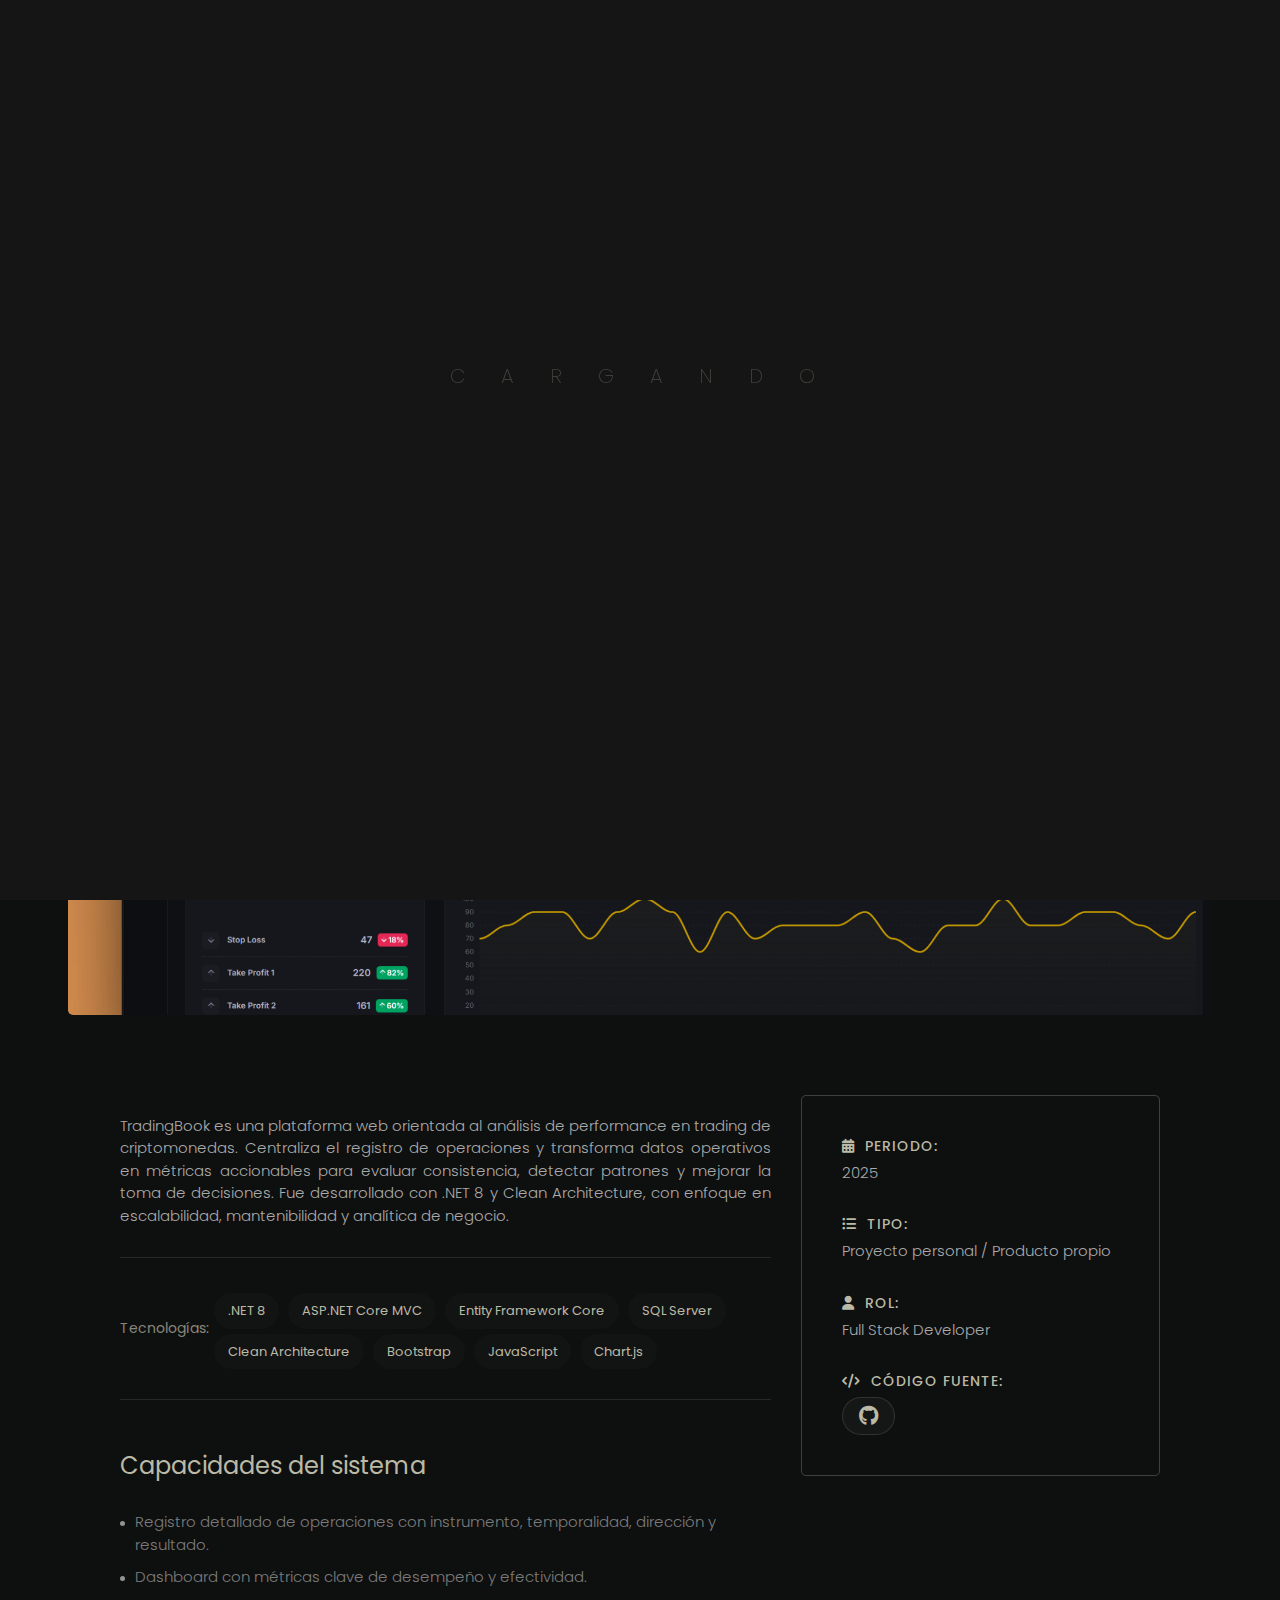
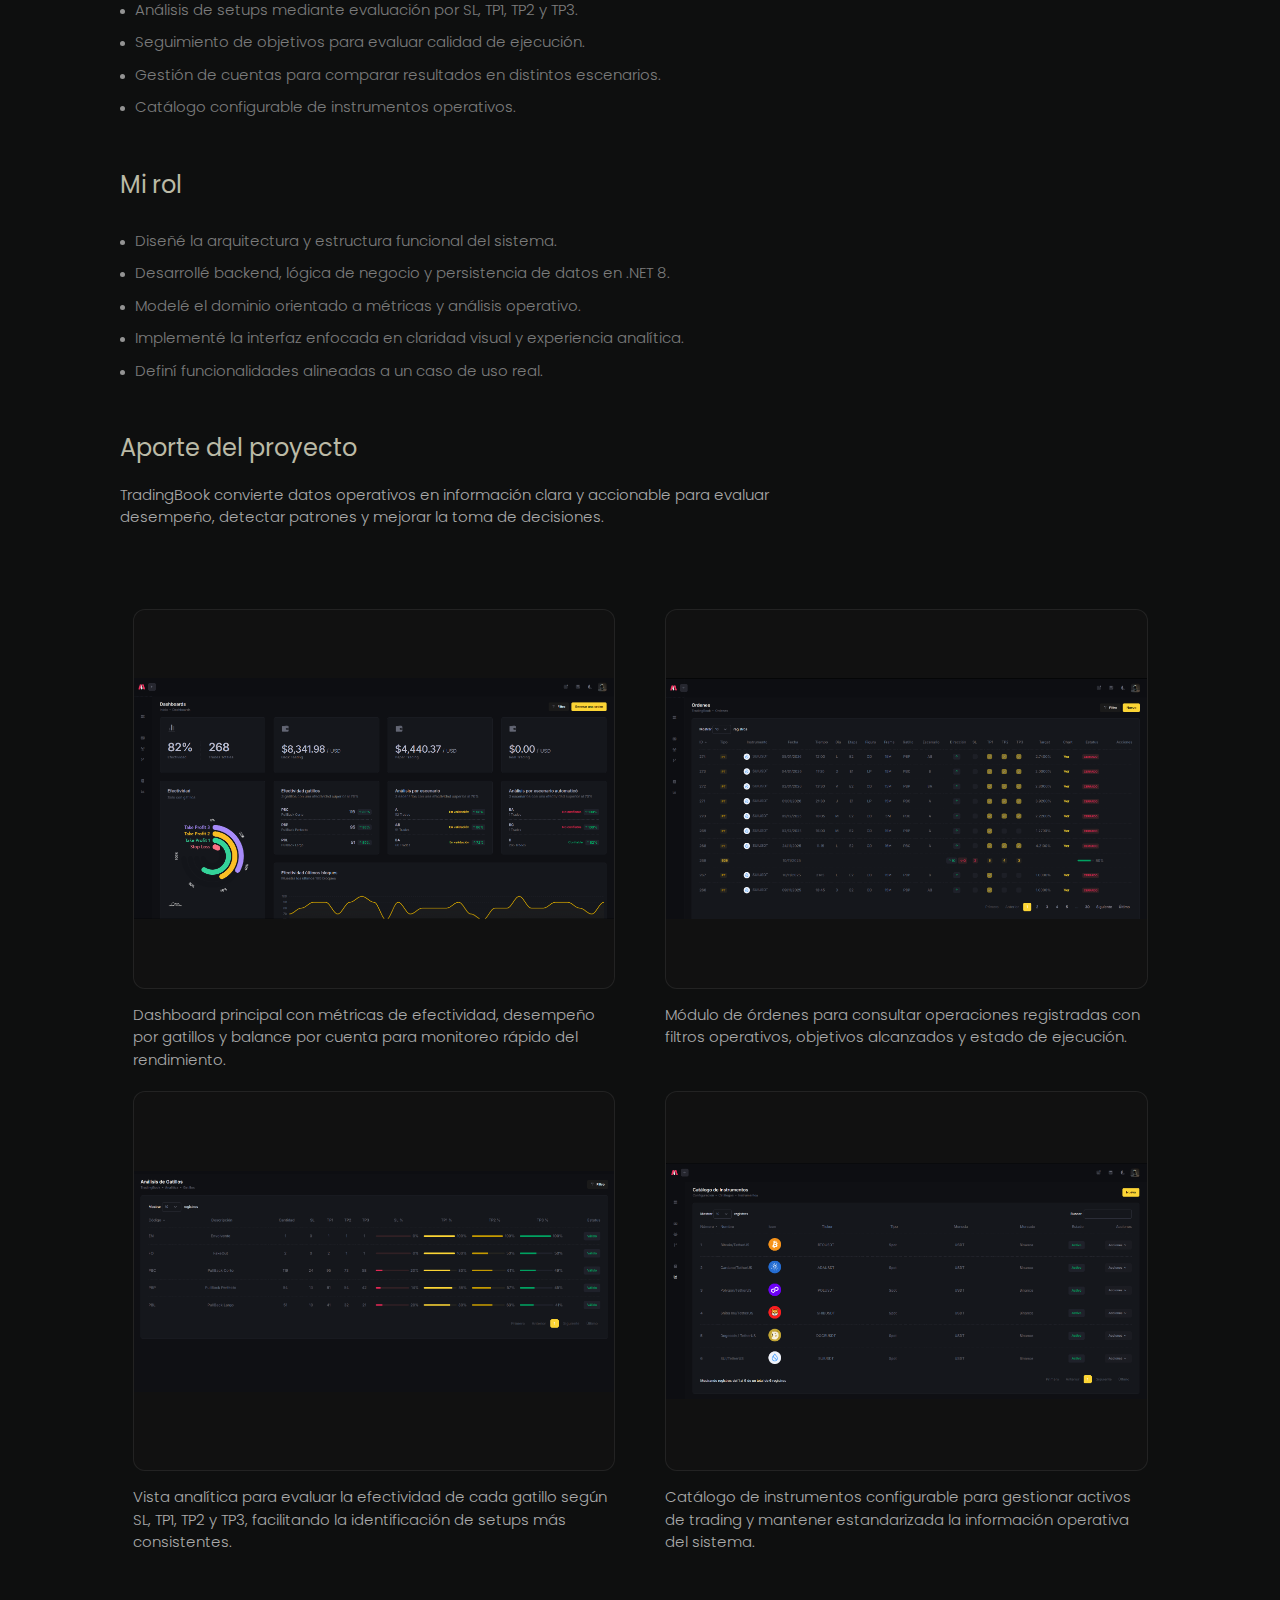
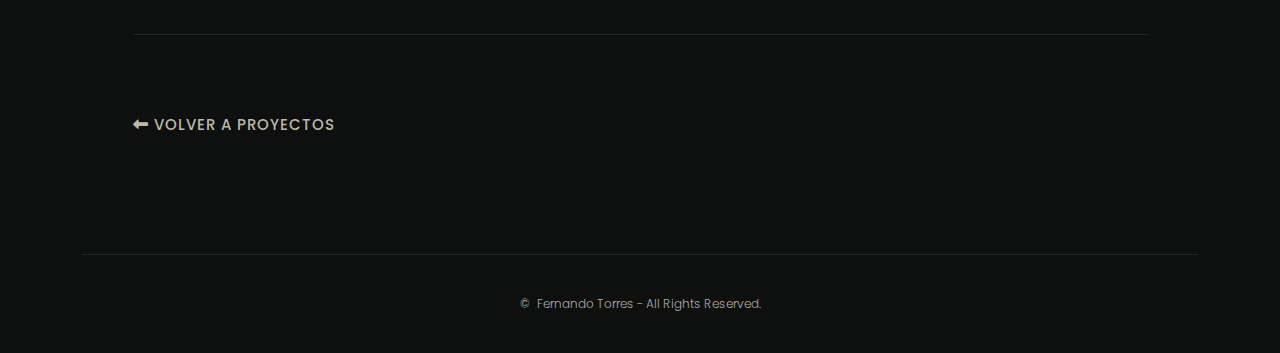
<file: assets/projects/trading.html>
<!DOCTYPE html>
<html lang="zxx">

<head>

     <!-- Metas -->
    <meta charset="utf-8">
    <meta http-equiv="X-UA-Compatible" content="IE=edge">
    <meta name="viewport" content="width=device-width, initial-scale=1, maximum-scale=1">
    <meta name="description" content="Portafolio de Fernando Torres, Ingeniero en Informática y Desarrollador Full Stack .NET con más de 9 años de experiencia en aplicaciones web, facturación electrónica y soluciones empresariales.">
    <meta name="keywords" content="Fernando Torres, Desarrollador Full Stack, Portafolio .NET, C#, ASP.NET, SQL Server, Angular, Azure DevOps">
    <meta name="author" content="Fernando Torres">
    
    <meta property="og:title" content="Fernando Torres - Desarrollador Full Stack .NET">
    <meta property="og:description" content="Portafolio profesional de Fernando Torres, especialista en desarrollo .NET, SQL Server y Angular.">
    <meta property="og:image" content="assets/imgs/header/0.jpg">
    <meta property="og:type" content="website">
    <meta property="og:url" content="https://byfernandotorres.online/">

    <meta name="twitter:card" content="summary_large_image">
    <meta name="twitter:title" content="Fernando Torres - Full Stack .NET Developer">
    <meta name="twitter:description" content="Ingeniero en Informática con 9 años de experiencia en desarrollo de software y soluciones empresariales.">
    <meta name="twitter:image" content="assets/imgs/header/0.jpg">

    <!-- Title  -->
    <title>Fernando Torres - Portafolio</title>

    <!-- Favicon -->
    <link rel="shortcut icon" href="../../assets/imgs/favicon.ico">

    <!-- Google Fonts -->
    <link href="https://fonts.googleapis.com/css?family=Poppins:100,200,300,400,500,600,700,800,900&display=swap"
        rel="stylesheet">
    <link href="https://fonts.googleapis.com/css2?family=Space+Grotesk:wght@300;400;500;600;700&display=swap"
        rel="stylesheet">

    <!-- Plugins -->
    <link rel="stylesheet" href="../../assets/css/plugins.css">
    <link rel="stylesheet" href="../../assets/css//plugins/glightbox.min.css">

    <!-- Core Style Css -->
    <link rel="stylesheet" href="../../assets/css/style.css">

    <!-- Datos estructurados JSON-LD -->
    <script type="application/ld+json">
    {
        "@context": "https://schema.org",
        "@type": "Person",
        "name": "Fernando Torres",
        "jobTitle": "Full Stack .NET Developer",
        "url": "https://fernandotr.github.io/FernandoTR-Portfolio/",
        "image": "https://fernandotr.github.io/FernandoTR-Portfolio/assets/imgs/header/0.jpg",
        "sameAs": [
            "https://www.linkedin.com/in/fernandotorresrivera",
            "https://github.com/FernandoTR"
        ]
    }
    </script>

</head>

<body>



    <!-- ==================== Start Loading ==================== -->

    <div class="loader-wrap">
        <svg viewBox="0 0 1000 1000" preserveAspectRatio="none">
            <path id="svg" d="M0,1005S175,995,500,995s500,5,500,5V0H0Z"></path>
        </svg>

        <div class="loader-wrap-heading">
            <div class="load-text">
                <span>C</span>
                <span>a</span>
                <span>r</span>
                <span>g</span>
                <span>a</span>
                <span>n</span>
                <span>d</span>
                <span>o</span>
            </div>
        </div>
    </div>

    <!-- ==================== End Loading ==================== -->


    <div class="cursor"></div>


    <!-- ==================== Start progress-scroll-button ==================== -->

    <div class="progress-wrap cursor-pointer">
        <svg class="progress-circle svg-content" width="100%" height="100%" viewBox="-1 -1 102 102">
            <path d="M50,1 a49,49 0 0,1 0,98 a49,49 0 0,1 0,-98" />
        </svg>
    </div>

    <!-- ==================== End progress-scroll-button ==================== -->


    <!-- ==================== Start Navbar ==================== -->

    <nav class="navbar navbar-expand-lg pt-20">
        <div class="container-xxl" bis_skin_checked="1">

            <!-- Logo -->
            <a class="logo icon-img-50" href="../../index.html">
                <img src="../../assets/imgs/logo-light.svg" alt="logo">
            </a>

            <button class="navbar-toggler" type="button" data-toggle="collapse" data-target="#navbarSupportedContent" aria-controls="navbarSupportedContent" aria-expanded="false" aria-label="Toggle navigation">
                <span class="icon-bar"><i class="fas fa-bars"></i></span>
            </button>

            <!-- navbar links -->
            <div class="collapse navbar-collapse justify-content-center" id="navbarSupportedContent" bis_skin_checked="1">
                <ul class="navbar-nav">
                    <li class="nav-item">
                        <a class="nav-link" href="../../index.html"><span class="rolling-text">Inicio</span></a>
                    </li>
                    <li class="nav-item">
                        <a class="nav-link" href="../../index.html#portfolio"><span class="rolling-text">Proyectos</span></a>
                    </li>
                     <li class="nav-item">
                        <a class="nav-link" href="../../index.html#resume"><span class="rolling-text">Experiencia Profesional</span></a>
                    </li>
                     <li class="nav-item">
                        <a class="nav-link" href="../../index.html#skills"><span class="rolling-text">Habilidades</span></a>
                    </li>
                </ul>
            </div>

            <div class="md-hide ml-auto" bis_skin_checked="1">
                <div class="butn-presv" bis_skin_checked="1">
                    <a href="../../index.html#contact" class="butn butn-sm butn-bg bg-white radius-10 skew">
                        <span class="text-dark">Contáctame!</span>
                    </a>
                </div>
            </div>
        </div>
    </nav>
    

    <!-- ==================== End Navbar ==================== -->


    <main>


        <!-- ==================== Start project ==================== -->

        <section class="project section-padding">
            <div class="container container-xxl">
                <div class="row justify-content-center">

                    <div class="col-lg-10 main-post">
                        <div class="caption text-center">

                            <!-- TAGS -->
                            <div class="gat">
                                <a href="#0"><span>Proyecto personal</span></a>
                                <a href="#0"><span>.NET</span></a>
                                <a href="#0"><span>Clean Architecture</span></a>
                                <a href="#0"><span>Analytics / Trading Performance</span></a>
                            </div>

                            <!-- TITLE -->
                            <h1 class="fz-55 mt-30">TradingBook</h1>

                            <!-- SUBTITLE (HOOK) -->
                            <p class="fz-18 mt-20" style="max-width: 850px; margin: 0 auto;">
                                Plataforma web para registrar, analizar y optimizar operaciones de trading cripto
                                mediante métricas, setups y visualización de desempeño.
                            </p>

                        </div>
                    </div>

                    <div class="col-lg-11">

                        <!-- HERO -->
                        <div class="img mb-80 mt-40">
                            <img src="../../assets/imgs/works/PortalTrading.png" alt="TradingBook Dashboard" class="radius-5">
                        </div>

                        <div class="row justify-content-center">

                            <!-- MAIN -->
                            <div class="col-lg-7">
                                <div class="cont md-mb50">

                                    <!-- INTRO -->
                                    <p class="fz-15 mt-20 text-align-justify">
                                        TradingBook es una plataforma web orientada al análisis de performance en trading de criptomonedas.
                                        Centraliza el registro de operaciones y transforma datos operativos en métricas accionables para evaluar
                                        consistencia, detectar patrones y mejorar la toma de decisiones. Fue desarrollado con .NET 8 y Clean Architecture,
                                        con enfoque en escalabilidad, mantenibilidad y analítica de negocio.
                                    </p>                                    

                                    <!-- STACK -->
                                    <div class="info-area flex mt-30 pb-30 pt-30 bord-thin-top bord-thin-bottom">
                                        <div>
                                            <div class="tags flex">
                                                <div class="valign">
                                                    <span class="stack-name">Tecnologías: </span>
                                                </div>
                                                <div>
                                                    <span class="tag-stack mt-5">.NET 8</span>
                                                    <span class="tag-stack mt-5">ASP.NET Core MVC</span>
                                                    <span class="tag-stack mt-5">Entity Framework Core</span>
                                                    <span class="tag-stack mt-5">SQL Server</span>
                                                    <span class="tag-stack mt-5">Clean Architecture</span>
                                                    <span class="tag-stack mt-5">Bootstrap</span>
                                                    <span class="tag-stack mt-5">JavaScript</span>
                                                    <span class="tag-stack mt-5">Chart.js</span>
                                                </div>
                                            </div>
                                        </div>
                                    </div>

                                    <!-- FEATURES -->
                                    <div class="mt-50 main-post">
                                        <h5 class="mb-20">Capacidades del sistema</h5>
                                        <ul class="mt-30 unorder-list rest pl-5">
                                            <li><p>Registro detallado de operaciones con instrumento, temporalidad, dirección y resultado.</p></li>
                                            <li class="mt-10"><p>Dashboard con métricas clave de desempeño y efectividad.</p></li>
                                            <li class="mt-10"><p>Análisis de setups mediante evaluación por SL, TP1, TP2 y TP3.</p></li>
                                            <li class="mt-10"><p>Seguimiento de objetivos para evaluar calidad de ejecución.</p></li>
                                            <li class="mt-10"><p>Gestión de cuentas para comparar resultados en distintos escenarios.</p></li>
                                            <li class="mt-10"><p>Catálogo configurable de instrumentos operativos.</p></li>
                                        </ul>
                                    </div>                                   

                                    <!-- ROLE -->
                                    <div class="mt-50 main-post">
                                        <h5 class="mb-20">Mi rol</h5>
                                        <ul class="mt-30 unorder-list rest pl-5">
                                            <li><p>Diseñé la arquitectura y estructura funcional del sistema.</p></li>
                                            <li class="mt-10"><p>Desarrollé backend, lógica de negocio y persistencia de datos en .NET 8.</p></li>
                                            <li class="mt-10"><p>Modelé el dominio orientado a métricas y análisis operativo.</p></li>
                                            <li class="mt-10"><p>Implementé la interfaz enfocada en claridad visual y experiencia analítica.</p></li>
                                            <li class="mt-10"><p>Definí funcionalidades alineadas a un caso de uso real.</p></li>
                                        </ul>
                                    </div>
                                   

                                    <!-- RESULT -->
                                    <div class="mt-50">
                                        <h5 class="mb-20">Aporte del proyecto</h5>
                                        <p>
                                            TradingBook convierte datos operativos en información clara y accionable para evaluar desempeño,
                                            detectar patrones y mejorar la toma de decisiones.
                                        </p>
                                    </div>

                                </div>
                            </div>

                            <!-- SIDEBAR -->
                            <div class="col-lg-4">
                                <div class="info" id="sticky_item">
                                    <ul>
                                        <li class="mb-30">
                                            <span class="sub-title"><i class="fa fa-calendar-alt mr-10"></i>Periodo:</span>
                                            <p>2025</p>
                                        </li>

                                        <li class="mb-30">
                                            <span class="sub-title"><i class="fa fa-list-ul mr-10"></i>Tipo:</span>
                                            <p>Proyecto personal / Producto propio</p>
                                        </li>

                                        <li class="mb-30">
                                            <span class="sub-title"><i class="fa fa-user mr-10"></i>Rol:</span>
                                            <p>Full Stack Developer</p>
                                        </li>

                                        <li>
                                            <span class="sub-title"><i class="fas fa-code mr-10"></i>Código fuente:</span><br>
                                            <a href="https://github.com/FernandoTR/NET-TradingBookApp" target="_blank">
                                                <i class="fab fa-github tag-portfolio-icon"></i>
                                            </a>
                                        </li>
                                    </ul>
                                </div>
                            </div>

                        </div>
                    </div>
                </div>
            </div>

             <!-- ==================== GALLERY ==================== -->
            <div class="imgs mt-80">
                <div class="container">
                    <div class="row justify-content-center">
                        <div class="col-lg-11">
                            <div class="row md-marg">

                                <div class="col-md-6">
                                    <div class="img sm-mb30 portfolio-shot">
                                        <a href="../../assets/imgs/works/PortalTrading_Detail01.png" class="glightbox" data-gallery="portfolio">
                                            <img src="../../assets/imgs/works/PortalTrading_Detail01.png"
                                                alt="Dashboard principal TradingBook"
                                                class="img-fluid portfolio-img">
                                        </a>
                                        <p class="mt-15">Dashboard principal con métricas de efectividad, desempeño por gatillos y balance por cuenta para monitoreo rápido del rendimiento.</p>
                                    </div>
                                </div>

                                <div class="col-md-6">
                                    <div class="img sm-mb30 portfolio-shot">
                                        <a href="../../assets/imgs/works/PortalTrading_Detail02.png" class="glightbox" data-gallery="portfolio">
                                            <img src="../../assets/imgs/works/PortalTrading_Detail02.png"
                                                alt="Módulo de órdenes TradingBook"
                                                class="img-fluid portfolio-img">
                                        </a>
                                        <p class="mt-15">Módulo de órdenes para consultar operaciones registradas con filtros operativos, objetivos alcanzados y estado de ejecución.</p>
                                    </div>
                                </div>

                                <div class="col-md-6 mt-20">
                                    <div class="img sm-mb30 portfolio-shot">
                                        <a href="../../assets/imgs/works/PortalTrading_Detail03.png" class="glightbox" data-gallery="portfolio">
                                            <img src="../../assets/imgs/works/PortalTrading_Detail03.png"
                                                alt="Análisis de gatillos TradingBook"
                                                class="img-fluid portfolio-img">
                                        </a>
                                        <p class="mt-15">Vista analítica para evaluar la efectividad de cada gatillo según SL, TP1, TP2 y TP3, facilitando la identificación de setups más consistentes.</p>
                                    </div>
                                </div>

                                <div class="col-md-6 mt-20">
                                    <div class="img sm-mb30 portfolio-shot">
                                        <a href="../../assets/imgs/works/PortalTrading_Detail04.png" class="glightbox" data-gallery="portfolio">
                                            <img src="../../assets/imgs/works/PortalTrading_Detail04.png"
                                                alt="Catálogo de instrumentos TradingBook"
                                                class="img-fluid portfolio-img">
                                        </a>
                                        <p class="mt-15">Catálogo de instrumentos configurable para gestionar activos de trading y mantener estandarizada la información operativa del sistema.</p>
                                    </div>
                                </div>

                            </div>
                        </div>
                    </div>
                </div>
            </div>

            <!-- ==================== PREV ==================== -->
            <div class="next-prev">
                <div class="container">
                    <div class="row justify-content-center">
                        <div class="col-lg-11">
                            <div class="d-flex align-items-center mt-80 pt-80 bord-thin-top">
                                <div class="prev">
                                    <h6 class="sub-title">
                                        <a href="../../index.html#portfolio" >
                                            <i class="fas fa-long-arrow-alt-left"></i> Volver a proyectos
                                        </a>
                                    </h6>
                                </div>

                                
                            </div>
                        </div>
                    </div>
                </div>
            </div>

        </section>

        <!-- ==================== End project ==================== -->



        <!-- ==================== Start Footer ==================== -->

        <footer>
            <div class="container">
                <div class="text-center pb-40 pt-40 bord-thin-top">
                    <p class="fz-12">© <span id="currentYear"></span> Fernando Torres - All Rights Reserved.</p>                           
                            </p>
                </div>
            </div>
        </footer>

        <!-- ==================== End Footer ==================== -->



    </main>










    <!-- jQuery -->
    <script src="../../assets/js/jquery-3.6.0.min.js"></script>
    <script src="../../assets/js/jquery-migrate-3.4.0.min.js"></script>

    <!-- plugins -->
    <script src="../../assets/js/plugins.js"></script>

    <script src="../../assets/js/ScrollTrigger.min.js"></script>

    <script src="../../assets/js/glightbox.min.js"></script>


    <!-- custom scripts -->
    <script src="../../assets/js/scripts.js"></script>

    <script>
        const lightbox = GLightbox({
            selector: '.glightbox'
        });       
    </script>
</body>

</html>
</file>
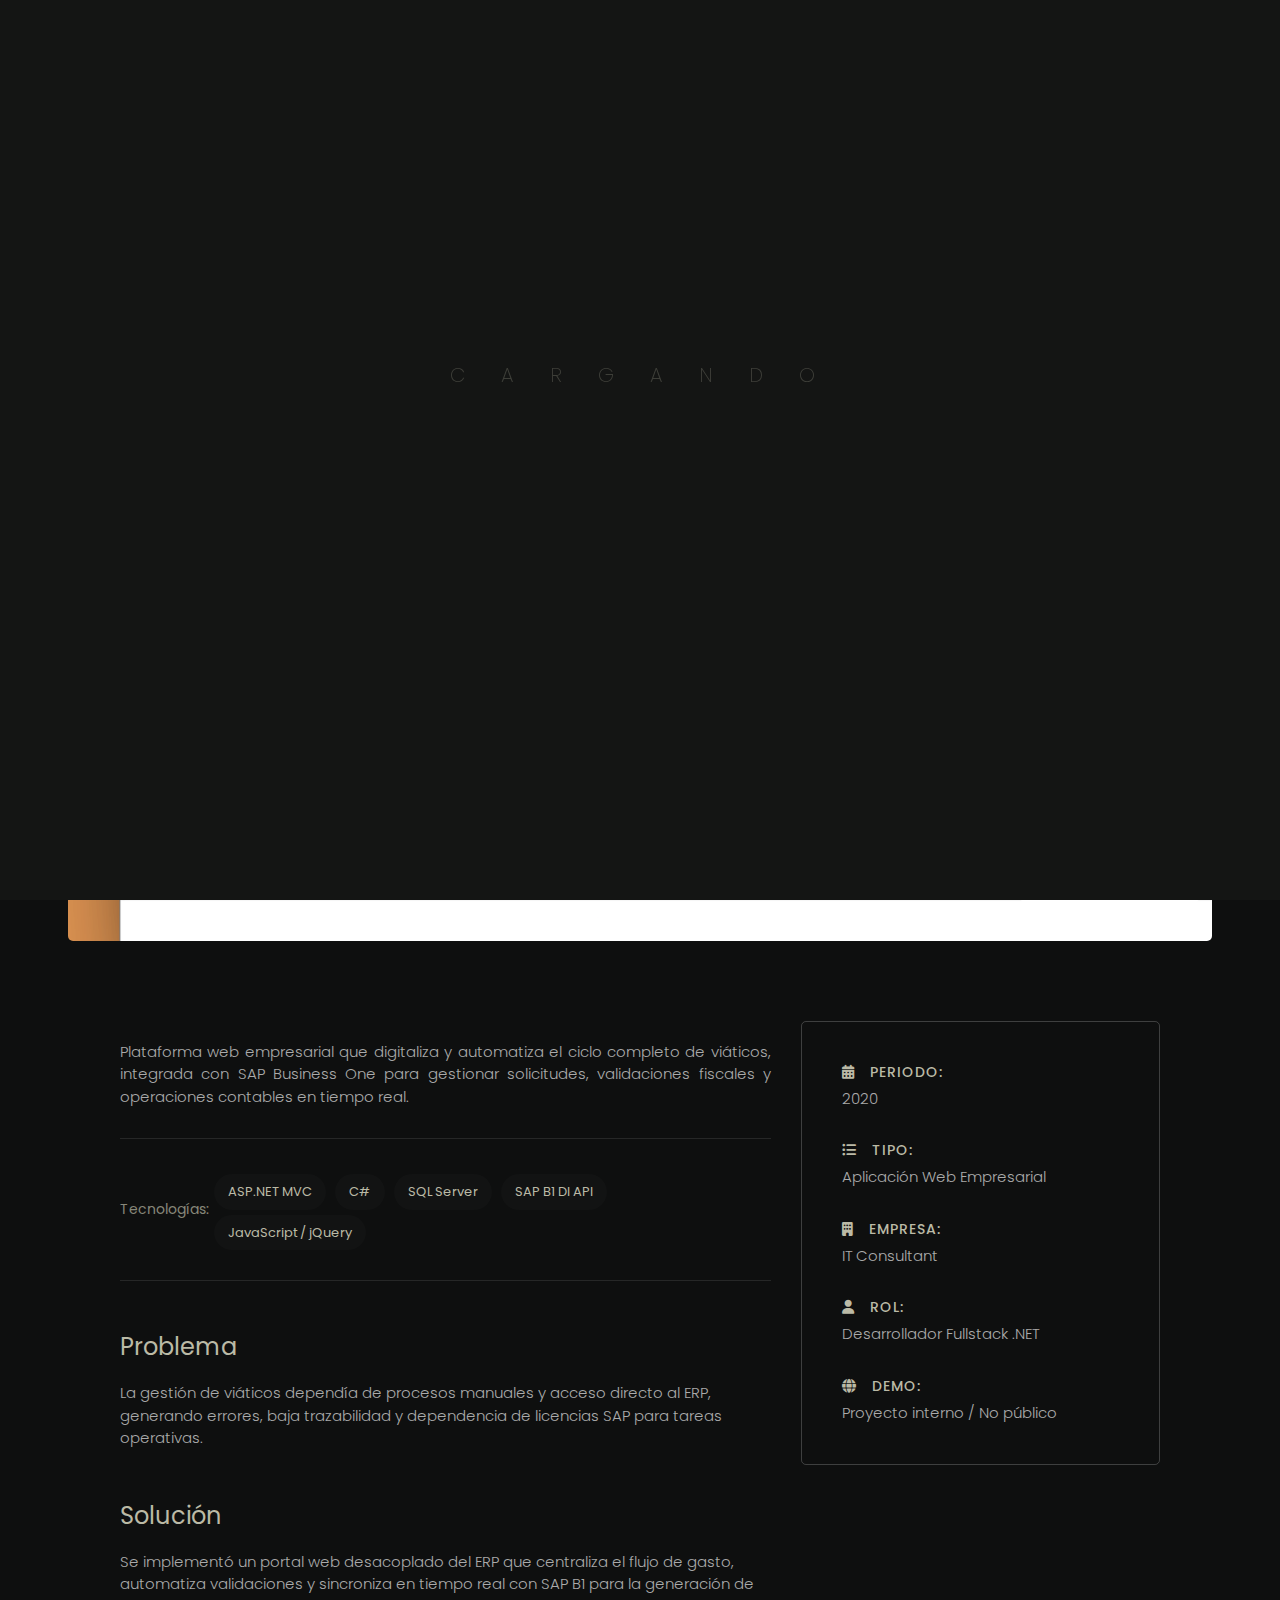
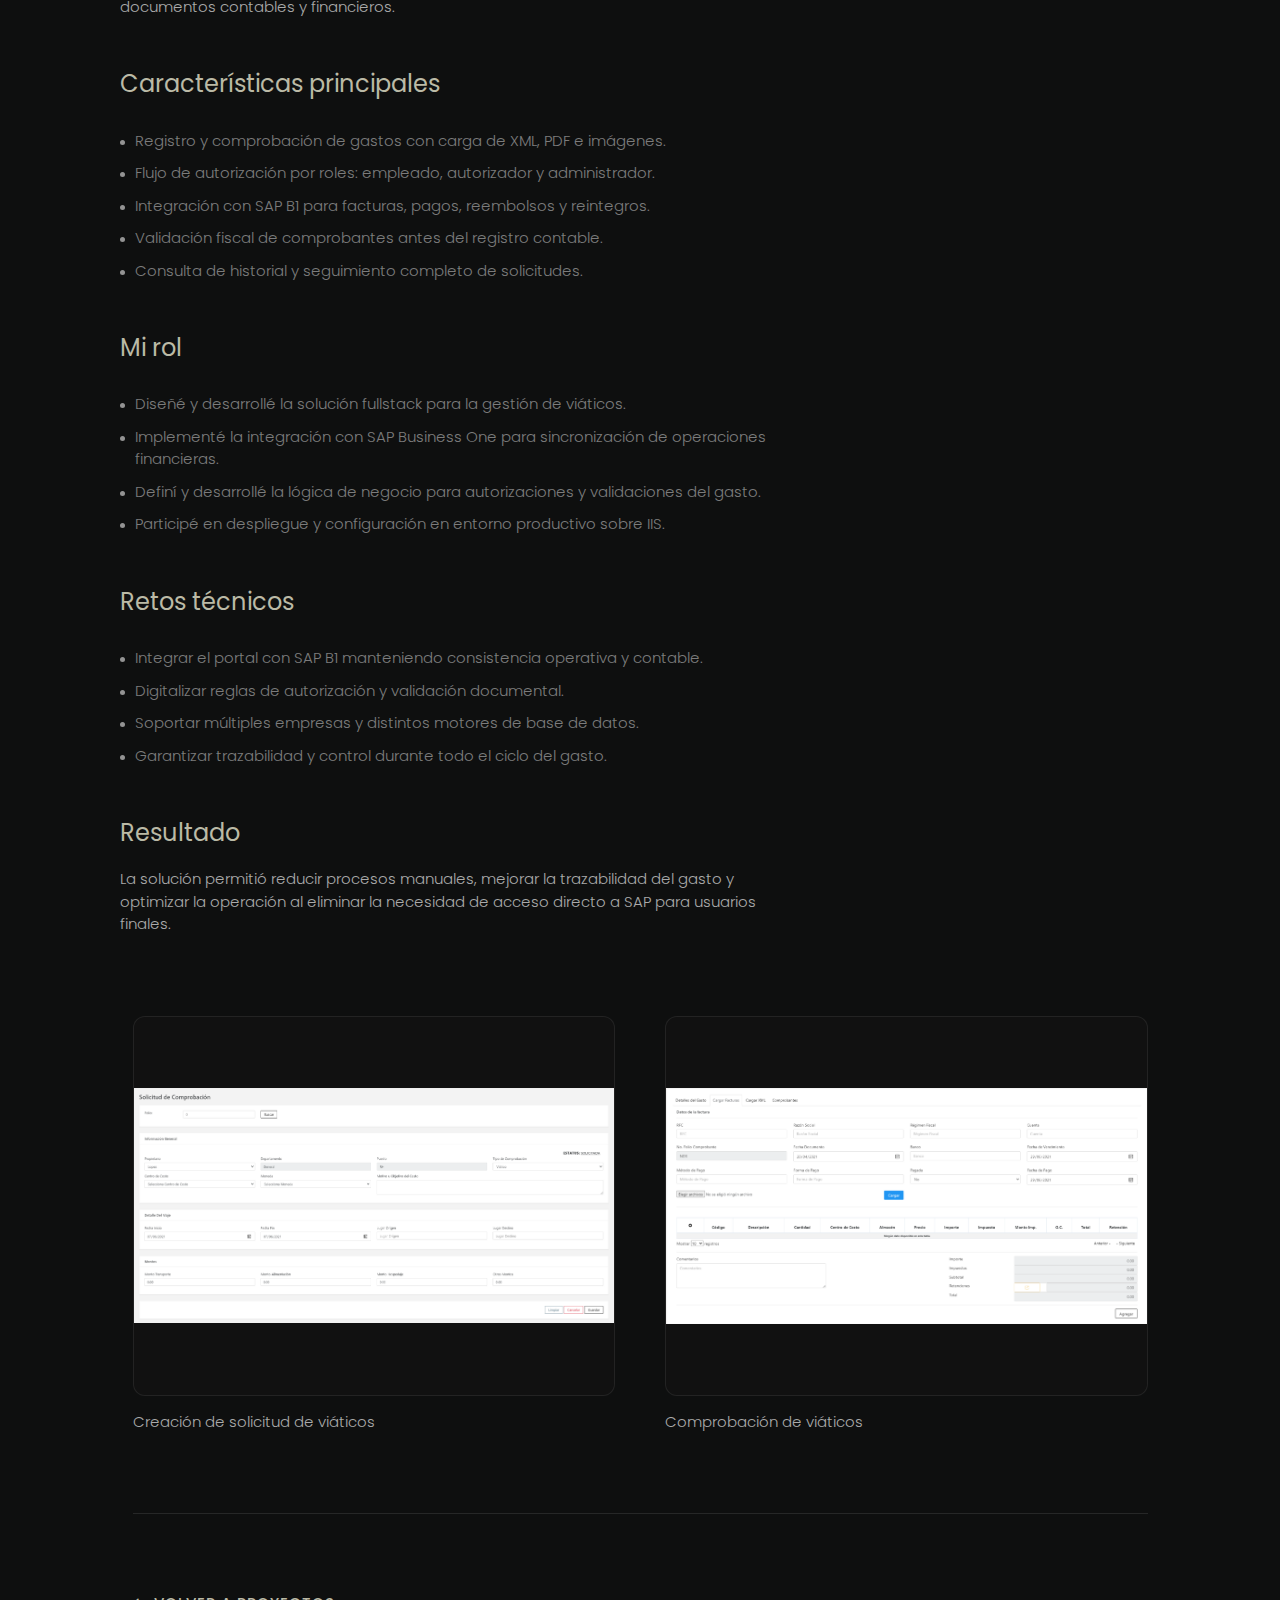
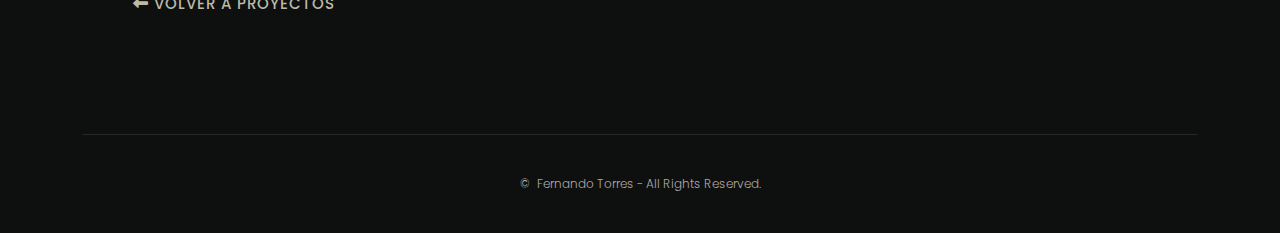
<file: assets/projects/viaticos.html>
<!DOCTYPE html>
<html lang="zxx">

<head>

     <!-- Metas -->
    <meta charset="utf-8">
    <meta http-equiv="X-UA-Compatible" content="IE=edge">
    <meta name="viewport" content="width=device-width, initial-scale=1, maximum-scale=1">
    <meta name="description" content="Portafolio de Fernando Torres, Ingeniero en Informática y Desarrollador Full Stack .NET con más de 9 años de experiencia en aplicaciones web, facturación electrónica y soluciones empresariales.">
    <meta name="keywords" content="Fernando Torres, Desarrollador Full Stack, Portafolio .NET, C#, ASP.NET, SQL Server, Angular, Azure DevOps">
    <meta name="author" content="Fernando Torres">
    
    <meta property="og:title" content="Fernando Torres - Desarrollador Full Stack .NET">
    <meta property="og:description" content="Portafolio profesional de Fernando Torres, especialista en desarrollo .NET, SQL Server y Angular.">
    <meta property="og:image" content="assets/imgs/header/0.jpg">
    <meta property="og:type" content="website">
    <meta property="og:url" content="https://byfernandotorres.online/">

    <meta name="twitter:card" content="summary_large_image">
    <meta name="twitter:title" content="Fernando Torres - Full Stack .NET Developer">
    <meta name="twitter:description" content="Ingeniero en Informática con 9 años de experiencia en desarrollo de software y soluciones empresariales.">
    <meta name="twitter:image" content="assets/imgs/header/0.jpg">

    <!-- Title  -->
    <title>Fernando Torres - Portafolio</title>

    <!-- Favicon -->
    <link rel="shortcut icon" href="../../assets/imgs/favicon.ico">

    <!-- Google Fonts -->
    <link href="https://fonts.googleapis.com/css?family=Poppins:100,200,300,400,500,600,700,800,900&display=swap"
        rel="stylesheet">
    <link href="https://fonts.googleapis.com/css2?family=Space+Grotesk:wght@300;400;500;600;700&display=swap"
        rel="stylesheet">

    <!-- Plugins -->
    <link rel="stylesheet" href="../../assets/css/plugins.css">
    <link rel="stylesheet" href="../../assets/css//plugins/glightbox.min.css">

    <!-- Core Style Css -->
    <link rel="stylesheet" href="../../assets/css/style.css">

    <!-- Datos estructurados JSON-LD -->
    <script type="application/ld+json">
    {
        "@context": "https://schema.org",
        "@type": "Person",
        "name": "Fernando Torres",
        "jobTitle": "Full Stack .NET Developer",
        "url": "https://fernandotr.github.io/FernandoTR-Portfolio/",
        "image": "https://fernandotr.github.io/FernandoTR-Portfolio/assets/imgs/header/0.jpg",
        "sameAs": [
            "https://www.linkedin.com/in/fernandotorresrivera",
            "https://github.com/FernandoTR"
        ]
    }
    </script>

</head>

<body>



    <!-- ==================== Start Loading ==================== -->

    <div class="loader-wrap">
        <svg viewBox="0 0 1000 1000" preserveAspectRatio="none">
            <path id="svg" d="M0,1005S175,995,500,995s500,5,500,5V0H0Z"></path>
        </svg>

        <div class="loader-wrap-heading">
            <div class="load-text">
                <span>C</span>
                <span>a</span>
                <span>r</span>
                <span>g</span>
                <span>a</span>
                <span>n</span>
                <span>d</span>
                <span>o</span>
            </div>
        </div>
    </div>

    <!-- ==================== End Loading ==================== -->


    <div class="cursor"></div>


    <!-- ==================== Start progress-scroll-button ==================== -->

    <div class="progress-wrap cursor-pointer">
        <svg class="progress-circle svg-content" width="100%" height="100%" viewBox="-1 -1 102 102">
            <path d="M50,1 a49,49 0 0,1 0,98 a49,49 0 0,1 0,-98" />
        </svg>
    </div>

    <!-- ==================== End progress-scroll-button ==================== -->


    <!-- ==================== Start Navbar ==================== -->

    <nav class="navbar navbar-expand-lg pt-20">
        <div class="container-xxl" bis_skin_checked="1">

            <!-- Logo -->
            <a class="logo icon-img-50" href="../../index.html">
                <img src="../../assets/imgs/logo-light.svg" alt="logo">
            </a>

            <button class="navbar-toggler" type="button" data-toggle="collapse" data-target="#navbarSupportedContent" aria-controls="navbarSupportedContent" aria-expanded="false" aria-label="Toggle navigation">
                <span class="icon-bar"><i class="fas fa-bars"></i></span>
            </button>

            <!-- navbar links -->
            <div class="collapse navbar-collapse justify-content-center" id="navbarSupportedContent" bis_skin_checked="1">
                <ul class="navbar-nav">
                    <li class="nav-item">
                        <a class="nav-link" href="../../index.html"><span class="rolling-text">Inicio</span></a>
                    </li>
                    <li class="nav-item">
                        <a class="nav-link" href="../../index.html#portfolio"><span class="rolling-text">Proyectos</span></a>
                    </li>
                     <li class="nav-item">
                        <a class="nav-link" href="../../index.html#resume"><span class="rolling-text">Experiencia Profesional</span></a>
                    </li>
                     <li class="nav-item">
                        <a class="nav-link" href="../../index.html#skills"><span class="rolling-text">Habilidades</span></a>
                    </li>
                </ul>
            </div>

            <div class="md-hide ml-auto" bis_skin_checked="1">
                <div class="butn-presv" bis_skin_checked="1">
                    <a href="../../index.html#contact" class="butn butn-sm butn-bg bg-white radius-10 skew">
                        <span class="text-dark">Contáctame!</span>
                    </a>
                </div>
            </div>
        </div>
    </nav>
    

    <!-- ==================== End Navbar ==================== -->


    <main>


        <!-- ==================== Start project ==================== -->

        <section class="project section-padding">
            <div class="container container-xxl">
                <div class="row justify-content-center">

                    <div class="col-lg-10 main-post" bis_skin_checked="1">
                        <div class=" caption text-center" bis_skin_checked="1">
                            <!-- ==================== OPTIONAL PROJECT TAGS ==================== -->
                            <div class="gat" bis_skin_checked="1">
                              <a href="#0"><span>Aplicación Empresarial</span></a>
                              <a href="#0"><span>SAP Business One</span></a>
                              <a href="#0"><span>Automatización Financiera</span></a>
                            </div>
                            
                            <!-- ==================== TITLE ==================== -->
                            <h1 class="fz-55 mt-30">Portal de Viáticos</h1>
                        </div>
                    </div>

                    <div class="col-lg-11">

                        <!-- Hero Image -->
                        <div class="img mb-80 mt-40">
                            <img src="../../assets/imgs/works/PortalViaticos.png" alt="Portal de viaticos" class="radius-5">
                        </div>

                        <div class="row justify-content-center">

                             <!-- ==================== MAIN CONTENT ==================== -->
                            <div class="col-lg-7">
                                <div class="cont md-mb50">

                                     <!-- ==================== SHORT INTRO ==================== -->
                                    <p class="fz-15 mt-20 text-align-justify">
                                        Plataforma web empresarial que digitaliza y automatiza el ciclo completo de viáticos, 
                                        integrada con SAP Business One para gestionar solicitudes, validaciones fiscales 
                                        y operaciones contables en tiempo real.
                                    </p>                                  


                                    <!-- ==================== STACK TAGS ==================== -->
                                    <div class="info-area flex mt-30 pb-30 pt-30 bord-thin-top bord-thin-bottom">
                                        <div>
                                            <div class="tags flex" >
                                                <div class="valign">
                                                    <span class="stack-name">Tecnologías: </span>
                                                </div>
                                                <div>
                                                    <span class="tag-stack mt-5">ASP.NET MVC</span>
                                                    <span class="tag-stack mt-5">C#</span>
                                                    <span class="tag-stack mt-5">SQL Server</span>
                                                    <span class="tag-stack mt-5">SAP B1 DI API</span>
                                                    <span class="tag-stack mt-5">JavaScript / jQuery</span>                                           
                                                </div>
                                            </div>
                                        </div>
                                    </div>

                                    
                                    <!-- ==================== PROBLEM ==================== -->
                                    <div class="mt-50">
                                        <h5 class="mb-20">Problema</h5>
                                        <p>
                                            La gestión de viáticos dependía de procesos manuales y acceso directo al ERP, 
                                            generando errores, baja trazabilidad y dependencia de licencias SAP para tareas operativas.
                                        </p>
                                    </div>
                                    

                                    <!-- ==================== SOLUTION ==================== -->
                                    <div class="mt-50">
                                        <h5 class="mb-20">Solución</h5>
                                        <p>
                                            Se implementó un portal web desacoplado del ERP que centraliza el flujo de gasto, 
                                            automatiza validaciones y sincroniza en tiempo real con SAP B1 para la generación 
                                            de documentos contables y financieros.
                                        </p>
                                    </div>

                                    <!-- ==================== KEY FEATURES ==================== -->
                                    <div class="mt-50 main-post">
                                        <h5 class="mb-20">Características principales</h5>
                                        <ul class="mt-30 unorder-list rest pl-5 ">
                                            <li><p>Registro y comprobación de gastos con carga de XML, PDF e imágenes.</p></li>
                                            <li class="mt-10"><p>Flujo de autorización por roles: empleado, autorizador y administrador.</p></li>
                                            <li class="mt-10"><p>Integración con SAP B1 para facturas, pagos, reembolsos y reintegros.</p></li>
                                            <li class="mt-10"><p>Validación fiscal de comprobantes antes del registro contable.</p></li>
                                            <li class="mt-10"><p>Consulta de historial y seguimiento completo de solicitudes.</p></li>

                                        </ul>
                                    </div>

                                    <!-- ==================== MY ROLE ==================== -->
                                    <div class="mt-50 main-post">
                                        <h5 class="mb-20">Mi rol</h5>
                                         <ul class="mt-30 unorder-list rest pl-5 ">
                                            <li><p>Diseñé y desarrollé la solución fullstack para la gestión de viáticos.</p></li>
                                            <li class="mt-10"><p>Implementé la integración con SAP Business One para sincronización de operaciones financieras.</p></li>
                                            <li class="mt-10"><p>Definí y desarrollé la lógica de negocio para autorizaciones y validaciones del gasto.</p></li>
                                            <li class="mt-10"><p>Participé en despliegue y configuración en entorno productivo sobre IIS.</p></li>
                                        </ul>                                       
                                    </div>                                  
                                    

                                    <!-- ==================== TECHNICAL CHALLENGES ==================== -->
                                    <div class="mt-50 main-post">
                                        <h5 class="mb-20">Retos técnicos</h5>
                                        <ul class="mt-30 unorder-list rest pl-5">
                                            <li><p>Integrar el portal con SAP B1 manteniendo consistencia operativa y contable.</p></li>
                                            <li class="mt-10"><p>Digitalizar reglas de autorización y validación documental.</p></li>
                                            <li class="mt-10"><p>Soportar múltiples empresas y distintos motores de base de datos.</p></li>
                                            <li class="mt-10"><p>Garantizar trazabilidad y control durante todo el ciclo del gasto.</p></li>
                                        </ul>
                                    </div>

                                    <!-- ==================== RESULT ==================== -->
                                    <div class="mt-50">
                                        <h5 class="mb-20">Resultado</h5>
                                        <p>
                                            La solución permitió reducir procesos manuales, mejorar la trazabilidad del gasto 
                                            y optimizar la operación al eliminar la necesidad de acceso directo a SAP para usuarios finales.
                                        </p>
                                    </div>

                                </div>
                            </div>

                            <!-- ==================== SIDEBAR ==================== -->
                            <div class="col-lg-4">
                                <div class="info" id="sticky_item">
                                    <ul>
                                        <li class="mb-30">
                                            <span class="sub-title">
                                                <i class="fa fa-calendar-alt mr-10"></i> Periodo:
                                            </span>
                                            <p>2020 </p>
                                        </li>

                                        <li class="mb-30">
                                            <span class="sub-title">
                                                <i class="fa fa-list-ul mr-10"></i> Tipo:
                                            </span>
                                            <p>Aplicación Web Empresarial</p>
                                        </li>

                                        <li class="mb-30">
                                            <span class="sub-title">
                                                <i class="fa fa-building mr-10"></i> Empresa:
                                            </span>
                                            <p>IT Consultant</p>
                                        </li>

                                        <li class="mb-30">
                                            <span class="sub-title">
                                                <i class="fa fa-user mr-10"></i> Rol:
                                            </span>
                                            <p>Desarrollador Fullstack .NET</p>
                                        </li>                                      

                                        <li>
                                            <span class="sub-title">
                                                <i class="fas fa-globe mr-10"></i> Demo:
                                            </span>
                                            <p>Proyecto interno / No público</p>
                                        </li>
                                    </ul>
                                </div>
                            </div>

                        </div>
                    </div>
                </div>
            </div>

           <!-- ==================== GALLERY ==================== -->
            <div class="imgs mt-80">
                <div class="container">
                    <div class="row justify-content-center">
                        <div class="col-lg-11">
                            <div class="row md-marg">
                                
                                <div class="col-md-6">
                                    <div class="img sm-mb30 portfolio-shot">
                                        <a href="../../assets/imgs/works/PortalViaticos_Detail01.png" class="glightbox" data-gallery="portfolio">
                                            <img src="../../assets/imgs/works/PortalViaticos_Detail01.png"
                                                alt="CAPTURA 1 DEL PROYECTO"
                                                class="img-fluid portfolio-img">
                                        </a>
                                        <p class="mt-15">Creación de solicitud de viáticos</p>
                                    </div>
                                </div>

                                <div class="col-md-6">
                                    <div class="img sm-mb30 portfolio-shot">
                                        <a href="../../assets/imgs/works/PortalViaticos_Detail02.png" class="glightbox" data-gallery="portfolio">
                                            <img src="../../assets/imgs/works/PortalViaticos_Detail02.png"
                                                alt="CAPTURA 2 DEL PROYECTO"
                                                class="img-fluid portfolio-img">
                                        </a>
                                        <p class="mt-15">Comprobación de viáticos</p>
                                    </div>
                                </div>

                            </div>
                        </div>
                    </div>
                </div>
            </div>

            <!-- ==================== PREV ==================== -->
            <div class="next-prev">
                <div class="container">
                    <div class="row justify-content-center">
                        <div class="col-lg-11">
                            <div class="d-flex align-items-center mt-80 pt-80 bord-thin-top">
                                <div class="prev">
                                    <h6 class="sub-title">
                                        <a href="../../index.html#portfolio" >
                                            <i class="fas fa-long-arrow-alt-left"></i> Volver a proyectos
                                        </a>
                                    </h6>
                                </div>

                                
                            </div>
                        </div>
                    </div>
                </div>
            </div>
        </section>

        <!-- ==================== End project ==================== -->



        <!-- ==================== Start Footer ==================== -->

        <footer>
            <div class="container">
                <div class="text-center pb-40 pt-40 bord-thin-top">
                    <p class="fz-12">© <span id="currentYear"></span> Fernando Torres - All Rights Reserved.</p>                           
                            </p>
                </div>
            </div>
        </footer>

        <!-- ==================== End Footer ==================== -->



    </main>










    <!-- jQuery -->
    <script src="../../assets/js/jquery-3.6.0.min.js"></script>
    <script src="../../assets/js/jquery-migrate-3.4.0.min.js"></script>

    <!-- plugins -->
    <script src="../../assets/js/plugins.js"></script>

    <script src="../../assets/js/ScrollTrigger.min.js"></script>

    <script src="../../assets/js/glightbox.min.js"></script>


    <!-- custom scripts -->
    <script src="../../assets/js/scripts.js"></script>

    <script>
        const lightbox = GLightbox({
            selector: '.glightbox'
        });       
    </script>
</body>

</html>
</file>
<file: assets/css/plugins.css>
/*-----------------------------------------------------------------------------------

	Theme Name: Ravo
	Theme URI: http://
	Description: Creative agency & portfolio
	Author: ui-themez
	Author URI: http://themeforest.net/user/ui-themez
	Version: 1.0

-----------------------------------------------------------------------------------*/

/* ----------------------------------------------------------------
			[ All Css Plugins & Helper Classes File ]
-----------------------------------------------------------------*/

/* == bootstrap == */
@import url("plugins/bootstrap.min.css");

/* == animate css == */
@import url("plugins/animate.min.css");

/* == ionicons icon font == */
@import url("plugins/ionicons.min.css");

/* == pe-icon-7-stroke == */
@import url("plugins/pe-icon-7-stroke.css");

/* == fontawesome icon font == */
@import url("plugins/fontawesome-all.min.css");

/* == justifiedGallery.min == */
@import url("plugins/justifiedGallery.min.css");

/* == magnific-popup == */
@import url("plugins/magnific-popup.css");

/* == YouTubePopUp == */
@import url("plugins/YouTubePopUp.css");

/* == swiper.min font == */
@import url("plugins/swiper.min.css");
</file>
<file: assets/css/style.css>
@charset "UTF-8";
/*-----------------------------------------------------------------------------------

    Theme Name: Hawke
    Theme URI: http://
    Description: Creative Personal & Portfolio
    Author: UI-ThemeZ
    Author URI: http://themeforest.net/user/UI-ThemeZ
    Version: 1.0

-----------------------------------------------------------------------------------*/
/************ TABLE OF CONTENTS ***************

  01. variables
  02. mixin CSS START
  03. animation CSS START
  04. theme-dark CSS START
  05. typography CSS START
  06. buttons CSS START
  07. cursor CSS START
  08. extra CSS START
  09. preloader CSS START
  10. overlay CSS START
  11. menu CSS START
  12. modal CSS START
  13. title CSS START
  14. about CSS START
  15. awards CSS START
  16. blog CSS START
  17. brand CSS START
  18. resume CSS START
  19. counter CSS START
  20. features START
  21. header CSS START
  22. hero CSS START
  23. portfolio CSS START
  24. price CSS START
  25. process CSS START
  26. services CSS START
  27. slider CSS START
  28. team CSS START
  29. testimonials CSS START
  30. contact CSS START
  31. footer CSS START
  32. helper CSS START
  33. responsive CSS START
**********************************************/
/* Variables
-----------------------------------------------------------------*/
:root {
  --maincolor: #e69955; }

/* Typography
-----------------------------------------------------------------*/
* {
  margin: 0;
  padding: 0;
  -webkit-box-sizing: border-box;
  box-sizing: border-box;
  outline: none;
  list-style: none; }

body {
  color: #bbbaa6;
  background-color: #0e0f0f;
  font-size: 14px;
  font-family: 'Poppins', sans-serif;
  font-weight: 400;
  overflow-x: hidden !important; }
  body.main-home .testim-crv .testim-swiper .item:after {
    display: block; }
  body.main-home2 .container {
    max-width: 1170px; }
  body.dots-waves #home_wave {
    position: fixed;
    top: 0;
    left: 0;
    width: 100%;
    height: 100vh;
    opacity: .15;
    overflow: hidden;
    z-index: -2; }

.setting-switch {
  position: fixed;
  left: 0;
  top: 80px;
  background: #101111;
  border: 1px solid rgba(255, 255, 255, 0.05);
  padding: 50px;
  -webkit-transform: translateX(-100%);
  -ms-transform: translateX(-100%);
  transform: translateX(-100%);
  -webkit-transition: -webkit-transform .5s;
  transition: -webkit-transform .5s;
  -o-transition: transform .5s;
  transition: transform .5s;
  transition: transform .5s, -webkit-transform .5s;
  z-index: 9999; }
  .setting-switch.open {
    -webkit-transform: translateX(0);
    -ms-transform: translateX(0);
    transform: translateX(0); }
  .setting-switch .icon {
    position: absolute;
    top: 30px;
    right: -50px;
    width: 50px;
    height: 50px;
    line-height: 50px;
    text-align: center;
    font-size: 20px;
    background: #101111;
    border: 1px solid rgba(255, 255, 255, 0.05);
    cursor: pointer; }
  .setting-switch .switch-color {
    display: -webkit-box;
    display: -ms-flexbox;
    display: flex;
    margin: 0;
    padding: 0; }
    .setting-switch .switch-color li {
      width: 30px;
      height: 30px;
      border-radius: 50%;
      background: #fff;
      margin-right: 15px;
      position: relative;
      cursor: pointer; }
      .setting-switch .switch-color li:after {
        content: '';
        position: absolute;
        top: -5px;
        left: -5px;
        right: -5px;
        bottom: -5px;
        border: 1px solid #eee;
        border-radius: 50%;
        opacity: 0;
        pointer-events: none; }
      .setting-switch .switch-color li.active:after {
        opacity: 1; }
      .setting-switch .switch-color li:nth-of-type(1) {
        background: #55e6a5; }
      .setting-switch .switch-color li:nth-of-type(2) {
        background: #e8fe51; }
      .setting-switch .switch-color li:nth-of-type(3) {
        background: #f08f74; }
      .setting-switch .switch-color li:nth-of-type(4) {
        background: #d1d1d1; }
      .setting-switch .switch-color li:nth-of-type(5) {
        background: #55a3e6; }
      .setting-switch .switch-color li:nth-of-type(6) {
        background: #e69955; }
  .setting-switch .switch-effect {
    display: -webkit-box;
    display: -ms-flexbox;
    display: flex;
    margin: 0;
    padding: 0; }
    .setting-switch .switch-effect li {
      margin-right: 15px; }
      .setting-switch .switch-effect li a {
        padding: 8px 20px;
        border: 1px solid rgba(255, 255, 255, 0.1);
        border-radius: 30px; }
      .setting-switch .switch-effect li.active a {
        text-decoration: line-through; }

main {
  position: relative;
  max-width: 1600px;
  margin: auto;
  border-radius: 15px;
  overflow: hidden;
  z-index: 5; }

.container-xxl {
  max-width: 1400px; }

.row.sm-marg {
  margin-left: -5px;
  margin-right: -5px; }
  .row.sm-marg > * {
    padding-left: 5px;
    padding-right: 5px; }

.row.md-marg {
  margin-left: -25px;
  margin-right: -25px; }
  .row.md-marg > * {
    padding-left: 25px;
    padding-right: 25px; }

.row.lg-marg {
  margin-left: -40px;
  margin-right: -40px; }
  .row.lg-marg > * {
    padding-left: 40px;
    padding-right: 40px; }

.row.xlg-marg {
  margin-left: -50px;
  margin-right: -50px; }
  .row.xlg-marg > * {
    padding-left: 50px;
    padding-right: 50px; }

.to-out .swiper-container {
  overflow: visible;
  -webkit-clip-path: inset(-100vw -100vw -100vw 0);
  clip-path: inset(-100vw -100vw -100vw 0); }

h1, h2, h3, h4, h5, h6 {
  font-weight: 400;
  line-height: 1.3;
  margin: 0; }

h1 {
  font-size: 60px; }

h2 {
  font-size: 45px; }

h3 {
  font-size: 36px; }

h4 {
  font-size: 28px; }

h5 {
  font-size: 24px; }

h6 {
  font-size: 18px; }

p {
  line-height: 1.5;
  font-size: 15px;
  font-weight: 300;
  color: #aaa;
  margin: 0; }

a, a:hover {
  color: inherit; }

span {
  display: inline-block; }

a {
  display: inline-block;
  text-decoration: none; }
  a:hover {
    text-decoration: none; }

figure {
  margin: 0; }

.row > * {
  padding-left: 15px;
  padding-right: 15px;
  margin-top: 0; }

.btn:hover, .btn:focus, .btn:active {
  outline: none;
  -webkit-box-shadow: none;
  box-shadow: none; }

.main-color {
  color: var(--maincolor) !important; }

.main-colorbg {
  background-color: var(--maincolor); }

.main-bg {
  background-color: #101111 !important; }

.sub-bg {
  background-color: #141514 !important; }

img {
  width: 100%;
  height: auto; }

.numb {
  font-family: 'Space Grotesk', sans-serif; }

/* Buttons
-----------------------------------------------------------------*/
.butn-presv {
  -webkit-perspective: 500px;
  perspective: 500px; }
  .butn-presv .skew {
    -webkit-transform: rotateX(20deg);
    transform: rotateX(20deg); }
    .butn-presv .skew:hover {
      -webkit-transform: rotateX(0deg);
      transform: rotateX(0deg); }

.butn {
  border: 1px solid transparent; }
  .butn.butn-md {
    padding: 14px 35px; }
  .butn.butn-sm {
    padding: 13px 30px;
    font-size: 13px; }
  .butn.butn-full {
    width: 100%;
    padding: 15px 25px;
    text-align: center; }
  .butn.butn-bord {
    border-color: #fff;
    background: transparent;
    color: #fff;
    -webkit-transition: all .4s;
    -o-transition: all .4s;
    transition: all .4s; }
    .butn.butn-bord:hover {
      background: #fff;
      color: #000; }
      .butn.butn-bord:hover span {
        color: #000; }
  .butn.butn-bg {
    -webkit-transition: all .4s;
    -o-transition: all .4s;
    transition: all .4s; }
    .butn.butn-bg:hover {
      background: transparent !important;
      border-color: #fff;
      color: #fff !important; }
      .butn.butn-bg:hover .text-dark {
        color: #fff !important; }
  .butn.hover-color:hover {
    background: var(--maincolor);
    border-color: var(--maincolor); }
    .butn.hover-color:hover img {
      -webkit-filter: invert(1);
      filter: invert(1); }
  .butn .icon-img {
    width: 15px; }
  .butn .rolling-text {
    margin-bottom: -5px; }

/* Cursor
-----------------------------------------------------------------*/
.hover-this .hover-anim {
  pointer-events: none;
  -webkit-transition: -webkit-transform 0.2s linear;
  transition: -webkit-transform 0.2s linear;
  -o-transition: transform 0.2s linear;
  transition: transform 0.2s linear;
  transition: transform 0.2s linear, -webkit-transform 0.2s linear; }

.cursor {
  pointer-events: none;
  position: fixed;
  padding: 0.3rem;
  background-color: #fff;
  border-radius: 50%;
  mix-blend-mode: difference;
  -webkit-transition: opacity 0.4s ease, -webkit-transform 0.3s ease;
  transition: opacity 0.4s ease, -webkit-transform 0.3s ease;
  -o-transition: transform 0.3s ease, opacity 0.4s ease;
  transition: transform 0.3s ease, opacity 0.4s ease;
  transition: transform 0.3s ease, opacity 0.4s ease, -webkit-transform 0.3s ease;
  z-index: 99999; }

.cursor-active {
  -webkit-transform: translate(-50%, -50%) scale(8);
  -ms-transform: translate(-50%, -50%) scale(8);
  transform: translate(-50%, -50%) scale(8);
  opacity: .1; }

.rolling-text {
  display: inline-block;
  overflow: hidden;
  line-height: 50px;
  height: 50px; }
  .rolling-text.butn {
    padding: 0 35px; }

.social-text .rolling-text {
  line-height: 30px;
  height: 30px; }

.rolling-text:hover .letter,
.rolling-text.play .letter {
  -webkit-transform: translateY(-100%);
  -ms-transform: translateY(-100%);
  transform: translateY(-100%); }

.rolling-text .letter {
  display: inline-block;
  -webkit-transition: -webkit-transform 0.5s cubic-bezier(0.76, 0, 0.24, 1);
  transition: -webkit-transform 0.5s cubic-bezier(0.76, 0, 0.24, 1);
  -o-transition: transform 0.5s cubic-bezier(0.76, 0, 0.24, 1);
  transition: transform 0.5s cubic-bezier(0.76, 0, 0.24, 1);
  transition: transform 0.5s cubic-bezier(0.76, 0, 0.24, 1), -webkit-transform 0.5s cubic-bezier(0.76, 0, 0.24, 1); }

.letter:nth-child(1) {
  -webkit-transition-delay: 0s;
  -o-transition-delay: 0s;
  transition-delay: 0s; }

.letter:nth-child(2) {
  -webkit-transition-delay: 0.015s;
  -o-transition-delay: 0.015s;
  transition-delay: 0.015s; }

.letter:nth-child(3) {
  -webkit-transition-delay: 0.03s;
  -o-transition-delay: 0.03s;
  transition-delay: 0.03s; }

.letter:nth-child(4) {
  -webkit-transition-delay: 0.045s;
  -o-transition-delay: 0.045s;
  transition-delay: 0.045s; }

.letter:nth-child(5) {
  -webkit-transition-delay: 0.06s;
  -o-transition-delay: 0.06s;
  transition-delay: 0.06s; }

.letter:nth-child(6) {
  -webkit-transition-delay: 0.075s;
  -o-transition-delay: 0.075s;
  transition-delay: 0.075s; }

.letter:nth-child(7) {
  -webkit-transition-delay: 0.09s;
  -o-transition-delay: 0.09s;
  transition-delay: 0.09s; }

.letter:nth-child(8) {
  -webkit-transition-delay: 0.105s;
  -o-transition-delay: 0.105s;
  transition-delay: 0.105s; }

.letter:nth-child(9) {
  -webkit-transition-delay: 0.12s;
  -o-transition-delay: 0.12s;
  transition-delay: 0.12s; }

.letter:nth-child(10) {
  -webkit-transition-delay: 0.135s;
  -o-transition-delay: 0.135s;
  transition-delay: 0.135s; }

.letter:nth-child(11) {
  -webkit-transition-delay: 0.15s;
  -o-transition-delay: 0.15s;
  transition-delay: 0.15s; }

.letter:nth-child(12) {
  -webkit-transition-delay: 0.165s;
  -o-transition-delay: 0.165s;
  transition-delay: 0.165s; }

.letter:nth-child(13) {
  -webkit-transition-delay: 0.18s;
  -o-transition-delay: 0.18s;
  transition-delay: 0.18s; }

.letter:nth-child(14) {
  -webkit-transition-delay: 0.195s;
  -o-transition-delay: 0.195s;
  transition-delay: 0.195s; }

.letter:nth-child(15) {
  -webkit-transition-delay: 0.21s;
  -o-transition-delay: 0.21s;
  transition-delay: 0.21s; }

.letter:nth-child(16) {
  -webkit-transition-delay: 0.225s;
  -o-transition-delay: 0.225s;
  transition-delay: 0.225s; }

.letter:nth-child(17) {
  -webkit-transition-delay: 0.24s;
  -o-transition-delay: 0.24s;
  transition-delay: 0.24s; }

.letter:nth-child(18) {
  -webkit-transition-delay: 0.255s;
  -o-transition-delay: 0.255s;
  transition-delay: 0.255s; }

.letter:nth-child(19) {
  -webkit-transition-delay: 0.27s;
  -o-transition-delay: 0.27s;
  transition-delay: 0.27s; }

.letter:nth-child(20) {
  -webkit-transition-delay: 0.285s;
  -o-transition-delay: 0.285s;
  transition-delay: 0.285s; }

.letter:nth-child(21) {
  -webkit-transition-delay: 0.3s;
  -o-transition-delay: 0.3s;
  transition-delay: 0.3s; }

.progress-wrap {
  position: fixed;
  bottom: 30px;
  right: 30px;
  height: 44px;
  width: 44px;
  cursor: pointer;
  display: block;
  border-radius: 50px;
  z-index: 100;
  opacity: 0;
  visibility: hidden;
  -webkit-transform: translateY(20px);
  -ms-transform: translateY(20px);
  transform: translateY(20px);
  -webkit-transition: all 400ms linear;
  -o-transition: all 400ms linear;
  transition: all 400ms linear;
  mix-blend-mode: difference; }

.progress-wrap.active-progress {
  opacity: 1;
  visibility: visible;
  -webkit-transform: translateY(0);
  -ms-transform: translateY(0);
  transform: translateY(0); }

.progress-wrap::after {
  position: absolute;
  font-family: 'Font Awesome 5 Free';
  content: '\f077';
  text-align: center;
  line-height: 44px;
  font-size: 13px;
  font-weight: 900;
  color: #ccc;
  left: 0;
  top: 0;
  height: 44px;
  width: 44px;
  cursor: pointer;
  display: block;
  z-index: 1;
  -webkit-transition: all 400ms linear;
  -o-transition: all 400ms linear;
  transition: all 400ms linear; }

.progress-wrap svg path {
  fill: none; }

.progress-wrap svg.progress-circle path {
  stroke: #ccc;
  stroke-width: 4;
  -webkit-box-sizing: border-box;
  box-sizing: border-box;
  -webkit-transition: all 400ms linear;
  -o-transition: all 400ms linear;
  transition: all 400ms linear; }

/* Extra
-----------------------------------------------------------------*/
.d-rotate {
  -webkit-perspective: 1000px;
  perspective: 1000px; }
  .d-rotate .rotate-text {
    display: block;
    -webkit-transform-style: preserve-3d;
    transform-style: preserve-3d;
    -webkit-transition: all .8s;
    -o-transition: all .8s;
    transition: all .8s;
    -webkit-transform-origin: 50% 0%;
    -ms-transform-origin: 50% 0%;
    transform-origin: 50% 0%;
    -webkit-transform: translate3d(0px, 50px, -50px) rotateX(-45deg) scale(0.95);
    transform: translate3d(0px, 50px, -50px) rotateX(-45deg) scale(0.95);
    opacity: 0;
    -webkit-transition-delay: .3s;
    -o-transition-delay: .3s;
    transition-delay: .3s; }
  .d-rotate.animated .rotate-text {
    -webkit-transform: translate3d(0px, 0px, 0px) rotateX(0deg) scale(1);
    transform: translate3d(0px, 0px, 0px) rotateX(0deg) scale(1);
    opacity: 1; }

.d-slideup .sideup-text {
  overflow: hidden;
  display: block; }
  .d-slideup .sideup-text:first-of-type .up-text {
    -webkit-transition-delay: .1s;
    -o-transition-delay: .1s;
    transition-delay: .1s; }
  .d-slideup .sideup-text:nth-of-type(2) .up-text {
    -webkit-transition-delay: .4s;
    -o-transition-delay: .4s;
    transition-delay: .4s; }
  .d-slideup .sideup-text:nth-of-type(3) .up-text {
    -webkit-transition-delay: .8s;
    -o-transition-delay: .8s;
    transition-delay: .8s; }
  .d-slideup .sideup-text:nth-of-type(4) .up-text {
    -webkit-transition-delay: 1.2s;
    -o-transition-delay: 1.2s;
    transition-delay: 1.2s; }
  .d-slideup .sideup-text:nth-of-type(5) .up-text {
    -webkit-transition-delay: 1.6s;
    -o-transition-delay: 1.6s;
    transition-delay: 1.6s; }
  .d-slideup .sideup-text .up-text {
    -webkit-transform: translateY(100%);
    -ms-transform: translateY(100%);
    transform: translateY(100%);
    -webkit-transition: all .8s;
    -o-transition: all .8s;
    transition: all .8s; }

.d-slideup.animated .up-text {
  -webkit-transform: translateY(0);
  -ms-transform: translateY(0);
  transform: translateY(0); }

.main-marq {
  position: relative;
  padding: 0; }
  .main-marq:after {
    position: absolute;
    top: -30px;
    bottom: -30px;
    left: -30px;
    right: -30px;
    pointer-events: none;
    background: -webkit-linear-gradient(right, #181818, rgba(255, 255, 255, 0) 220px, rgba(255, 255, 255, 0) calc(100% - 220px), #181818);
    background: -o-linear-gradient(right, #181818, rgba(255, 255, 255, 0) 220px, rgba(255, 255, 255, 0) calc(100% - 220px), #181818);
    background: linear-gradient(to left, #181818, rgba(255, 255, 255, 0) 220px, rgba(255, 255, 255, 0) calc(100% - 220px), #181818); }
  .main-marq.lrg .box .item h4 {
    font-size: 6vw;
    font-weight: 700; }
  .main-marq.xlrg .box .item {
    padding: 0 30px; }
    .main-marq.xlrg .box .item h4 {
      font-size: 10vw;
      font-weight: 800; }
  .main-marq .slide-har {
    display: -webkit-box;
    display: -ms-flexbox;
    display: flex; }
  .main-marq .strok .item h4 {
    color: transparent !important;
    -webkit-text-stroke: 0.5px #bbbaa6; }
    .main-marq .strok .item h4 a {
      color: transparent !important;
      -webkit-text-stroke: 0.5px #bbbaa6; }
  .main-marq .non-strok .item h4 {
    color: #bbbaa6 !important;
    -webkit-text-stroke: 0 !important; }
    .main-marq .non-strok .item h4 a {
      color: #bbbaa6 !important;
      -webkit-text-stroke: 0 !important; }
  .main-marq .box {
    display: -webkit-box;
    display: -ms-flexbox;
    display: flex; }
    .main-marq .box .item {
      padding: 0 30px; }
      .main-marq .box .item h4 {
        white-space: nowrap;
        line-height: 1;
        margin: 0; }
        .main-marq .box .item h4 .icon {
          font-family: 'Sora', sans-serif;
          margin-bottom: -15px; }
      .main-marq .box .item h2 {
        line-height: 1;
        margin: 0; }
      .main-marq .box .item:nth-of-type(even) h4 {
        color: transparent;
        -webkit-text-stroke: 0.5px #bbbaa6; }
        .main-marq .box .item:nth-of-type(even) h4 a {
          color: transparent;
          -webkit-text-stroke: 0.5px #bbbaa6; }
    .main-marq .box:last-of-type .item:nth-of-type(even) h4 {
      color: #bbbaa6;
      -webkit-text-stroke: 0; }
      .main-marq .box:last-of-type .item:nth-of-type(even) h4 a {
        color: #bbbaa6;
        -webkit-text-stroke: 0; }
    .main-marq .box:last-of-type .item:nth-of-type(odd) h4 {
      color: transparent;
      -webkit-text-stroke: 1px #bbbaa6; }
      .main-marq .box:last-of-type .item:nth-of-type(odd) h4 a {
        color: transparent;
        -webkit-text-stroke: 1px #bbbaa6; }

.slide-har {
  position: relative; }
  .slide-har.st1 .box {
    position: relative;
    -webkit-animation: slide-har 80s linear infinite;
    animation: slide-har 80s linear infinite; }
  .slide-har.st2 .box {
    position: relative;
    -webkit-animation: slide-har-revers 80s linear infinite;
    animation: slide-har-revers 80s linear infinite; }

@-webkit-keyframes slide-har {
  0% {
    -webkit-transform: translateX(0%);
    transform: translateX(0%); }
  100% {
    -webkit-transform: translateX(-100%);
    transform: translateX(-100%); } }

@keyframes slide-har {
  0% {
    -webkit-transform: translateX(0%);
    transform: translateX(0%); }
  100% {
    -webkit-transform: translateX(-100%);
    transform: translateX(-100%); } }

@-webkit-keyframes slide-har-revers {
  100% {
    -webkit-transform: translateX(0%);
    transform: translateX(0%); }
  0% {
    -webkit-transform: translateX(-100%);
    transform: translateX(-100%); } }

@keyframes slide-har-revers {
  100% {
    -webkit-transform: translateX(0%);
    transform: translateX(0%); }
  0% {
    -webkit-transform: translateX(-100%);
    transform: translateX(-100%); } }

.main-marqv {
  position: relative;
  padding: 0; }
  .main-marqv:after {
    content: "";
    position: absolute;
    width: 100%;
    height: 100%;
    left: 0;
    top: 0;
    background: -webkit-linear-gradient(bottom, #141514, rgba(255, 255, 255, 0) 80px, rgba(255, 255, 255, 0) calc(100% - 80px), #141514);
    background: -o-linear-gradient(bottom, #141514, rgba(255, 255, 255, 0) 80px, rgba(255, 255, 255, 0) calc(100% - 80px), #141514);
    background: linear-gradient(to top, #141514, rgba(255, 255, 255, 0) 80px, rgba(255, 255, 255, 0) calc(100% - 80px), #141514);
    pointer-events: none; }
  .main-marqv .slide-vertical {
    overflow: hidden;
    height: 600px;
    margin: 0 auto;
    position: relative; }
    .main-marqv .slide-vertical:hover .box {
      -webkit-animation-play-state: paused !important;
      animation-play-state: paused !important; }
    .main-marqv .slide-vertical .box {
      position: relative;
      -webkit-animation: slide-vertical 50s linear infinite;
      animation: slide-vertical 50s linear infinite; }

@-webkit-keyframes slide-vertical {
  0% {
    -webkit-transform: translateY(0%);
    transform: translateY(0%); }
  100% {
    -webkit-transform: translateY(-100%);
    transform: translateY(-100%); } }

@keyframes slide-vertical {
  0% {
    -webkit-transform: translateY(0%);
    transform: translateY(0%); }
  100% {
    -webkit-transform: translateY(-100%);
    transform: translateY(-100%); } }

/* Preloader
-----------------------------------------------------------------*/
body.loaded {
  overflow: hidden !important;
  height: 100% !important; }

.loader-wrap {
  position: fixed;
  z-index: 10;
  height: 100vh;
  width: 100%;
  left: 0;
  top: 0;
  display: -webkit-box;
  display: -ms-flexbox;
  display: flex;
  overflow: hidden;
  -webkit-box-align: center;
  -ms-flex-align: center;
  align-items: center;
  -webkit-box-pack: center;
  -ms-flex-pack: center;
  justify-content: center;
  background: transparent;
  z-index: 99999999999999; }

.loader-wrap svg {
  position: absolute;
  top: 0;
  width: 100vw;
  height: 110vh;
  fill: #141514; }

.loader-wrap .loader-wrap-heading .load-text {
  font-size: 20px;
  font-weight: 200;
  letter-spacing: 15px;
  text-transform: uppercase;
  z-index: 20; }

.load-text span {
  -webkit-animation: loading 1s infinite alternate;
  animation: loading 1s infinite alternate; }

.load-text span:nth-child(1) {
  -webkit-animation-delay: 0s;
  animation-delay: 0s; }

.load-text span:nth-child(2) {
  -webkit-animation-delay: 0.1s;
  animation-delay: 0.1s; }

.load-text span:nth-child(3) {
  -webkit-animation-delay: 0.2s;
  animation-delay: 0.2s; }

.load-text span:nth-child(4) {
  -webkit-animation-delay: 0.3s;
  animation-delay: 0.3s; }

.load-text span:nth-child(5) {
  -webkit-animation-delay: 0.4s;
  animation-delay: 0.4s; }

.load-text span:nth-child(6) {
  -webkit-animation-delay: 0.5s;
  animation-delay: 0.5s; }

.load-text span:nth-child(7) {
  -webkit-animation-delay: 0.6s;
  animation-delay: 0.6s; }

@-webkit-keyframes loading {
  0% {
    opacity: 1; }
  100% {
    opacity: 0; } }

@keyframes loading {
  0% {
    opacity: 1; }
  100% {
    opacity: 0; } }

/* ====================== [ Start Overlay ] ====================== */
[data-overlay-dark],
[data-overlay-light] {
  position: relative; }

[data-overlay-dark] .container,
[data-overlay-dark] .container-xxl,
[data-overlay-light] .container-xxl,
[data-overlay-light] .container {
  position: relative;
  z-index: 2; }

[data-overlay-dark]:before,
[data-overlay-light]:before {
  content: '';
  position: absolute;
  width: 100%;
  height: 100%;
  top: 0;
  left: 0;
  z-index: 1;
  pointer-events: none; }

[data-overlay-dark]:before {
  background: #1a1a1a; }

[data-overlay-light]:before {
  background: #fff; }

[data-overlay-dark],
[data-overlay-dark] h1,
[data-overlay-dark] h2,
[data-overlay-dark] h3,
[data-overlay-dark] h4,
[data-overlay-dark] h5,
[data-overlay-dark] h6,
[data-overlay-dark] span,
.bg-dark h1,
.bg-dark h2,
.bg-dark h3,
.bg-dark h4,
.bg-dark h5,
.bg-dark h6,
.bg-dark span,
.bg-color h1,
.bg-color h2,
.bg-color h3,
.bg-color h4,
.bg-color h5,
.bg-color h6,
.bg-color span {
  color: #fff; }

[data-overlay-dark="0"]:before,
[data-overlay-light="0"]:before {
  opacity: 0; }

[data-overlay-dark="1"]:before,
[data-overlay-light="1"]:before {
  opacity: .1; }

[data-overlay-dark="2"]:before,
[data-overlay-light="2"]:before {
  opacity: .2; }

[data-overlay-dark="3"]:before,
[data-overlay-light="3"]:before {
  opacity: .3; }

[data-overlay-dark="4"]:before,
[data-overlay-light="4"]:before {
  opacity: .4; }

[data-overlay-dark="5"]:before,
[data-overlay-light="5"]:before {
  opacity: .5; }

[data-overlay-dark="6"]:before,
[data-overlay-light="6"]:before {
  opacity: .6; }

[data-overlay-dark="7"]:before,
[data-overlay-light="7"]:before {
  opacity: .7; }

[data-overlay-dark="8"]:before,
[data-overlay-light="8"]:before {
  opacity: .8; }

[data-overlay-dark="9"]:before,
[data-overlay-light="9"]:before,
[data-overlay-color="9"]:before {
  opacity: .9; }

[data-overlay-dark="10"]:before,
[data-overlay-light="10"]:before {
  opacity: 1; }

/* ====================== [ End Overlay ] ====================== */
/* Menu
-----------------------------------------------------------------*/
.navbar {
  position: absolute;
  left: 0;
  top: 0;
  padding: 0;
  margin: 0;
  width: 100%;
  background: transparent;
  border-bottom: 2px solid transparent;
  z-index: 999; }
  .navbar.static {
    position: relative; }
  .navbar.main-bg {
    background: #101111;
    border-color: rgba(255, 255, 255, 0.05); }
  .navbar.sub-bg {
    background: #141514;
    border-color: rgba(255, 255, 255, 0.05); }
  .navbar.bord {
    border-color: rgba(255, 255, 255, 0.05); }
  .navbar.nav-scroll {
    position: fixed;
    top: -80px;
    -webkit-transition: -webkit-transform .5s;
    transition: -webkit-transform .5s;
    -o-transition: transform .5s;
    transition: transform .5s;
    transition: transform .5s, -webkit-transform .5s;
    -webkit-transform: translateY(80px);
    -ms-transform: translateY(80px);
    transform: translateY(80px); }
    .navbar.nav-scroll .navbar-nav .nav-link {
      -webkit-backdrop-filter: blur(20px);
      backdrop-filter: blur(20px);
      border-color: rgba(255, 255, 255, 0.05); }
  .navbar .icon-bar {
    color: #fff; }
  .navbar .navbar-nav .nav-link {
    font-size: 15px;
    text-transform: none;
    color: #bbbaa6;
    border: 1px solid rgba(255, 255, 255, 0);
    border-radius: 15px;
    padding: 5px 20px 0;
    margin: 0 10px 0 0; }
    .navbar .navbar-nav .nav-link .rolling-text {
      height: 30px;
      line-height: 30px; }
    .navbar .navbar-nav .nav-link .block:last-of-type {
      color: var(--maincolor); }
    .navbar .navbar-nav .nav-link.active {
      border-color: rgba(255, 255, 255, 0.4) !important; }
  .navbar .navbar-nav .dropdown-menu {
    padding: 20px 10px;
    border: 0; }
  .navbar .logo-hide {
    display: none; }

/* Titles
-----------------------------------------------------------------*/
.sec-head .dot-titl {
  padding: 8px 15px;
  border: 1px solid rgba(255, 255, 255, 0.9);
  border-radius: 30px;
  font-size: 11px;
  color: #ddd;
  letter-spacing: 1px;
  text-transform: uppercase;
  width: -webkit-max-content;
  width: -moz-max-content;
  width: max-content; }
  .sec-head .dot-titl .icon {
    width: 15px;
    margin-right: 10px; }
  .sec-head .dot-titl .text {
    margin-bottom: -4px; }

.sub-title {
  font-size: 14px;
  font-weight: 400;
  text-transform: uppercase;
  letter-spacing: 1px; }

.num-font {
  font-family: 'Space Grotesk', sans-serif; }

.vew-all a {
  position: relative;
  z-index: 2; }
  .vew-all a:after {
    content: '';
    width: 50px;
    height: 50px;
    border-radius: 50%;
    background: #fff;
    position: absolute;
    top: 50%;
    left: -25px;
    -webkit-transform: translateY(-50%);
    -ms-transform: translateY(-50%);
    transform: translateY(-50%);
    opacity: .05;
    z-index: -1; }

.vew-all:hover a {
  text-decoration: underline; }

/* About
-----------------------------------------------------------------*/
.about .cont h1 {
  text-wrap: pretty; }
  .about .cont h1 .bord {
    padding: 0 20px;
    border: 1px solid rgba(255, 255, 255, 0.1);
    position: relative; }
    .about .cont h1 .bord:before, .about .cont h1 .bord:after {
      content: '';
      width: 6px;
      height: 6px;
      border-radius: 50%;
      background: #fff;
      position: absolute;
      pointer-events: none; }
    .about .cont h1 .bord:before {
      top: -3px;
      left: -3px; }
    .about .cont h1 .bord:after {
      top: -3px;
      right: -3px; }
    .about .cont h1 .bord i {
      position: absolute;
      width: 100%;
      height: 100%;
      top: 0;
      left: 0;
      pointer-events: none; }
      .about .cont h1 .bord i:before, .about .cont h1 .bord i:after {
        content: '';
        width: 6px;
        height: 6px;
        border-radius: 50%;
        background: #fff;
        position: absolute; }
      .about .cont h1 .bord i:before {
        bottom: -3px;
        left: -3px; }
      .about .cont h1 .bord i:after {
        bottom: -3px;
        right: -3px; }

.about .stauts h2 {
  font-size: 70px; }

.about .stauts p {
  padding-left: 20px; }

.about .img-box {
  padding: 10px;
  background-image: -webkit-linear-gradient(40deg, #141412 20%, #191b1b 100%);
  background-image: -o-linear-gradient(40deg, #141412 20%, #191b1b 100%);
  background-image: linear-gradient(50deg, #141412 20%, #191b1b 100%);
  border: 1px solid rgba(255, 255, 255, 0.1);
  border-radius: 100px;
  overflow: hidden; }
  .about .img-box img {
    border-radius: 100px; }

/* Awards
-----------------------------------------------------------------*/
.awards-list .cont li {
  padding-bottom: 30px;
  margin-bottom: 30px;
  border-bottom: 1px solid rgba(255, 255, 255, 0.1);
  -webkit-transition: all .3s;
  -o-transition: all .3s;
  transition: all .3s; }
  .awards-list .cont li:hover {
    border-color: #eee; }
  .awards-list .cont li .date {
    padding: 4px 12px;
    border-radius: 20px;
    border: 1px solid rgba(255, 255, 255, 0.1);
    font-size: 12px;
    margin-right: 10px; }
  .awards-list .cont li .arrow-icon {
    width: 40px;
    height: 40px;
    line-height: 40px;
    border-radius: 50%;
    background: #fff;
    text-align: center; }
    .awards-list .cont li .arrow-icon svg {
      width: 15px; }

/* Blogs
-----------------------------------------------------------------*/
.blog .item {
  border: 1px solid rgba(255, 255, 255, 0.05);
  border-radius: 5px; }
  .blog .item .img {
    border-radius: 5px 5px 0 0;
    overflow: hidden; }
  .blog .item .box {
    padding: 0 10px; }
  .blog .item .cont {
    padding: 40px;
    background: #141514;
    border-radius: 10px;
    margin-top: -30px;
    position: relative;
    z-index: 2; }
    .blog .item .cont .date {
      padding: 5px 15px;
      border: 1px solid rgba(255, 255, 255, 0.2);
      border-radius: 30px;
      font-size: 11px;
      color: #ddd;
      text-transform: uppercase;
      margin-bottom: 10px; }
    .blog .item .cont h5 {
      font-size: 22px;
      line-height: 1.5; }
      .blog .item .cont h5:hover {
        color: var(--maincolor); }
      .blog .item .cont h5 a {
        text-decoration: underline; }
  .blog .item .info {
    padding: 20px 15px;
    font-size: 13px; }

.main-post .caption .gat a {
  padding: 8px 25px;
  border: 1px solid rgba(255, 255, 255, 0.2);
  border-radius: 30px;
  background: rgba(255, 255, 255, 0.02);
  -webkit-backdrop-filter: blur(1px);
  backdrop-filter: blur(1px);
  font-size: 12px;
  text-transform: uppercase;
  letter-spacing: 1px;
  margin: 0 2px; }

.main-post .main-img {
  height: 540px;
  overflow: hidden; }
  .main-post .main-img img {
    width: 100%;
    height: 100%;
    -o-object-fit: cover;
    object-fit: cover;
    -o-object-position: center center;
    object-position: center center; }

.main-post .post-qoute {
  position: relative;
  padding: 40px;
  padding-left: 120px;
  border: 1px solid rgba(255, 255, 255, 0.15); }
  .main-post .post-qoute h6 {
    position: relative; }
    .main-post .post-qoute h6:before {
      content: '“';
      position: absolute;
      top: 80px;
      left: -100px;
      font-size: 180px;
      font-family: Poppins;
      line-height: 0; }

.main-post .iner-img {
  height: 400px; }
  .main-post .iner-img img {
    width: 100%;
    height: 100%;
    -o-object-fit: cover;
    object-fit: cover;
    -o-object-position: center;
    object-position: center; }

.main-post .unorder-list li,
.main-post .order-list li {
  margin-top: 10px;
  opacity: .7;
  padding-left: 15px;
  position: relative; }
  .main-post .unorder-list li:before,
  .main-post .order-list li:before {
    content: '';
    width: 5px;
    height: 5px;
    border-radius: 50%;
    background: #ccc;
    position: absolute;
    left: 0;
    top: 10px; }

.main-post .order-list li {
  padding-left: 0; }
  .main-post .order-list li:before {
    display: none; }
  .main-post .order-list li span {
    font-size: 13px; }

.main-post .info-area .tags span,
.main-post .info-area .share-icon span {
  font-size: 14px;
  margin-right: 5px;
  opacity: .7; }

.main-post .info-area .tags a,
.main-post .info-area .share-icon a {
  padding: 7px 20px;
  font-size: 13px;
  background: rgba(255, 255, 255, 0.02);
  border-radius: 30px;
  margin-right: 5px;
  -webkit-transition: all .4s;
  -o-transition: all .4s;
  transition: all .4s; }
  .main-post .info-area .tags a:hover,
  .main-post .info-area .share-icon a:hover {
    background: var(--maincolor);
    color: #1d1d1d; }

.main-post .info-area .share-icon a {
  width: 35px;
  height: 35px;
  line-height: 35px;
  font-size: 11px;
  text-align: center;
  padding: 0; }

.main-post .author-area {
  padding: 40px;
  background: rgba(255, 255, 255, 0.02);
  -webkit-backdrop-filter: blur(2px);
  backdrop-filter: blur(2px); }
  .main-post .author-area .author-img .img {
    width: 100px;
    height: 100px;
    border-radius: 10px;
    overflow: hidden; }

.main-post .next-prv-post .thumb-post {
  width: 100%;
  padding: 40px;
  position: relative;
  overflow: hidden;
  z-index: 2; }
  .main-post .next-prv-post .thumb-post:after {
    content: '';
    background: #101111;
    position: absolute;
    top: 0;
    left: 0;
    right: 0;
    bottom: 0;
    border: 1px solid rgba(255, 255, 255, 0.1);
    z-index: -1;
    opacity: .7;
    -webkit-transition: all .4s;
    -o-transition: all .4s;
    transition: all .4s; }
  .main-post .next-prv-post .thumb-post:first-of-type {
    margin-right: 15px; }
  .main-post .next-prv-post .thumb-post:last-of-type {
    margin-left: 15px; }

.comments-post .item-box {
  position: relative; }
  .comments-post .item-box p {
    font-size: 14px;
    width: 80%; }
  .comments-post .item-box.replayed {
    margin-left: 30px; }
  .comments-post .item-box .replay-butn {
    position: absolute;
    top: 15px;
    right: 15px; }
    .comments-post .item-box .replay-butn a {
      font-size: 13px;
      padding: 8px 20px;
      border: 1px solid rgba(255, 255, 255, 0.2);
      border-radius: 30px;
      -webkit-transition: all .4s;
      -o-transition: all .4s;
      transition: all .4s; }
      .comments-post .item-box .replay-butn a:hover {
        background: var(--maincolor);
        color: #1d1d1d; }

.comments-from input,
.comments-from textarea {
  width: 100%;
  border: 1px solid rgba(255, 255, 255, 0.2);
  border-radius: 5px;
  background: transparent;
  color: #fff;
  padding: 15px;
  -webkit-transition: all .4s;
  -o-transition: all .4s;
  transition: all .4s; }
  .comments-from input:focus,
  .comments-from textarea:focus {
    border-color: #fff; }

.comments-from textarea {
  min-height: 180px; }

.comments-from button {
  padding: 15px 35px;
  width: 100%;
  background: rgba(255, 255, 255, 0.02);
  -webkit-backdrop-filter: blur(2px);
  backdrop-filter: blur(2px);
  color: #fff;
  text-transform: uppercase;
  font-size: 13px;
  letter-spacing: 1px;
  position: relative;
  border: 1px solid rgba(255, 255, 255, 0.2);
  border-radius: 5px;
  overflow: hidden;
  -webkit-transition: all .4s;
  -o-transition: all .4s;
  transition: all .4s; }
  .comments-from button .text {
    position: relative;
    z-index: 4; }
  .comments-from button:hover {
    color: #1d1d1d; }
    .comments-from button:hover:after {
      width: 100%; }
  .comments-from button:after {
    content: '';
    position: absolute;
    top: 0;
    left: 0;
    width: 5px;
    height: 100%;
    background: var(--maincolor);
    -webkit-transition: all .4s;
    -o-transition: all .4s;
    transition: all .4s; }

/* Brands
-----------------------------------------------------------------*/
.clients-carso .img {
  margin: auto;
  opacity: .7; }
  .clients-carso .img:hover {
    opacity: 1; }

/* Resume
-----------------------------------------------------------------*/
.resume .box-item {
  background: #101111;
  border: 1px solid rgba(255, 255, 255, 0.1);
  border-radius: 10px;
  padding: 40px 30px; }

.resume .title {
  font-weight: 500;
  text-transform: uppercase;
  letter-spacing: 1px; }

.resume .item span {
  font-size: 13px;
  color: #aaa; }

.resume .item h5 {
  margin: 5px 0; }

.resume .item .date {
  padding: 4px 10px;
  border: 1px solid rgba(255, 255, 255, 0.1);
  border-radius: 30px; }

.skills .item {
  text-align: center; }
  .skills .item .box {
    background-image: -webkit-linear-gradient(40deg, #141412 20%, #191b1b 100%);
    background-image: -o-linear-gradient(40deg, #141412 20%, #191b1b 100%);
    background-image: linear-gradient(50deg, #141412 20%, #191b1b 100%);
    border: 1px solid rgba(255, 255, 255, 0.1);
    border-radius: 120px;
    padding: 60px 0;
    margin-bottom: 30px; }
  .skills .item .img {
    width: 80px;
    margin: 0 auto 40px; }
  .skills .item h2 {
    font-size: 30px; }

.skills .items:nth-of-type(odd) .item .img {
  margin-bottom: 80px; }

/* Numbers
-----------------------------------------------------------------*/
/* Features & list & tabs & accordin
-----------------------------------------------------------------*/
.list-arrow li .icon {
  width: 15px;
  margin-right: 10px; }

.dot-list li {
  position: relative;
  padding-left: 15px; }
  .dot-list li:before {
    content: '';
    width: 4px;
    height: 4px;
    border-radius: 50%;
    position: absolute;
    top: 50%;
    left: 0;
    background: #fff; }

.text-dark .dot-list li:before {
  background: #101111; }

.accordion.bord .title {
  border-bottom: 1px solid rgba(255, 255, 255, 0.1); }
  .accordion.bord .title:after {
    left: auto;
    right: 20px; }
  .accordion.bord .title .ico {
    left: auto;
    right: 25px; }

.accordion .title {
  padding: 10px 0 10px 0;
  cursor: pointer;
  position: relative; }
  .accordion .title .ico {
    position: absolute;
    top: 50%;
    left: 20px;
    width: 15px;
    height: 1px;
    -webkit-transform: translateY(-50%);
    -ms-transform: translateY(-50%);
    transform: translateY(-50%);
    background: #999; }

.accordion .accordion-info {
  display: none;
  margin-top: 15px; }
  .accordion .accordion-info .spac {
    margin-top: 30px;
    padding-left: 30px; }
    .accordion .accordion-info .spac h6 {
      position: relative; }
      .accordion .accordion-info .spac h6:after {
        content: "";
        width: 6px;
        height: 6px;
        border-radius: 50%;
        background: #999;
        position: absolute;
        top: 3px;
        left: -15px; }

.accordion .active {
  display: block; }
  .accordion .active .title .ico:after {
    content: '';
    position: absolute;
    top: 50%;
    left: 50%;
    width: 1px;
    height: 15px;
    -webkit-transform: translateY(-50%);
    -ms-transform: translateY(-50%);
    transform: translateY(-50%);
    background: #999; }

#tabs-fade .tab-content,
#tabs .tab-content {
  display: none; }
  #tabs-fade .tab-content.current,
  #tabs .tab-content.current {
    display: block; }

.approach-carso .swiper-wrapper {
  width: auto; }

.approach-carso .swiper-slide {
  padding: 70px 50px;
  border: 1px solid rgba(255, 255, 255, 0.1);
  border-radius: 250px;
  margin-left: -7px;
  margin-right: -7px;
  -webkit-transition: all .4s;
  -o-transition: all .4s;
  transition: all .4s; }
  .approach-carso .swiper-slide:hover {
    border-color: var(--maincolor); }

.approach-carso .item .stroke {
  color: transparent;
  -webkit-text-stroke: 1px #fff;
  font-weight: 800;
  line-height: 1; }

/* Header
-----------------------------------------------------------------*/
.fixed-box {
  position: fixed;
  top: 5vh;
  left: calc(44% - 720px);
  width: 400px;
  z-index: 99; }

.author-profile {
  height: 90vh;
  max-height: 700px;
  display: -webkit-box;
  display: -ms-flexbox;
  display: flex;
  -webkit-box-align: center;
  -ms-flex-align: center;
  align-items: center;
  -webkit-transition: all .4s !important;
  -o-transition: all .4s !important;
  transition: all .4s !important; }
  .author-profile .cont {
    width: 100%;
    height: 100%;
    padding: 30px;
    border: 1px solid rgba(255, 255, 255, 0.2);
    border-radius: 30px;
    -webkit-transform: rotateY(3deg);
    transform: rotateY(3deg);
    display: -webkit-box;
    display: -ms-flexbox;
    display: flex;
    -webkit-box-orient: vertical;
    -webkit-box-direction: normal;
    -ms-flex-direction: column;
    flex-direction: column;
    -webkit-box-pack: justify;
    -ms-flex-pack: justify;
    justify-content: space-between; }
  .author-profile .img {
    height: 340px;
    border-radius: 20px;
    overflow: hidden; }
    .author-profile .img img {
      width: 100%;
      height: 100%;
      -o-object-fit: cover;
      object-fit: cover;
      -o-object-position: top center;
      object-position: top center; }
  .author-profile .social a {
    width: 40px;
    height: 40px;
    line-height: 40px;
    text-align: center;
    font-size: 12px;
    border: 1px solid rgba(255, 255, 255, 0.5);
    border-radius: 50%;
    margin: 0 2px;
    -webkit-transition: all .4s;
    -o-transition: all .4s;
    transition: all .4s; }
    .author-profile .social a:hover {
      background: #fff;
      color: #1d1d1d; }
  .author-profile .butn {
    width: 100%;
    text-align: center;
    background: #bbbaa6;
    color: #1d1d1d;
    border: 1px solid #bbbaa6;
    -webkit-transition: all .4s;
    -o-transition: all .4s;
    transition: all .4s; }
    .author-profile .butn:hover {
      background: transparent;
      color: #bbbaa6; }

/* Hero
-----------------------------------------------------------------*/
/* Portfolio
-----------------------------------------------------------------*/
.portfolio .item .img {
  position: relative; }
  .portfolio .item .img > a {
    height: 400px;
    width: 100%; }
  .portfolio .item .img img {
    width: 100%;
    height: 100%;
    -o-object-fit: cover;
    object-fit: cover;
    -o-object-position: center center;
    object-position: center center; }

.portfolio .item .cont .tag {
  font-size: 12px;
  padding: 4px 15px;
  border: 1px solid rgba(255, 255, 255, 0.2);
  border-radius: 30px;
  margin-bottom: 15px;
  -webkit-transition: all .4s;
  -o-transition: all .4s;
  transition: all .4s; }

.portfolio .item .cont h6 {
  font-weight: 500; }

.portfolio .item .cont .arrow svg {
  stroke: #fff;
  fill: #fff;
  width: 25px;
  -webkit-transform: rotate(-45deg);
  -ms-transform: rotate(-45deg);
  transform: rotate(-45deg);
  -webkit-transition: all .4s;
  -o-transition: all .4s;
  transition: all .4s; }

.portfolio .item:hover .cont .tag {
  background: var(--maincolor);
  color: #1d1d1d; }

.portfolio .item:hover .cont .arrow svg {
  stroke: var(--maincolor);
  fill: var(--maincolor); }

.project .info {
  padding: 40px;
  border: 1px solid rgba(255, 255, 255, 0.2);
  border-radius: 5px; }
  .project .info ul {
    padding: 0;
    margin: 0; }
  .project .info .sub-title {
    letter-spacing: 1px;
    font-weight: 500;
    margin-bottom: 5px; }

.project .next-prev .sub-title {
  letter-spacing: 1px; }
  .project .next-prev .sub-title:hover {
    color: var(--maincolor); }

/* Pricing
-----------------------------------------------------------------*/
.price-hr .item {
  padding: 50px 30px; }
  .price-hr .item .butn {
    padding: 7px 25px; }
  .price-hr .item.text-dark .butn {
    border-color: #141514; }
    .price-hr .item.text-dark .butn:hover {
      border-color: #fff; }

/* Process
-----------------------------------------------------------------*/
/* Services
-----------------------------------------------------------------*/
.services .item {
  padding-top: 40px;
  padding-bottom: 40px;
  margin: auto !important;
  border-bottom: 1px solid rgba(255, 255, 255, 0.2);
  -webkit-transition: all .4s;
  -o-transition: all .4s;
  transition: all .4s; }
  .services .item h6 {
    font-weight: 300; }
  .services .item h4 {
    font-weight: 600; }
  .services .item .text {
    text-wrap: pretty;
    padding-right: 30px; }
    .services .item .text p {
      font-size: 14px; }
  .services .item .arrow svg {
    width: 25px;
    stroke: currentColor;
    fill: currentColor; }
  .services .item.active {
    background: var(--maincolor);
    color: #1d1d1d; }
    .services .item.active p {
      color: #333;
      font-weight: 400; }
  .services .item:last-of-type {
    border-bottom: 0; }

/* Sliders
-----------------------------------------------------------------*/
/* Team
-----------------------------------------------------------------*/
/* Testimonials
-----------------------------------------------------------------*/
.testim-crv .testim-swiper .item {
  padding: 40px;
  border-radius: 10px;
  border: 1px solid rgba(255, 255, 255, 0.05);
  background: #101111;
  overflow: hidden;
  position: relative;
  z-index: 3; }
  .testim-crv .testim-swiper .item .img {
    width: 80px;
    margin-top: -40px;
    margin-left: -40px; }

.swiper-controls .swiper-button-prev,
.swiper-controls .swiper-button-next {
  position: static;
  display: inline-block; }
  .swiper-controls .swiper-button-prev:after,
  .swiper-controls .swiper-button-next:after {
    display: none; }

.swiper-controls.arrow-out .swiper-button-prev:hover .left,
.swiper-controls.arrow-out .swiper-button-prev:hover .right,
.swiper-controls.arrow-out .swiper-button-next:hover .left,
.swiper-controls.arrow-out .swiper-button-next:hover .right {
  background: rgba(255, 255, 255, 0.05); }

.swiper-controls.arrow-out .left,
.swiper-controls.arrow-out .right {
  width: 50px;
  height: 50px;
  line-height: 50px;
  text-align: center;
  border: 1px solid rgba(255, 255, 255, 0.2);
  border-radius: 50%;
  color: #fff; }

.swiper-controls.arrow-out .left {
  -webkit-transform: rotate(180deg);
  -ms-transform: rotate(180deg);
  transform: rotate(180deg); }

.swiper-pagination-bullet {
  background: rgba(255, 255, 255, 0.5);
  margin: 0 7px; }

.swiper-pagination-bullet-active {
  background: var(--maincolor); }

/* Contact
-----------------------------------------------------------------*/
.contact {
  position: relative;
  overflow: hidden; }
  .contact:after {
    content: '';
    position: absolute;
    top: 0;
    left: 0;
    width: 100%;
    height: 100%;
    /* background-image: url(../imgs/paper-plane.png); */
    background-size: 80%;
    background-repeat: no-repeat;
    background-position: center center;
    opacity: .005;
    pointer-events: none;
    z-index: -1; }
  .contact input,
  .contact textarea {
    width: 100%;
    border: 1px solid rgba(255, 255, 255, 0.2);
    border-radius: 5px;
    background: transparent;
    color: #fff;
    padding: 15px;
    -webkit-transition: all .4s;
    -o-transition: all .4s;
    transition: all .4s; }
    .contact input:focus,
    .contact textarea:focus {
      border-color: #fff; }
  .contact textarea {
    min-height: 180px; }
  .contact button {
    padding: 15px 35px;
    width: 100%;
    background: transparent;
    -webkit-backdrop-filter: blur(4px);
    backdrop-filter: blur(4px);
    color: #fff;
    text-transform: uppercase;
    font-size: 13px;
    letter-spacing: 1px;
    position: relative;
    border: 1px solid rgba(255, 255, 255, 0.2);
    border-radius: 10px;
    overflow: hidden;
    -webkit-transition: all .4s;
    -o-transition: all .4s;
    transition: all .4s; }
    .contact button .text {
      position: relative;
      z-index: 4; }
    .contact button:hover {
      color: #1d1d1d; }
      .contact button:hover:before, .contact button:hover:after {
        width: 60%; }
    .contact button:before {
      content: '';
      position: absolute;
      top: 0;
      left: 0;
      width: 5px;
      height: 100%;
      background: var(--maincolor);
      -webkit-transition: all .4s;
      -o-transition: all .4s;
      transition: all .4s; }
    .contact button:after {
      content: '';
      position: absolute;
      top: 0;
      right: 0;
      width: 5px;
      height: 100%;
      background: var(--maincolor);
      -webkit-transition: all .4s;
      -o-transition: all .4s;
      transition: all .4s; }

/* Footer
-----------------------------------------------------------------*/
/* ====================== [ Start Helper Classes  ] ====================== */
.cursor-pointer {
  cursor: pointer; }

.nowrap {
  white-space: nowrap; }

.stroke {
  color: transparent;
  -webkit-text-stroke: 1px #fff; }

.dark-text .stroke,
.text-dark .stroke {
  color: transparent;
  -webkit-text-stroke: 1px #1d1d1d; }

.o-hidden {
  overflow: hidden; }

.position-re {
  position: relative; }

.position-abs {
  position: absolute; }

.revers-x {
  -webkit-transform: rotateX(180deg);
  transform: rotateX(180deg); }

.revers-y {
  -webkit-transform: rotateY(180deg);
  transform: rotateY(180deg); }

.full-over {
  position: absolute;
  top: 0;
  left: 0;
  right: 0;
  bottom: 0; }

.ontop {
  position: relative;
  z-index: 7; }

.rest {
  padding: 0 !important;
  margin: 0 !important; }

.hide {
  display: none; }

img.out-box {
  width: 140%; }

img.left {
  margin-left: -40%; }

.no-bord {
  border: 0 !important; }

.bord-thin-top {
  border-top: 1px solid rgba(255, 255, 255, 0.1); }
  .bord-thin-top.bord-dark {
    border-color: rgba(0, 0, 0, 0.1); }

.bord-thin-bottom {
  border-bottom: 1px solid rgba(255, 255, 255, 0.1); }
  .bord-thin-bottom.bord-dark {
    border-color: rgba(0, 0, 0, 0.1); }

.radius-5 {
  border-radius: 5px; }

.radius-10 {
  border-radius: 10px; }

.radius-15 {
  border-radius: 15px; }

.radius-20 {
  border-radius: 20px; }

.radius-25 {
  border-radius: 25px; }

.radius-30 {
  border-radius: 30px; }

.radius-50 {
  border-radius: 50px; }

.full-width {
  width: 100% !important; }

.bg-img {
  background-size: cover;
  background-repeat: no-repeat; }

.bg-center {
  background-position: center center; }

.bg-fixed {
  background-attachment: fixed; }

.bg-repeat {
  background-size: auto;
  background-repeat: repeat; }

.no-cover {
  background-size: contain !important; }

.section-padding {
  padding: 120px 0; }

.section-ptb {
  padding: 80px 0; }

.cmd-padding {
  padding: 0 10px; }

.csm-padding {
  padding: 0 5px; }

.head-pt {
  padding: 80px 0 0; }

.head-pb {
  padding: 0 0 80px; }

.no-shad {
  -webkit-box-shadow: none;
  box-shadow: none; }

.rounded {
  border-radius: 5px; }

.circle {
  border-radius: 50%; }

.circle-img {
  width: 100%;
  height: 100%;
  -o-object-fit: cover;
  object-fit: cover;
  -o-object-position: center;
  object-position: center; }

.circle-30 {
  width: 30px;
  height: 30px;
  border-radius: 50%;
  overflow: hidden; }

.circle-40 {
  width: 40px;
  height: 40px;
  border-radius: 50%;
  overflow: hidden; }

.circle-50 {
  width: 50px;
  height: 50px;
  border-radius: 50%;
  overflow: hidden; }

.circle-60 {
  width: 60px;
  height: 60px;
  border-radius: 50%;
  overflow: hidden; }

.circle-70 {
  width: 70px;
  height: 70px;
  border-radius: 50%;
  overflow: hidden; }

.circle-80 {
  width: 80px;
  height: 80px;
  border-radius: 50%;
  overflow: hidden; }

.circle-90 {
  width: 90px;
  height: 90px;
  border-radius: 50%;
  overflow: hidden; }

.circle-100 {
  width: 100px;
  height: 100px;
  border-radius: 50%;
  overflow: hidden; }

.circle-120 {
  width: 120px;
  height: 120px;
  border-radius: 50%;
  overflow: hidden; }

.height-100 {
  height: 100%; }

.unlist {
  list-style: none; }

.underline a {
  text-decoration: underline !important; }

.underline span {
  text-decoration: underline; }

.undecro:hover {
  text-decoration: none; }

.inline {
  display: inline-block; }

.valign {
  display: -webkit-box;
  display: -ms-flexbox;
  display: flex;
  -webkit-box-align: center;
  -ms-flex-align: center;
  align-items: center; }

.flex {
  display: -webkit-box;
  display: -ms-flexbox;
  display: flex; }

.horizontal-link li {
  display: inline-block; }

.rest {
  margin: 0;
  padding: 0; }

.social.circle-bord a {
  width: 40px;
  height: 40px;
  line-height: 40px;
  text-align: center;
  border: 1px solid #eee;
  border-radius: 50%; }

.primery-shadow {
  -webkit-box-shadow: 0px 8px 30px -4px rgba(0, 0, 0, 0.1);
  box-shadow: 0px 8px 30px -4px rgba(0, 0, 0, 0.1); }

/*-------------------------------------------------------
           icon Size
-------------------------------------------------------*/
.icon-img-20 {
  width: 20px; }

.icon-img-30 {
  width: 30px; }

.icon-img-40 {
  width: 40px; }

.icon-img-50 {
  width: 50px; }

.icon-img-60 {
  width: 60px; }

.icon-img-70 {
  width: 70px; }

.icon-img-80 {
  width: 80px; }

.icon-img-90 {
  width: 90px; }

.icon-img-100 {
  width: 100px; }

.icon-img-120 {
  width: 120px; }

/*-------------------------------------------------------
           Z-index
-------------------------------------------------------*/
.zindex-1 {
  z-index: 1; }

.zindex-2 {
  z-index: 2; }

.zindex-3 {
  z-index: 3; }

.zindex-4 {
  z-index: 4; }

.zindex-5 {
  z-index: 5; }

.zindex-10 {
  z-index: 10; }

.zindex-99 {
  z-index: 99; }

/*-------------------------------------------------------
           opacity
-------------------------------------------------------*/
.opacity-05 {
  opacity: .05; }

.opacity-0 {
  opacity: 0; }

.opacity-1 {
  opacity: .1; }

.opacity-2 {
  opacity: .2; }

.opacity-3 {
  opacity: .3; }

.opacity-4 {
  opacity: .4; }

.opacity-5 {
  opacity: .5; }

.opacity-6 {
  opacity: .6; }

.opacity-7 {
  opacity: .7; }

.opacity-8 {
  opacity: .8; }

.opacity-9 {
  opacity: .9; }

/*-------------------------------------------------------
           text color
-------------------------------------------------------*/
.text-white {
  color: #FFF; }

.text-black {
  color: #000; }

.text-dark {
  color: #444; }

.text-extra-light-gray {
  color: #b7b7b7; }

.text-hover-inherit:hover {
  color: inherit !important; }

.text-hover-light:hover {
  color: #fff !important; }

/*-------------------------------------------------------
          font-weight
-------------------------------------------------------*/
.fw-100 {
  font-weight: 100; }

.fw-200 {
  font-weight: 200; }

.fw-300 {
  font-weight: 300; }

.fw-400 {
  font-weight: 400; }

.fw-500 {
  font-weight: 500; }

.fw-600 {
  font-weight: 600; }

.fw-700 {
  font-weight: 700; }

.fw-800 {
  font-weight: 800; }

.fw-900 {
  font-weight: 900; }

/*-------------------------------------------------------
           font-size
-------------------------------------------------------*/
.fz-10 {
  font-size: 10px !important; }

.fz-12 {
  font-size: 12px !important; }

.fz-13 {
  font-size: 13px !important; }

.fz-14 {
  font-size: 14px !important; }

.fz-15 {
  font-size: 15px !important; }

.fz-16 {
  font-size: 16px !important; }

.fz-18 {
  font-size: 18px !important; }

.fz-20 {
  font-size: 20px !important; }

.fz-22 {
  font-size: 22px !important; }

.fz-24 {
  font-size: 24px !important; }

.fz-25 {
  font-size: 25px !important; }

.fz-26 {
  font-size: 26px !important; }

.fz-28 {
  font-size: 28px !important; }

.fz-30 {
  font-size: 30px !important; }

.fz-35 {
  font-size: 35px !important; }

.fz-40 {
  font-size: 40px !important; }

.fz-42 {
  font-size: 42px !important; }

.fz-44 {
  font-size: 44px !important; }

.fz-45 {
  font-size: 45px !important; }

.fz-46 {
  font-size: 46px !important; }

.fz-48 {
  font-size: 48px !important; }

.fz-50 {
  font-size: 50px !important; }

.fz-55 {
  font-size: 55px !important; }

.fz-60 {
  font-size: 60px !important; }

.fz-65 {
  font-size: 65px !important; }

.fz-70 {
  font-size: 70px !important; }

.fz-80 {
  font-size: 80px !important; }

/*-------------------------------------------------------
          line-height
-------------------------------------------------------*/
.line-height-1 {
  line-height: 1; }

.line-height-10 {
  line-height: 10px; }

.line-height-13 {
  line-height: 13px; }

.line-height-18 {
  line-height: 18px; }

.line-height-20 {
  line-height: 20px; }

.line-height-22 {
  line-height: 22px; }

.line-height-24 {
  line-height: 24px; }

.line-height-26 {
  line-height: 26px; }

.line-height-28 {
  line-height: 28px; }

.line-height-30 {
  line-height: 30px; }

.line-height-35 {
  line-height: 35px; }

.line-height-40 {
  line-height: 40px; }

.line-height-45 {
  line-height: 45px; }

.line-height-50 {
  line-height: 50px; }

.line-height-55 {
  line-height: 55px; }

.line-height-60 {
  line-height: 60px; }

.line-height-65 {
  line-height: 65px; }

.line-height-70 {
  line-height: 70px; }

.line-height-75 {
  line-height: 75px; }

.line-height-80 {
  line-height: 80px; }

.line-height-85 {
  line-height: 85px; }

.line-height-90 {
  line-height: 90px; }

.line-height-95 {
  line-height: 95px; }

.line-height-100 {
  line-height: 100px; }

.line-height-110 {
  line-height: 110px; }

.line-height-120 {
  line-height: 120px; }

/*-------------------------------------------------------
          text-transform
-------------------------------------------------------*/
.text-u {
  text-transform: uppercase; }

.text-l {
  text-transform: lowercase; }

.text-c {
  text-transform: capitalize; }

.text-non {
  text-transform: none; }

.text-i {
  font-style: italic; }

.text-left {
  text-align: left; }

.text-right {
  text-align: right; }

/*-------------------------------------------------------
           letter-spacing
-------------------------------------------------------*/
.ls0 {
  letter-spacing: 0px; }

.ls1 {
  letter-spacing: 1px; }

.ls2 {
  letter-spacing: 2px; }

.ls3 {
  letter-spacing: 3px; }

.ls4 {
  letter-spacing: 4px; }

.ls5 {
  letter-spacing: 5px; }

.ls6 {
  letter-spacing: 6px; }

.ls7 {
  letter-spacing: 7px; }

.ls8 {
  letter-spacing: 8px; }

.ls9 {
  letter-spacing: 9px; }

.ls10 {
  letter-spacing: 10px; }

.ls15 {
  letter-spacing: 15px; }

.ls20 {
  letter-spacing: 20px; }

.ls25 {
  letter-spacing: 25px; }

.ls30 {
  letter-spacing: 30px; }

/*-------------------------------------------------------
       margin-top  (0/100) +5
-------------------------------------------------------*/
.mt-0 {
  margin-top: 0 !important; }

.mt-5 {
  margin-top: 5px !important; }

.mt-10 {
  margin-top: 10px !important; }

.mt-15 {
  margin-top: 15px !important; }

.mt-20 {
  margin-top: 20px !important; }

.mt-25 {
  margin-top: 25px !important; }

.mt-30 {
  margin-top: 30px !important; }

.mt-35 {
  margin-top: 35px !important; }

.mt-40 {
  margin-top: 40px !important; }

.mt-45 {
  margin-top: 45px !important; }

.mt-50 {
  margin-top: 50px !important; }

.mt-55 {
  margin-top: 55px !important; }

.mt-60 {
  margin-top: 60px !important; }

.mt-62 {
  margin-top: 62px !important; }

.mt-65 {
  margin-top: 65px !important; }

.mt-70 {
  margin-top: 70px !important; }

.mt-75 {
  margin-top: 75px !important; }

.mt-80 {
  margin-top: 80px !important; }

.mt-85 {
  margin-top: 85px !important; }

.mt-90 {
  margin-top: 90px !important; }

.mt-95 {
  margin-top: 95px !important; }

.mt-100 {
  margin-top: 100px !important; }

/*-------------------------------------------------------
       margin-bottom  (0/100) +5
-------------------------------------------------------*/
.mb-0 {
  margin-bottom: 0 !important; }

.mb-5 {
  margin-bottom: 5px !important; }

.mb-10 {
  margin-bottom: 10px !important; }

.mb-15 {
  margin-bottom: 15px !important; }

.mb-20 {
  margin-bottom: 20px !important; }

.mb-25 {
  margin-bottom: 25px !important; }

.mb-30 {
  margin-bottom: 30px !important; }

.mb-35 {
  margin-bottom: 35px !important; }

.mb-40 {
  margin-bottom: 40px !important; }

.mb-45 {
  margin-bottom: 45px !important; }

.mb-50 {
  margin-bottom: 50px !important; }

.mb-55 {
  margin-bottom: 55px !important; }

.mb-60 {
  margin-bottom: 60px !important; }

.mb-62 {
  margin-bottom: 62px !important; }

.mb-65 {
  margin-bottom: 65px !important; }

.mb-70 {
  margin-bottom: 70px !important; }

.mb-75 {
  margin-bottom: 75px !important; }

.mb-80 {
  margin-bottom: 80px !important; }

.mb-85 {
  margin-bottom: 85px !important; }

.mb-90 {
  margin-bottom: 90px !important; }

.mb-95 {
  margin-bottom: 95px !important; }

.mb-100 {
  margin-bottom: 100px !important; }

/*-------------------------------------------------------
       margin-right  (0/100) +5
-------------------------------------------------------*/
.mr-0 {
  margin-right: 0 !important; }

.mr-5 {
  margin-right: 5px !important; }

.mr-10 {
  margin-right: 10px !important; }

.mr-15 {
  margin-right: 15px !important; }

.mr-20 {
  margin-right: 20px !important; }

.mr-25 {
  margin-right: 25px !important; }

.mr-30 {
  margin-right: 30px !important; }

.mr-35 {
  margin-right: 35px !important; }

.mr-40 {
  margin-right: 40px !important; }

.mr-45 {
  margin-right: 45px !important; }

.mr-50 {
  margin-right: 50px !important; }

.mr-55 {
  margin-right: 55px !important; }

.mr-60 {
  margin-right: 60px !important; }

.mr-62 {
  margin-right: 62px !important; }

.mr-65 {
  margin-right: 65px !important; }

.mr-70 {
  margin-right: 70px !important; }

.mr-75 {
  margin-right: 75px !important; }

.mr-80 {
  margin-right: 80px !important; }

.mr-85 {
  margin-right: 85px !important; }

.mr-90 {
  margin-right: 90px !important; }

.mr-95 {
  margin-right: 95px !important; }

.mr-100 {
  margin-right: 100px !important; }

/*-------------------------------------------------------
       margin-left  (0/100) +5
-------------------------------------------------------*/
.m-auto {
  margin: auto; }

.ml-auto {
  margin-left: auto; }

.ml-0 {
  margin-left: 0 !important; }

.ml-5 {
  margin-left: 5px !important; }

.ml-10 {
  margin-left: 10px !important; }

.ml-15 {
  margin-left: 15px !important; }

.ml-20 {
  margin-left: 20px !important; }

.ml-25 {
  margin-left: 25px !important; }

.ml-30 {
  margin-left: 30px !important; }

.ml-35 {
  margin-left: 35px !important; }

.ml-40 {
  margin-left: 40px !important; }

.ml-45 {
  margin-left: 45px !important; }

.ml-50 {
  margin-left: 50px !important; }

.ml-55 {
  margin-left: 55px !important; }

.ml-60 {
  margin-left: 60px !important; }

.ml-62 {
  margin-left: 62px !important; }

.ml-65 {
  margin-left: 65px !important; }

.ml-70 {
  margin-left: 70px !important; }

.ml-75 {
  margin-left: 75px !important; }

.ml-80 {
  margin-left: 80px !important; }

.ml-85 {
  margin-left: 85px !important; }

.ml-90 {
  margin-left: 90px !important; }

.ml-95 {
  margin-left: 95px !important; }

.ml-100 {
  margin-left: 100px !important; }

.m-auto {
  margin-left: auto;
  margin-right: auto; }

.min-30 {
  margin-left: -30px;
  margin-right: -30px; }

/*-------------------------------------------------------
      margin left right  (0/50) +5
-------------------------------------------------------*/
.margin-rl-5 {
  margin-right: 5px;
  margin-left: 5px; }

.margin-rl-10 {
  margin-right: 10px;
  margin-left: 10px; }

.margin-rl-15 {
  margin-right: 15px;
  margin-left: 15px; }

.margin-rl-20 {
  margin-right: 20px;
  margin-left: 20px; }

.margin-rl-25 {
  margin-right: 25px;
  margin-left: 25px; }

.margin-rl-30 {
  margin-right: 30px;
  margin-left: 30px; }

.margin-rl-35 {
  margin-right: 35px;
  margin-left: 35px; }

.margin-rl-40 {
  margin-right: 40px;
  margin-left: 40px; }

.margin-rl-45 {
  margin-right: 45px;
  margin-left: 45px; }

.margin-rl-50 {
  margin-right: 50px;
  margin-left: 50px; }

/*-------------------------------------------------------
      padding-top  (0/100) +5
-------------------------------------------------------*/
.pt-0 {
  padding-top: 0 !important; }

.pt-5 {
  padding-top: 5px !important; }

.pt-10 {
  padding-top: 10px !important; }

.pt-15 {
  padding-top: 15px !important; }

.pt-20 {
  padding-top: 20px !important; }

.pt-25 {
  padding-top: 25px !important; }

.pt-30 {
  padding-top: 30px !important; }

.pt-35 {
  padding-top: 35px !important; }

.pt-40 {
  padding-top: 40px !important; }

.pt-45 {
  padding-top: 45px !important; }

.pt-50 {
  padding-top: 50px !important; }

.pt-55 {
  padding-top: 55px !important; }

.pt-60 {
  padding-top: 60px !important; }

.pt-65 {
  padding-top: 65px !important; }

.pt-70 {
  padding-top: 70px !important; }

.pt-75 {
  padding-top: 75px !important; }

.pt-80 {
  padding-top: 80px !important; }

.pt-85 {
  padding-top: 85px !important; }

.pt-90 {
  padding-top: 90px !important; }

.pt-95 {
  padding-top: 95px !important; }

.pt-100 {
  padding-top: 100px !important; }

/*-------------------------------------------------------
     padding-bottom  (0/100) +5
-------------------------------------------------------*/
.pb-0 {
  padding-bottom: 0 !important; }

.pb-5 {
  padding-bottom: 5px !important; }

.pb-10 {
  padding-bottom: 10px !important; }

.pb-15 {
  padding-bottom: 15px !important; }

.pb-20 {
  padding-bottom: 20px !important; }

.pb-25 {
  padding-bottom: 25px !important; }

.pb-30 {
  padding-bottom: 30px !important; }

.pb-35 {
  padding-bottom: 35px !important; }

.pb-40 {
  padding-bottom: 40px !important; }

.pb-45 {
  padding-bottom: 45px !important; }

.pb-50 {
  padding-bottom: 50px !important; }

.pb-55 {
  padding-bottom: 55px !important; }

.pb-60 {
  padding-bottom: 60px !important; }

.pb-65 {
  padding-bottom: 65px !important; }

.pb-70 {
  padding-bottom: 70px !important; }

.pb-75 {
  padding-bottom: 75px !important; }

.pb-80 {
  padding-bottom: 80px !important; }

.pb-85 {
  padding-bottom: 85px !important; }

.pb-90 {
  padding-bottom: 90px !important; }

.pb-95 {
  padding-bottom: 95px !important; }

.pb-100 {
  padding-bottom: 100px !important; }

.no-padding {
  padding: 0 !important; }

.pr-30 {
  padding-right: 30px; }

.pr-50 {
  padding-right: 50px; }

.pl-30 {
  padding-left: 30px; }

.pl-50 {
  padding-left: 50px; }

/*-------------------------------------------------------
      padding left right  (0/50) +5
-------------------------------------------------------*/
.padding-rl-5 {
  padding-right: 5px;
  padding-left: 5px; }

.padding-rl-10 {
  padding-right: 10px;
  padding-left: 10px; }

.padding-rl-15 {
  padding-right: 15px;
  padding-left: 15px; }

.padding-rl-20 {
  padding-right: 20px;
  padding-left: 20px; }

.padding-rl-25 {
  padding-right: 25px;
  padding-left: 25px; }

.padding-rl-30 {
  padding-right: 30px;
  padding-left: 30px; }

.padding-rl-35 {
  padding-right: 35px;
  padding-left: 35px; }

.padding-rl-40 {
  padding-right: 40px;
  padding-left: 40px; }

.padding-rl-45 {
  padding-right: 45px;
  padding-left: 45px; }

.padding-rl-50 {
  padding-right: 50px;
  padding-left: 50px; }

/* ====================== [ End Helper Classes  ] ====================== */
/* ====================== [ Start Responsive ] ====================== */
@media screen and (max-width: 992px) {
  .md-mb10 {
    margin-bottom: 10px; }
  .md-mb20 {
    margin-bottom: 20px; }
  .md-mb30 {
    margin-bottom: 30px; }
  .md-mb40 {
    margin-bottom: 40px; }
  .md-mb50 {
    margin-bottom: 50px !important; }
  .md-mb80 {
    margin-bottom: 80px; }
  .md-no-mrg {
    margin: 0 !important; }
  .md-pb10 {
    padding-bottom: 10px; }
  .md-pb20 {
    padding-bottom: 20px; }
  .md-pb30 {
    padding-bottom: 30px; }
  .md-pb40 {
    padding-bottom: 40px; }
  .md-pb50 {
    padding-bottom: 50px; }
  .md-pb60 {
    padding-bottom: 60px; }
  .md-pb70 {
    padding-bottom: 70px; }
  .md-pb80 {
    padding-bottom: 80px; }
  .md-pt80 {
    padding-top: 80px !important; }
  .md-no-pad {
    padding: 0 !important; }
  .md-center {
    text-align: center !important; }
  .order2 {
    -webkit-box-ordinal-group: 3 !important;
    -ms-flex-order: 2 !important;
    order: 2 !important; }
  .order1 {
    -webkit-box-ordinal-group: 2 !important;
    -ms-flex-order: 1 !important;
    order: 1 !important; }
  .justify-end {
    -webkit-box-pack: start !important;
    -ms-flex-pack: start !important;
    justify-content: flex-start !important; }
    .justify-end .vew-all {
      margin-left: 25px;
      margin-top: 25px; }
    .justify-end .swiper-controls {
      margin-top: 30px; }
    .justify-end .ml-auto {
      margin-left: 0;
      margin-top: 30px; }
  .md-hide {
    display: none; }
  .to-out .swiper-container {
    overflow: hidden;
    -webkit-clip-path: none;
    clip-path: none; }
  .row.md-marg {
    margin-left: -15px;
    margin-right: -15px; }
    .row.md-marg > * {
      padding-left: 15px;
      padding-right: 15px; }
  .loader-wrap svg {
    width: 200vw;
    left: -50vw; }
  .navbar {
    padding-top: 15px;
    position: relative; }
    .navbar .logo-hide {
      display: inline-block; }
    .navbar .collapse:not(.show) {
      display: none !important; }
    .navbar .navbar-toggler {
      position: absolute;
      right: 15px;
      top: 15px; }
    .navbar .navbar-collapse {
      background: #141514;
      border: 1px solid rgba(255, 255, 255, 0.05);
      display: block !important;
      margin-top: 10px !important; }
      .navbar .navbar-collapse .navbar-nav .nav-link {
        padding: 10px 10px 5px;
        margin: 2px 0;
        border-color: rgba(255, 255, 255, 0.05);
        width: 100%; }
      .navbar .navbar-collapse .butn-presv {
        -webkit-perspective: none;
        perspective: none; }
        .navbar .navbar-collapse .butn-presv .butn {
          width: 100%;
          text-align: center; }
  .fixed-box {
    position: static;
    width: 450px;
    margin: 30px auto 0; }
    .fixed-box .author-profile {
      height: auto;
      max-height: auto; }
      .fixed-box .author-profile .logo {
        width: 30px !important; }
  .about {
    margin-top: 0 !important; }
  .skills .item .img {
    margin-bottom: 80px; }
  .skills .item .box {
    border-radius: 150px; } }

@media screen and (max-width: 768px) {
  .sm-mb10 {
    margin-bottom: 10px; }
  .sm-mb20 {
    margin-bottom: 20px; }
  .sm-mb30 {
    margin-bottom: 30px; }
  .sm-mb40 {
    margin-bottom: 40px; }
  .sm-mb50 {
    margin-bottom: 50px; }
  .sm-mb80 {
    margin-bottom: 80px; }
  .sm-pb10 {
    padding-bottom: 10px; }
  .sm-pb20 {
    padding-bottom: 20px; }
  .sm-pb30 {
    padding-bottom: 30px; }
  .sm-pb40 {
    padding-bottom: 40px; }
  .sm-pb50 {
    padding-bottom: 50px; }
  .sm-pb60 {
    padding-bottom: 60px; }
  .sm-pb70 {
    padding-bottom: 70px; }
  .sm-pb80 {
    padding-bottom: 80px; }
  .sm-hide {
    display: none; }
  h1 {
    font-size: 30px; }
  h2 {
    font-size: 28px; }
  h3 {
    font-size: 24px; }
  h4 {
    font-size: 20px; }
  h5 {
    font-size: 18px; }
  .fz-18,
  h6 {
    font-size: 15px !important; }
  .fz-50 {
    font-size: 30px !important; }
  .fz-55 {
    font-size: 25px !important; }
  .justify-end-sm {
    -webkit-box-pack: start !important;
    -ms-flex-pack: start !important;
    justify-content: flex-start !important; }
    .justify-end-sm .vew-all {
      margin-left: 25px;
      margin-top: 25px; }
    .justify-end-sm .swiper-controls {
      margin-top: 30px; }
    .justify-end-sm .ml-auto {
      margin-left: 0;
      margin-top: 40px; }
  .md-padding {
    padding-left: 15px;
    padding-right: 15px; }
  .sub-title {
    letter-spacing: 1px; }
    .sub-title.fz-28 {
      font-size: 22px !important; }
  .loader-wrap .loader-wrap-heading .load-text {
    letter-spacing: 5px;
    font-size: 13px; }
  .progress-wrap {
    right: 10px;
    bottom: 20px; }
  body {
    padding: 0; }
  main {
    border-radius: 0; }
  .setting-switch {
    padding: 40px 15px;
    max-width: 320px; }
    .setting-switch .mb-80 {
      margin-bottom: 40px !important; }
    .setting-switch .switch-color li {
      width: 20px;
      height: 20px; }
    .setting-switch .switch-effect {
      display: block !important; }
      .setting-switch .switch-effect li {
        display: inline-block;
        margin: 4px 0; }
  .fixed-box {
    position: static;
    width: 100%;
    margin-top: 30px; }
    .fixed-box .author-profile {
      height: auto;
      max-height: auto; }
      .fixed-box .author-profile .logo {
        width: 30px !important; }
  .about {
    margin-top: 0 !important; }
    .about .stauts > .d-flex {
      display: block !important; }
    .about .stauts .mr-60 {
      margin: 0 0 30px !important; }
  .resume .item .mr-60 {
    margin-right: 30px !important; }
  .resume .item .mr-100 {
    margin-right: 0 !important;
    width: 35px; }
  .resume .item .arrow {
    display: none; }
  .resume .item .date p {
    font-size: 12px !important; }
  .skills .items {
    width: 50%; }
    .skills .items .img {
      margin-bottom: 50px !important; }
  .testim-crv .testim-swiper .item {
    padding: 40px 20px; }
    .testim-crv .testim-swiper .item .img {
      margin-left: -20px; }
  .clients-carso h6 {
    text-transform: capitalize !important;
    letter-spacing: 0px !important; }
  .main-post .fz-60 {
    display: none; }
  .main-post .post-qoute {
    padding: 30px 15px; }
    .main-post .post-qoute h6:before {
      position: relative;
      left: 0; }
  .main-post .info-area {
    display: block; }
    .main-post .info-area .tags {
      margin-bottom: 30px; }
  .main-post .author-area .flex {
    display: block; }
  .main-post .author-area .author-img {
    margin: 0 0 30px 0; }
    .main-post .author-area .author-img .img {
      width: 80px;
      height: 80px; }
  .main-post .next-prv-post {
    display: block; }
    .main-post .next-prv-post .thumb-post {
      margin: 0 !important; }
    .main-post .next-prv-post .text-right {
      text-align: left;
      margin-top: 30px !important; }
  .comments-post .item-box .flex {
    display: block; }
  .comments-post .item-box .user-img {
    margin: 0 0 15px 0; }
  .comments-post .item-box .replay-post {
    margin: 15px 0 0 0; }
  .comments-post .item-box.replayed {
    margin-left: 0; } }

/* ====================== [ End Responsive ] ====================== */

/* ====================== [ Start Custom FTORRES ] ====================== */

/* --- ESTRUCTURA PRINCIPAL DE LA TARJETA --- */


/* =========================
   CARD BASE PREMIUM
========================= */

.testim-swiper .swiper-slide {
  height: auto;
  padding: 10px 0;
}

.testim-swiper .item {
  position: relative;
  display: flex;
  flex-direction: column;
  height: 100%;
  padding: 18px;
  border-radius: 22px;
  background: linear-gradient(180deg, rgba(255,255,255,0.03), rgba(255,255,255,0.015));
  border: 1px solid rgba(255,255,255,0.08);
  backdrop-filter: blur(12px);
  overflow: hidden;
  transition: transform .35s ease, box-shadow .35s ease, border-color .35s ease;
}

/* Glow elegante */
.testim-swiper .item::before {
  content: "";
  position: absolute;
  inset: 0;
  border-radius: 10px;
  padding: 1px;
  background: linear-gradient(
    135deg,
    rgba(255,255,255,0.14),
    rgba(230,153,85,0.28),
    rgba(255,255,255,0.04)
  );
  -webkit-mask: linear-gradient(#fff 0 0) content-box, linear-gradient(#fff 0 0);
  -webkit-mask-composite: xor;
  mask-composite: exclude;
  opacity: 0;
  transition: opacity .35s ease;
  pointer-events: none;
}

.testim-swiper .item:hover {
  transform: translateY(-10px);
  box-shadow: 1px 0 10px 10px rgba(230,153,85,0.22);
  border-color: rgba(230,153,85,0.22);
}

.testim-swiper .item:hover::before {
  opacity: 1;
}

.testim-swiper .swiper-wrapper {
  transition-timing-function: linear !important;
}

/* =========================
   IMAGE CONTAINER
========================= */
.custom-Portolio {
  position: absolute;
  top: 0;
  left: 0;
  width: calc(100% + 36px);

  height: 200px; /* altura fija visual */
  overflow: hidden;

}

.custom-Portolio img {
  width: 100%;
  height: 100%;
  object-fit: cover;
  display: block;
}


/* Overlay elegante */
.custom-Portolio::after {
  content: "";
  position: absolute;
  inset: 0;
  background: linear-gradient(
    to top,
    rgba(0,0,0,0.18),
    rgba(0,0,0,0.02)
  );
  opacity: 1;
  transition: opacity .35s ease;
  pointer-events: none;
}

.testim-swiper .item:hover .custom-Portolio img {
  transform: scale(1.07);
  filter: brightness(1.04);
}

.testim-swiper .item:hover .custom-Portolio::after {
  opacity: 0.85;
}

/* =========================
   CONTENT
   ========================= */
.swiper-slide .cont {
  position: relative;
  display: flex;
  flex-direction: column;
  height: 100%;  
  padding-top: 180px; /* espacio reservado para la imagen */
  border-radius: 22px;
  overflow: hidden;
}

.swiper-slide .cont h4,
.swiper-slide .cont h6 {
  margin-bottom: 10px;
  font-weight: 700;
  letter-spacing: -0.02em;
}

.swiper-slide .cont p {
  color: rgba(255,255,255,0.78);
  line-height: 1.7;
  min-height: 110px; /* uniformidad visual */
}

/* =========================
   TAGS / ICONS
   ========================= */
.tag-portfolio,
.tag-portfolio-icon {
  font-size: 12px;
  padding: 8px 16px;
  border: 1px solid rgba(255,255,255,0.12);
  border-radius: 999px;
  background: rgba(255,255,255,0.03);
  
  transition: all .3s ease;
  display: inline-flex;
  align-items: center;
  justify-content: center;
}

.tag-portfolio-icon{
    font-size: 20px;
}

.tag-portfolio:hover, .tag-portfolio-icon:hover {
  background: var(--maincolor);
  color: #1d1d1d;  
  border-color: var(--maincolor);
  transform: translateY(-2px);
  box-shadow: 0 10px 20px rgba(230,153,85,0.25);
}

.portfolio .item:hover .cont .arrow svg {
  stroke: var(--maincolor);
  fill: var(--maincolor);
}

/* =========================
   FOOTER / CTA
   ========================= */
.testim-swiper .d-flex.align-items-center:last-child {
  margin-top: auto;
  padding-top: 18px;
  border-top: 1px solid rgba(255,255,255,0.06);
}




/* --- EFECTOS Y ESTILOS ADICIONALES --- */




.arrow svg {
  stroke: #fff;
  fill: #fff;
  width: 25px;
  -webkit-transform: rotate(-45deg);
  -ms-transform: rotate(-45deg);
  transform: rotate(-45deg);
  -webkit-transition: all .4s;
  -o-transition: all .4s;
  transition: all .4s; }

.item:hover  .date {
  background: var(--maincolor);
  color: #1d1d1d; }

.item:hover .cont .arrow svg {
  stroke: var(--maincolor);
  fill: var(--maincolor); 
}

.btnContactSection {
    width: 100px;
    text-align: center;
    background: #bbbaa6;
    color: #1d1d1d;
    border: 1px solid #bbbaa6;
    -webkit-transition: all .4s;
    -o-transition: all .4s;
    transition: all .4s; 
    margin-left: 20px;
  }
    .btnContactSection:hover {
      background: transparent;
      color: #bbbaa6; 
    }
    
.btnSendContactSection {
    width: 30%;
    text-align: center;
    background: #bbbaa6;
    color: #1d1d1d;
    border: 1px solid #bbbaa6;
    -webkit-transition: all .4s;
    -o-transition: all .4s;
    transition: all .4s; 
    font-size: 17px;

    display: flex;
    align-items: center;   /* centra verticalmente */
    justify-content: center; /* centra horizontalmente */
    gap: 8px;  /* espacio entre el ícono y el texto */
  }
    .btnSendContactSection:hover {
      background: transparent;
      color: #bbbaa6; 
    }

.btnSendContact {
    width: 400px !important;   /* ancho fijo */
}

.btnContact {
    margin-left: 20px;
}

.inputContact {
    width: 100%;
    border: 1px solid rgba(255, 255, 255, 0.2);
    border-radius: 5px;
    background: transparent;
    color: #fff;
    padding: 15px;
    -webkit-transition: all .4s;
    -o-transition: all .4s;
    transition: all .4s;
    margin-left: 20px;
     font-size: 17px;
}

.bs-success {
    background-color: #28a745 !important;
}

.ulResume {
  list-style: none; /* quitar viñetas */
  padding-left: 0;
}

.ulResume li {
  position: relative;
  padding-left: 20px;
  margin-bottom: 10px;  
  font-size: 13px;
  font-weight: 300;
  color: #aaa;
}

.ulResume li::before {
  content: "•"; /* tu viñeta */
  position: absolute;
  left: 0;
  color: #bbbaa6; /* color personalizado */
  font-weight: bold;
}





.skills .box-item {
  background: #101111;
  border: 1px solid rgba(255, 255, 255, 0.1);
  border-radius: 10px;
  padding: 40px 30px;
  }

  /* Project Details */

  .stack-name {
    font-size: 14px;
    margin-right: 5px;
    opacity: .7; 
  }

  .tag-stack {
    padding:  8px 14px;
    font-size: 13px;
    background: rgba(255, 255, 255, 0.02);
    border-radius: 30px;
    margin-right: 5px;
    -webkit-transition: all .4s;
    -o-transition: all .4s;
    transition: all .4s; 
  }

  .tag-stack:hover {
    background: var(--maincolor);
    color: #1d1d1d; }


  .portfolio-shot a {
  display: flex;
  align-items: center;
  justify-content: center;
  width: 100%;
  height: 380px;
  background: #111;
  border-radius: 12px;
  overflow: hidden;
  border: 1px solid rgba(255,255,255,0.08);
  transition: transform 0.3s ease, box-shadow 0.3s ease;
}

.portfolio-shot a:hover {
  transform: translateY(-4px);
  box-shadow: 0 12px 30px rgba(0,0,0,0.25);
}

.portfolio-img {
  width: 100%;
  height: 100%;
  object-fit: contain;
  display: block;
}

/* Botón volver */
.next-prev .sub-title a {
    font-size: 15px;
    font-weight: 500;
    transition: opacity 0.25s ease, transform 0.25s ease;
}

.next-prev .sub-title a:hover {
    opacity: 0.85;
    transform: translateX(-2px);
}

.text-align-justify {
    text-align: justify !important;
}


/* ==================== Portfolio Detail EndpointCards ==================== */

.portfolio-mini-card,
.endpoint-card {
    background: rgba(255, 255, 255, 0.02);
    border: 1px solid rgba(255, 255, 255, 0.02);
    border-radius: 16px;
    padding: 24px 22px;
    height: 100%;
    transition: all 0.3s ease;
    /* box-shadow: 0 10px 30px rgba(0,0,0,0.15); */
}

.portfolio-mini-card:hover,
.endpoint-card:hover {
    transform: translateY(-4px);
    border-color: rgba(255,255,255,0.16);
    box-shadow: 0 16px 40px rgba(0,0,0,0.22);
}

.portfolio-mini-card h6,
.endpoint-card h6 {
    font-size: 14px;
    margin-bottom: 12px;
    font-weight: 500;
    color: #bbbaa6;
}

.portfolio-mini-card p,
.endpoint-card p {
    font-size: 12px;
    line-height: 1.8;
    color: #aaa;
    margin: 0;
}

.endpoint-method {
    display: inline-block;
    font-size: 12px;
    font-weight: 700;
    padding: 6px 12px;
    border-radius: 999px;
    margin-bottom: 16px;
    letter-spacing: 0.5px;
    text-transform: uppercase;
}

.endpoint-method.get {
    background: rgba(40, 167, 69, 0.15);
    color: #4ade80;
}

.endpoint-method.post {
    background: rgba(59, 130, 246, 0.15);
    color: #60a5fa;
}

.endpoint-method.patch {
    background: rgba(245, 158, 11, 0.15);
    color: #fbbf24;
}

.endpoint-method.put {
    background: rgba(168, 85, 247, 0.15);
    color: #c084fc;
}

.endpoint-method.delete {
    background: rgba(239, 68, 68, 0.15);
    color: #f87171;
}

/* ===== Hero About ===== */

.hero-chips-wrap {
    gap: 10px;
}

.hero-chip {
    display: inline-flex;
    align-items: center;
    justify-content: center;
    padding: 7px 15px;
    border: 1px solid rgba(255, 255, 255, 0.08);
    border-radius: 999px;
    font-size: 12px;
    font-weight: 500;
    color: rgba(255, 255, 255, 0.68);
    background: rgba(255, 255, 255, 0.015);
    letter-spacing: 0.2px;
    transition: all 0.25s ease;
}

.hero-chip:hover {
    color: rgba(255, 255, 255, 0.95);
    border-color: rgba(255, 255, 255, 0.14);
    background: rgba(255, 255, 255, 0.03);
    transform: translateY(-1px);
}


/* ===== Start Resume ===== */


/* Caja principal de experiencia */
.resume .experience-wrapper {
    padding: 34px 30px 24px 30px;
}

/* Fecha */
.date-resume {
    display: inline-flex;
    align-items: center;
    padding: 8px 16px;
    border-radius: 999px;
    font-size: 13px;
    margin-bottom: 18px;
    background: rgba(255, 255, 255, 0.025);
    border: 1px solid rgba(255, 255, 255, 0.08);
    color: rgba(255, 255, 255, 0.65);
    letter-spacing: 0.2px;
}

/* Puesto */
.resume .item h5 {
    font-size: 19px;
    font-weight: 500;
    line-height: 1.35;
    margin-bottom: 6px;
    /* color: rgba(255, 255, 255, 0.92); */
}

/* Empresa */
.resume .company {
    display: inline-block;
    margin-bottom: 16px;
    font-size: 15px;
    color: rgba(255, 255, 255, 0.58);
}

/* Texto descriptivo */
.resume-text {
    max-width: 700px;
    line-height: 1.9;
    font-size: 14px;
    color: rgba(255, 255, 255, 0.70);
}

/* Bullets */
.ulResume {
    padding-left: 20px;
    margin-top: 18px;
}

.ulResume li {
    margin-bottom: 14px;
    line-height: 1.9;
    font-size: 14px;
     max-width: 750px; 
    /* color: rgba(255, 255, 255, 0.77); */
}

/* Bullets pequeños */
.ulResume.small li {
    font-size: 13px;
    opacity: 0.84;    
}

/* Separadores */
.resume .bord-thin-bottom {
    border-bottom: 1px solid rgba(255, 255, 255, 0.06);
}

/* Contenedor general */
.certifications-box {
    padding: 34px 28px;
}

/* Cada certificación como mini-card */
.cert-card {
    background: #101111;
    border: 1px solid rgba(255, 255, 255, 0.1);
    border-radius: 10px;

    display: flex;
    align-items: stretch;
    justify-content: space-between;
    gap: 20px;
    padding: 16px 16px;
    margin-bottom: 18px;
    text-decoration: none;
    transition: all 0.28s ease;
}


.cert-card:last-child {
    margin-bottom: 0;
}

.cert-card:hover {
    transform: translateY(-3px);
}

.cert-content {
    flex: 1;
}

/* Año */
.cert-year {
    display: inline-flex;
    align-items: center;
    padding: 6px 12px;
    border-radius: 999px;
    font-size: 13px;
    margin-bottom: 14px;
    background: rgba(255, 255, 255, 0.03);
    border: 1px solid rgba(255, 255, 255, 0.07);
    color: rgba(255, 255, 255, 0.65);
}

.cert-card:hover  .cert-year {
  background: var(--maincolor);
  color: #1d1d1d; 
}

/* Título */
.cert-card h5 {
    font-size: 16px;
    line-height: 1.45;
    margin-bottom: 8px;
}

/* Organización */
.cert-org {
    font-size: 14px;
    color: rgba(255, 255, 255, 0.58);
}

/* Flecha */
.cert-arrow {
    display: flex; 
    align-items: center; 
    justify-content: center; 
    height: 100%;
    min-width: 34px;
    margin-top: 35px; 
    opacity: 0.82;
    transition: transform 0.25s ease, opacity 0.25s ease;
    
}

.cert-card:hover .cert-arrow svg {
    opacity: 1;   
    stroke: var(--maincolor);
    fill: var(--maincolor); 
}

.cert-arrow svg {
    width: 28px;
    height: 28px;
    stroke: currentColor;
    fill: none;
}



/* GRID */
.skills-grid {
    display: grid;
    grid-template-columns: repeat(2, 1fr);
    gap: 22px;
}

/* CARD */
.skill-card {
    padding: 26px;
    border-radius: 20px;
    border:1px solid rgba(255, 255, 255, 0.1);
    background: #101111;
    transition: transform 0.35s ease, border-color 0.35s ease, background 0.35s ease, box-shadow 0.35s ease;
    position: relative;
    overflow: hidden;
}





/* ICON */
.skill-icon {
    font-size: 22px;
    margin-bottom: 10px;
}

/* LABEL */
.skill-label {
    font-size: 11px;
    text-transform: uppercase;
    letter-spacing: 1.3px;
    color: var(--main-color);
    margin-bottom: 10px;
    display: block;
}

/* TEXT */
.skill-card h5 {
    font-size: 20px;
    margin-bottom: 10px;
}

.skill-card p {
    font-size: 14px;
    color: #cfcfcf;
    line-height: 1.8;
}

/* BADGES */
.tech-badges {
    display: flex;
    flex-wrap: wrap;
    gap: 10px;
}

.tech-badges span {
    padding: 9px 14px;
    border-radius: 999px;
    border: 1px solid rgba(255,255,255,0.08);
    font-size: 13px;
    transition: 0.3s;
}

.tech-badges span:hover {
    transform: translateY(-2px);
}

/* NOTE */
.skills-note {
    padding: 18px;
    border-radius: 16px;
    margin-top: 20px;
    border: 1px solid rgba(255,255,255,0.08);
}

.skills-highlight {
    padding: 38px 34px;
    border-radius: 24px;
    background: linear-gradient(180deg, rgba(255,255,255,0.02) 0%, rgba(255,255,255,0.01) 100%);
    border: 1px solid rgba(255,255,255,0.08);
    position: relative;
    overflow: hidden;
}

.skills-highlight::before {
    content: "";
    position: absolute;
    top: -60px;
    right: -60px;
    width: 180px;
    height: 180px;
    /* background: radial-gradient(circle, rgba(173, 138, 255, 0.08) 0%, transparent 70%); */
    pointer-events: none;
}

.skills-highlight h5 {
    font-size: 42px;
    line-height: 1.1;
    margin-bottom: 28px;
    letter-spacing: -0.5px;
}



/* ==================== Start Contact Premium ==================== */
.contact-title {
    max-width: 520px;
    line-height: 1.08;
    letter-spacing: -1px;
}

.contact .sub-title {
    font-size: 13px;
    letter-spacing: 2px;
    text-transform: uppercase;
    color: rgba(255,255,255,0.72);
}

.contact .sec-head h2 {
    line-height: 1.15;
    letter-spacing: -0.5px;
    max-width: 520px;
}

.contact .sec-head p {
    max-width: 430px;
    line-height: 2.05;
    color: rgba(255,255,255,0.68);

}

.availability-badge {
    display: inline-flex;
    align-items: center;
    gap: 10px;
    padding: 12px 22px;
    border-radius: 999px;
    border: 1px solid rgba(255,255,255,0.08);
    background: rgba(255,255,255,0.02);
    color: rgba(255,255,255,0.82);
    font-size: 15px;
    font-weight: 500;
    backdrop-filter: blur(8px);
}



/* Note */
.contact-note {
    font-size: 13px;
    color: rgba(255,255,255,0.5);
    line-height: 1.7;
}

/* Responsive */
@media screen and (max-width: 992px) {
    .contact .sec-head {
        margin-bottom: 40px;
    }

    .contact .sec-head h2,
    .contact .sec-head p {
        max-width: 100%;
    }

    .contact-form-box {
        padding: 28px 22px;
    }
}

@media screen and (max-width: 768px) {
    .contact .sec-head h2 {
        font-size: 32px !important;
    }

    .contact-form-box {
        border-radius: 20px;
    }

    .contact-form-box input,
    .contact-form-box textarea {
        border-radius: 14px;
    }

    .btnSendContactSection {
        border-radius: 14px;
    }
}

.hero-chip {
    padding: 12px 20px;
    border-radius: 999px;
    font-size: 14px;
    font-weight: 500;
    letter-spacing: 0.2px;
    background: rgba(255,255,255,0.03);
    border: 1px solid rgba(255,255,255,0.08);
    color: rgba(255,255,255,0.82);
    display: inline-flex;
    align-items: center;
}


.form-status {
    font-size: 14px;
    line-height: 1.8;
    min-height: 24px;
    transition: all 0.3s ease;
}

.form-status.success {
    color: #2dcc70;
}

.form-status.error {
    color: #c1392b;
}

.btnSendContactSection:disabled {
    opacity: 0.7;
    cursor: not-allowed;
}

.input-error {
    /* border: 1px solid #c1392b !important; */
    box-shadow: 0 0 0 2px rgba(255, 123, 123, 0.08);
}

/* TOAST */
.toast {
    position: fixed;
    bottom: 30px;
    right: 30px;
    background: rgba(20, 20, 25, 0.9);
    backdrop-filter: blur(10px);
    border: 1px solid rgba(255,255,255,0.08);
    color: #fff;
    padding: 14px 18px;
    border-radius: 12px;
    box-shadow: 0 10px 30px rgba(0,0,0,0.3);
    opacity: 0;
    transform: translateY(20px);
    pointer-events: none;
    transition: all 0.35s ease;
    z-index: 9999;
}

.toast.show {
    opacity: 1;
    transform: translateY(0);
}

.toast.success {
    border-left: 4px solid #2dcc70;
}

.toast.error {
    border-left: 4px solid #c1392b;
}

.toast-content {
    display: flex;
    align-items: center;
    gap: 10px;
}

.toast-icon {
    font-size: 18px;
}

.toast.success .toast-icon::before {
    content: "✔";
    color: #2dcc70;
}

.toast.error .toast-icon::before {
    content: "✖";
    color: #c1392b;
}

/* INPUT ERROR PRO */
.input-error {
    /* border: 1px solid #c1392b !important; */
    box-shadow: 0 0 0 3px rgba(255, 107, 107, 0.08);
    transition: all 0.2s ease;
}

/* BOTÓN LOADING */
.btnSendContactSection.loading {
    opacity: 0.7;
    pointer-events: none;
}

.btnSendContactSection.loading .text {
    opacity: 0.6;
}

/* Error visual en campos */
.input-error {
    /* border: 1px solid #ff6b6b !important; */
    box-shadow: 0 0 0 3px rgba(255, 107, 107, 0.08);
    transition: all 0.2s ease;
}

/* Texto de error debajo del input */
.field-error {
    display: block;
    margin-top: 8px;
    font-size: 12px;
    line-height: 1.5;
    /* color: #ff7b7b; */
    min-height: 18px;
    opacity: 0;
    transform: translateY(-2px);
    transition: all 0.25s ease;
}

.field-error.show {
    opacity: 1;
    transform: translateY(0);
}
/* ==================== End Contact Premium ==================== */


/* ==================== Footer Ultra Minimal ==================== */
.footer-ultra {
    position: relative;
    padding: 10px 0 30px;
}

.footer-ultra-box {
    position: relative;
     padding: 52px 42px 32px;
    border-radius: 28px;
    background: linear-gradient(180deg, rgba(255,255,255,0.025) 0%, rgba(255,255,255,0.01) 100%);
    border: 1px solid rgba(255,255,255,0.08);
    backdrop-filter: blur(14px);
    overflow: hidden;
    box-shadow: 0 18px 50px rgba(0,0,0,0.18);
}

.footer-ultra-box::before {
    content: "";
    position: absolute;
    top: -120px;
    right: -80px;
    width: 260px;
    height: 260px;
    background: radial-gradient(circle, rgba(230,153,85,0.08) 0%, transparent 70%);
    pointer-events: none;
}

.footer-minimal-top {
    position: relative;
    z-index: 2;
    max-width: 880px;
}

.footer-eyebrow {
    font-size: 12px;
    font-weight: 600;
    letter-spacing: 1.8px;
    text-transform: uppercase;
    color: rgba(255,255,255,0.48);
    margin-bottom: 18px;
}

.footer-minimal-title {
    font-size: 38px;
    line-height: 1.08;
    letter-spacing: -1px;
    margin-bottom: 18px;
    color: #fff;
    max-width: 850px;
}

.footer-minimal-text {
    font-size: 15px;
    line-height: 2;
    color: rgba(255,255,255,0.62);
    max-width: 760px;
    margin-bottom: 0;
}

.footer-divider {
    width: 100%;
    height: 1px;
    background: rgba(255,255,255,0.08);
    margin: 42px 0 30px;
}

.footer-bottom-wrap {
    display: flex;
    align-items: center;
    justify-content: space-between;
    gap: 20px;
    flex-wrap: wrap;
}

.footer-brand h6 {
    font-size: 18px;
    font-weight: 600;
    margin-bottom: 6px;
    color: #fff;
}

.footer-brand p {
    font-size: 14px;
    color: rgba(255,255,255,0.54);
    margin: 0;
}

.footer-socials {
    display: flex;
    flex-wrap: wrap;
    gap: 12px;
}

.footer-socials a {
    padding: 11px 18px;
    border-radius: 999px;
    border: 1px solid rgba(255,255,255,0.07);
    background: rgba(255,255,255,0.018);
    font-size: 13px;
    font-weight: 500;
    color: rgba(255,255,255,0.84);
    transition: all 0.28s ease;
    backdrop-filter: blur(8px);
}

.footer-socials a:hover {
    transform: translateY(-2px);
    border-color: rgba(230,153,85,0.28);
    background: rgba(230,153,85,0.07);
    color: #fff;
    box-shadow: 0 12px 28px rgba(230,153,85,0.08);
}

.footer-copy-row {
    margin-top: 28px;
    padding-top: 20px;
    border-top: 1px solid rgba(255,255,255,0.05);
}

.footer-copy-row p {
    font-size: 13px;
    color: rgba(255,255,255,0.42);
    margin: 0;
}

/* Responsive */
@media screen and (max-width: 992px) {
    .footer-ultra-box {
        padding: 34px 24px 24px;
        border-radius: 24px;
    }

    .footer-minimal-title {
        font-size: 30px;
    }

    .footer-bottom-wrap {
        flex-direction: column;
        align-items: flex-start;
    }
}

@media screen and (max-width: 768px) {
    .footer-minimal-title {
        font-size: 25px;
        line-height: 1.15;
    }

    .footer-minimal-text {
        font-size: 14px;
        line-height: 1.9;
    }

    .footer-socials {
        width: 100%;
    }
}

.h-captcha {
  margin-top: 4px;
}

@media screen and (max-width: 768px) {
  .h-captcha iframe {
    transform: scale(0.95);
    transform-origin: left top;
  }
}

/* ==================== HERO / INTRO / SIDEBAR — VEREDICTO FINAL PREMIUM ==================== */
.about h1 {
    letter-spacing: -1.4px;
    line-height: 1.08;
}

.about h1 .main-color {
    font-weight: 500;
}

.about .sub-title {
    letter-spacing: 1.8px;
    font-size: 14px;
    color: rgba(255,255,255,0.72);
}

.author-profile .info h5 {
    font-size: 28px;
    font-weight: 600;
    letter-spacing: -0.4px;
}

.author-profile .info p {
    margin-top: 12px !important;
    font-size: 14px;
    line-height: 1.6;
    color: rgba(255,255,255,0.62);
}

.author-profile .social a {
    backdrop-filter: blur(8px);
    background: rgba(255,255,255,0.02);
}

.author-profile .social a:hover {
    transform: translateY(-2px);
    border-color: rgba(230,153,85,0.35);
    box-shadow: 0 10px 24px rgba(230,153,85,0.12);
}

.author-profile .butn {
    height: 56px;
    border-radius: 16px;
    font-size: 16px;
    font-weight: 600;
    letter-spacing: 0.2px;
    box-shadow: 0 14px 35px rgba(255,255,255,0.05);
    transition: all .25s ease;
}

.author-profile .butn:hover {
    transform: translateY(-2px);
    box-shadow: 0 18px 45px rgba(255,255,255,0.08);
}
.hero-chips-wrap {
    gap: 12px;
}

.hero-chip {
    padding: 8px 14px;
    border-radius: 999px;
    font-size: 12px;
    font-weight: 500;
    letter-spacing: 0.2px;
    border: 1px solid rgba(255,255,255,0.09);
    background: rgba(255,255,255,0.018);
    color: rgba(255,255,255,0.78);
    backdrop-filter: blur(8px);
}


/* =========================
   PORTFOLIO FINAL PREMIUM
========================= */

.portfolio-subtitle {
  max-width: 680px;
  line-height: 1.75;
  color: rgba(255, 255, 255, 0.72);
}

.testim-crv .item {
  height: 100%;
  min-height: 510px;
  display: flex;
  flex-direction: column;
  justify-content: space-between;
  padding: 22px 22px 20px;
  border-radius: 22px;
  background: rgba(255, 255, 255, 0.03);
  border: 1px solid rgba(255, 255, 255, 0.08);
  backdrop-filter: blur(14px);
  -webkit-backdrop-filter: blur(14px);
  transition: transform 0.28s ease, box-shadow 0.28s ease, border-color 0.28s ease;
}

.testim-crv .item:hover {
  transform: translateY(-8px);
  border-color: rgba(255, 255, 255, 0.14);
  box-shadow: 0 18px 42px rgba(0, 0, 0, 0.18);
}


.testim-crv .item .cont {
  flex-grow: 1;
  display: flex;
  flex-direction: column;
  justify-content: flex-start;
}

.testim-crv .item .info h4 {
  font-size: 1.15rem;
  line-height: 1.35;
  margin-bottom: 12px;
}

.testim-crv .item .cont p {
  line-height: 1.8;
  color: rgba(255, 255, 255, 0.76);
  min-height: 88px;
  margin-bottom: 0;
}

.portfolio-footer {
  margin-top: 18px;
  padding-top: 18px;
  border-top: 1px solid rgba(255, 255, 255, 0.07);
}


@media (max-width: 991px) {
  .testim-crv .item {
    min-height: auto;
  }

  .custom-Portolio img {
    height: 220px;
  }

  .testim-crv .item .cont p {
    min-height: auto;
  }
}





/* ====================== [ End Custom FTORRES ] ====================== */
</file>
